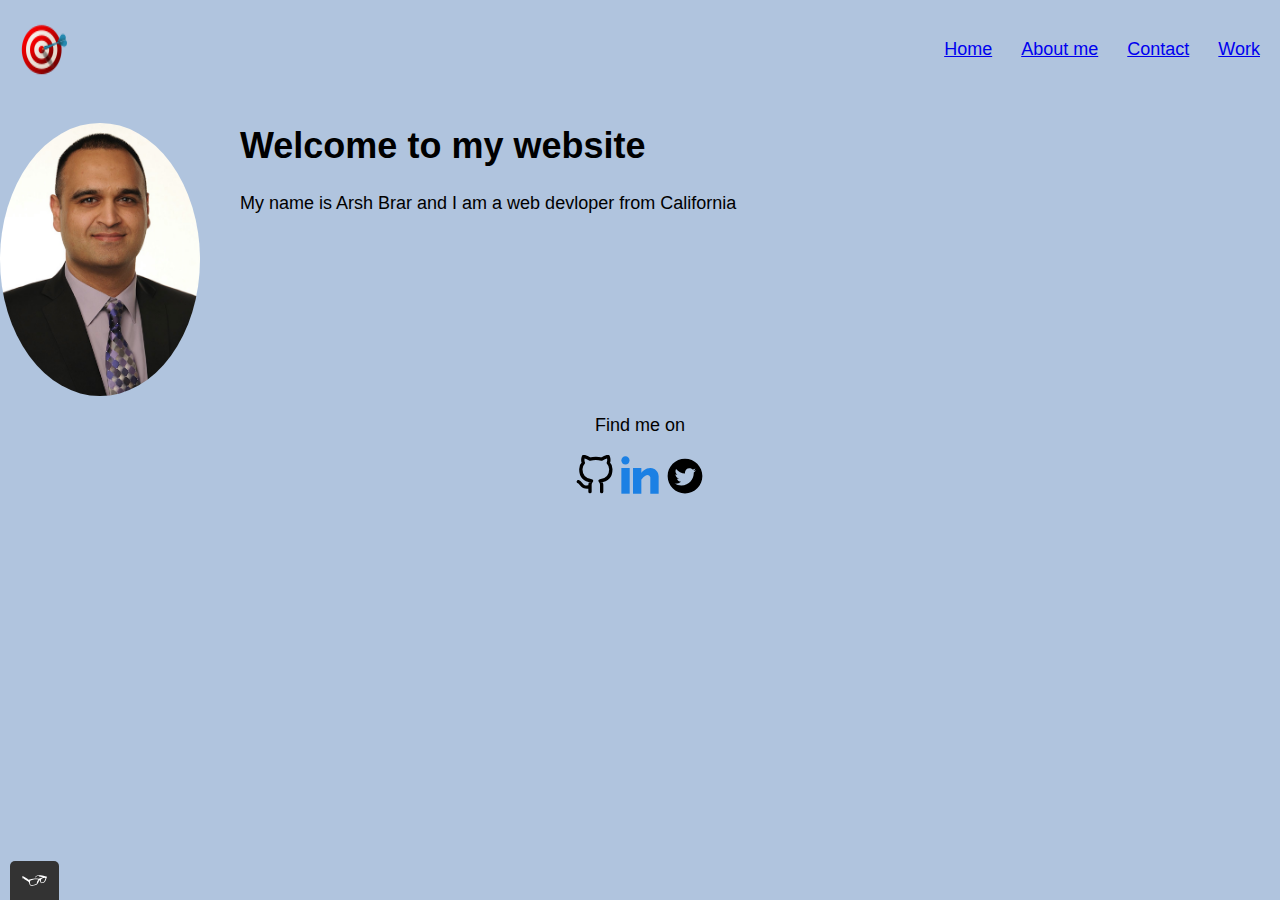
<file: index.html>
<!DOCTYPE html>
<html lang="en">

<head>
    <meta charset="UTF-8">
    <meta http-equiv="X-UA-Compatible" content="IE=edge">
    <meta name="viewport" content="width=device-width, initial-scale=1.0">
    <title>Arsh Brar's Website</title>
    <link rel="stylesheet" href="css/style.production.css" type="text/css">
</head>

<body>
    <header class="page-header">
        <img src="img/bullseye.png" alt="logo">
        <nav class="main-navigation page-header_item">
            <ul role="menubar" class="navigation-list">
                <li role="presentation">
                    <a href="index.html" role="menuitem"
                        class="navigation-list_item navigation-list_item--active">Home</a>
                </li>
                <li role="presentation">
                    <a href="about.html" role="menuitem" class="navigation-list_item"> About me</a>
                </li>
                <li role="presentation">
                    <a href="contact.html" role="menuitem" class="navigation-list_item">Contact</a>
                </li>
                <li role="presentation">
                    <a href="work.html" role="menuitem" class="navigation-list_item">Work</a>
                </li>
            </ul>
        </nav>
    </header>
    <main>
        <section class="profile">
            <img class="profile_portrait" src="img/portrait.jpg" alt="portrait">
            <h1 class="profile_name">Welcome to my website</h1>
            <p class="profile_body">My name is Arsh Brar and I am a web devloper from California</p>
        </section>
    </main>
    <footer class="page-footer">
        <p>Find me on</p>
        <div class="socialmedia">
            <img src="img/github-icon.svg" alt="github" style="width: 40px; height: 40px">
            <img src="img/linkedin-icon.svg" alt="linkedin" style="width: 40px; height: 40px">
            <img src="img/twitter-icon.svg" alt="twitter" style="width: 40px; height: 40px">
        </div>
    </footer>

    <script src="js/tota11y.min.js"></script>
</body>

</html>
</file>
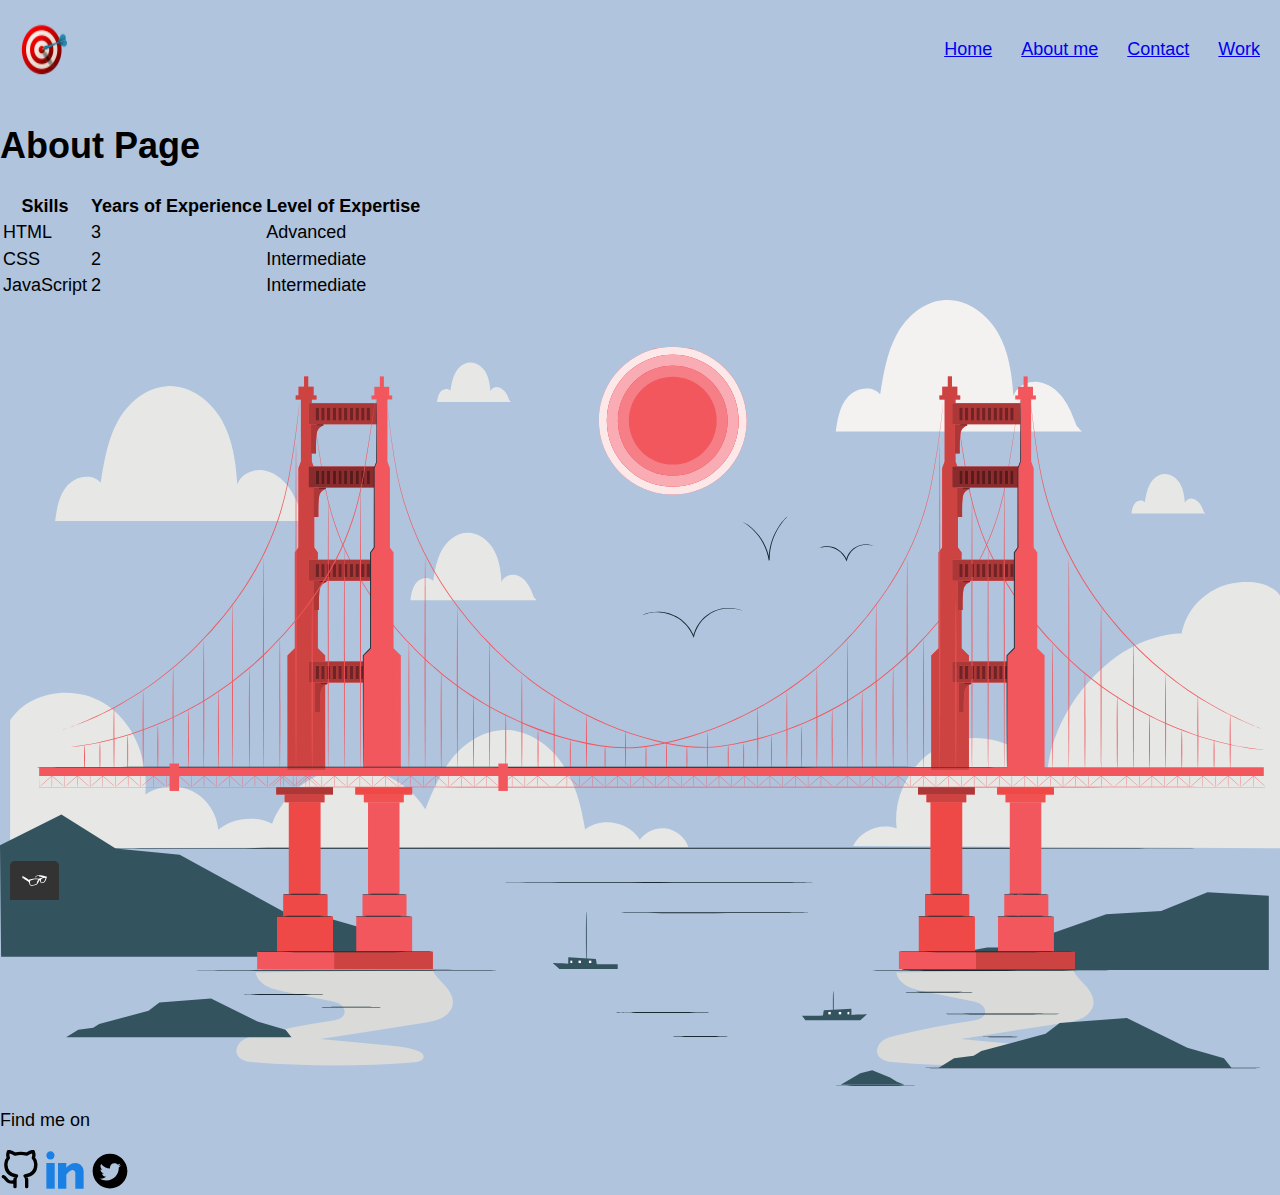
<file: about.html>
<!DOCTYPE html>
<html lang="en">

<head>
    <meta charset="UTF-8">
    <meta http-equiv="X-UA-Compatible" content="IE=edge">
    <meta name="viewport" content="width=device-width, initial-scale=1.0">
    <title>About Arsh Brar</title>
    <link rel="stylesheet" href="css/style.production.css" type="text/css">
</head>

<body>
    <header class="page-header">
        <img src="img/bullseye.png" alt="logo">
        <nav class="main-navigation page-header_item">
            <ul role="menubar" class="navigation-list">
                <li role="presentation">
                    <a href="index.html" role="menuitem"
                        class="navigation-list_item navigation-list_item--active">Home</a>
                </li>
                <li role="presentation">
                    <a href="about.html" role="menuitem" class="navigation-list_item"> About me</a>
                </li>
                <li role="presentation">
                    <a href="contact.html" role="menuitem" class="navigation-list_item">Contact</a>
                </li>
                <li role="presentation">
                    <a href="work.html" role="menuitem" class="navigation-list_item">Work</a>
                </li>
            </ul>
        </nav>
    </header>
    <main>
        <h1>About Page</h1>
        <table>
            <thead>
                <tr>
                    <th>Skills</th>
                    <th>Years of Experience</th>
                    <th>Level of Expertise</th>
                </tr>
            </thead>
            <tbody>
                <tr>
                    <td>HTML</td>
                    <td>3</td>
                    <td>Advanced</td>
                </tr>
                <tr>
                    <td>CSS</td>
                    <td>2</td>
                    <td>Intermediate</td>
                </tr>
                <tr>
                    <td>JavaScript</td>
                    <td>2</td>
                    <td>Intermediate</td>
                </tr>
            </tbody>
        </table>
    </main>
    <svg version="1.1" id="svg18" width="956.69336" height="587.53333" viewBox="0 0 956.69336 587.53333"
        xmlns="http://www.w3.org/2000/svg">
        <defs id="defs22" />

        <g id="g26" transform="matrix(1.3333333,0,0,-1.3333333,0,587.53333)">
            <g id="g28" transform="scale(0.1)">
                <path
                    d="m 4782.02,1346.5 c 42.63,86.17 154.27,130.82 244.57,97.82 -26.21,205.22 108.18,419.64 304.3,485.5 196.12,65.86 432.69,-23.98 535.65,-203.42 21.49,293.89 191.64,520.51 356.41,653.28 204.44,164.74 401.75,157.15 401.75,157.15 0,0 16.95,161.84 190.34,249.94 105.67,53.7 290.45,59.67 360.17,-36.19 V 1332.81 l -2393.19,13.69"
                    style="fill:#e7e8e5;fill-opacity:1;fill-rule:nonzero;stroke:none" id="path30" />
                <path
                    d="m 3858.85,1340.78 c -18.41,53.4 -68.16,94.66 -124.05,102.87 -55.88,8.2 -115.39,-17 -148.38,-62.86 -60.07,101.1 -213.89,129.99 -306.55,57.59 -21.36,132.88 -55.57,267.49 -133.51,377.21 -77.94,109.72 -207.39,190.74 -341.51,179.59 -107.39,-8.93 -203.71,-75.11 -271.3,-159.04 -67.6,-83.93 -110.32,-184.79 -149.33,-285.25 -92.67,152.87 -276.41,245.41 -454.41,228.85 -178,-16.55 -341.51,-141.38 -404.41,-308.72 -95.95,47.53 -219.06,33.83 -302.22,-33.62 -6.38,91.41 -64.64,177.42 -147.16,217.26 -82.512,39.84 -186.102,31.97 -261.649,-19.89 18.57,196.4 -63.664,408.12 -231.453,511.87 -167.789,103.75 -417.719,69.01 -526.1485,-95.79 v -718.04 l 3802.0805,7.97"
                    style="fill:#e7e8e5;fill-opacity:1;fill-rule:evenodd;stroke:none" id="path32" />
                <path
                    d="m 1693.41,3200.25 c -20.68,55.21 -41.77,111.19 -76.55,158.79 -34.79,47.6 -85.61,86.59 -144.13,93.75 -58.51,7.16 -123.34,-24.42 -142.41,-80.21 -8.39,125.71 -26.2,254.68 -89.13,363.83 -62.93,109.15 -180.34,194.89 -306.088,187.2 -118.575,-7.25 -220.09,-95.32 -276.5,-199.87 -56.411,-104.54 -75.778,-224.46 -94.293,-341.8 -44.942,55.15 -139.848,37.82 -186.758,-15.68 C 330.645,3312.77 318.762,3238 308.785,3167.55 H 1723.54 l -30.13,32.7"
                    style="fill:#e7e8e5;fill-opacity:1;fill-rule:nonzero;stroke:none" id="cloud" />
                <path
                    d="m 2992.92,2739.98 c -10.34,27.61 -20.88,55.59 -38.27,79.4 -17.39,23.79 -42.81,43.29 -72.07,46.87 -29.25,3.58 -61.67,-12.21 -71.2,-40.1 -4.2,62.85 -13.1,127.34 -44.57,181.91 -31.46,54.58 -90.17,97.45 -153.04,93.6 -59.29,-3.62 -110.05,-47.66 -138.25,-99.93 -28.21,-52.28 -37.89,-112.23 -47.15,-170.9 -22.47,27.57 -69.92,18.9 -93.38,-7.84 -23.45,-26.75 -29.39,-64.13 -34.38,-99.36 h 707.38 l -15.07,16.35"
                    style="fill:#e7e8e5;fill-opacity:1;fill-rule:nonzero;stroke:none" id="path36" />
                <path
                    d="m 2855.03,3844.11 c -6.05,16.16 -12.23,32.54 -22.41,46.47 -10.18,13.93 -25.05,25.34 -42.18,27.44 -17.12,2.09 -36.1,-7.15 -41.68,-23.48 -2.45,36.8 -7.67,74.54 -26.08,106.49 -18.42,31.94 -52.78,57.03 -89.59,54.78 -34.7,-2.12 -64.41,-27.9 -80.92,-58.49 -16.51,-30.6 -22.18,-65.69 -27.6,-100.04 -13.15,16.14 -40.92,11.07 -54.65,-4.58 -13.73,-15.66 -17.21,-37.54 -20.13,-58.16 h 414.06 l -8.82,9.57"
                    style="fill:#e7e8e5;fill-opacity:1;fill-rule:nonzero;stroke:none" id="path38" />
                <path
                    d="m 6747.86,3219.03 c -6.06,16.16 -12.23,32.54 -22.41,46.47 -10.18,13.93 -25.05,25.34 -42.18,27.44 -17.12,2.09 -36.1,-7.15 -41.68,-23.48 -2.45,36.79 -7.67,74.54 -26.08,106.49 -18.42,31.94 -52.78,57.03 -89.59,54.78 -34.7,-2.12 -64.41,-27.9 -80.92,-58.49 -16.51,-30.6 -22.18,-65.7 -27.6,-100.04 -13.15,16.14 -40.93,11.07 -54.65,-4.59 -13.73,-15.65 -17.21,-37.53 -20.13,-58.15 h 414.06 l -8.82,9.57"
                    style="fill:#e7e8e5;fill-opacity:1;fill-rule:nonzero;stroke:none" id="path40" />
                <path
                    d="m 6034.7,3700.96 c -20.16,53.82 -40.72,108.38 -74.62,154.78 -33.91,46.4 -83.45,84.4 -140.49,91.39 -57.03,6.98 -120.23,-23.81 -138.81,-78.18 -8.19,122.53 -25.55,248.24 -86.89,354.64 -61.34,106.39 -175.78,189.97 -298.36,182.47 -115.58,-7.06 -214.53,-92.92 -269.52,-194.82 -54.98,-101.91 -73.86,-218.8 -91.91,-333.18 -43.81,53.76 -136.32,36.87 -182.05,-15.27 -45.72,-52.15 -57.3,-125.03 -67.02,-193.7 h 1379.04 l -29.37,31.87"
                    style="fill:#f3f2f1;fill-opacity:1;fill-rule:nonzero;stroke:none" id="path42" />
                <path
                    d="m 2496.32,560.77 c -25.47,29.019 -55.82,54.902 -72.6,89.679 l -990.58,-13.277 c 5.89,-33.192 31.4,-60.25 60.98,-76.43 29.57,-16.183 63.16,-23.152 96.19,-29.922 87.81,-18.011 175.61,-36.011 263.42,-54.019 18.67,-3.832 37.88,-7.879 53.67,-18.551 15.79,-10.668 27.49,-29.75 23.7,-48.43 -5.93,-29.281 -41.98,-39.257 -71.53,-43.711 -143.63,-21.668 -286.37,-49.199 -427.75,-82.5 -27.28,-6.429 -55.43,-13.5 -77.43,-30.847 -22.01,-17.352 -36.14,-47.942 -25.91,-74.02 13.36,-34.023 56.89,-42.312 93.33,-45.211 301.16,-24.011 604.25,-23.781 905.37,0.699 20.75,1.692 47.53,9.52 47.83,30.34 0.22,15.922 -16.29,26.36 -31.09,32.243 -50.68,20.136 -105.83,25.476 -160.12,30.617 -129.61,12.269 -259.21,24.539 -388.81,36.8 194.84,30.372 389.69,60.731 584.53,91.102 33.26,5.18 67.15,10.57 97.16,25.809 30,15.238 56.02,42.281 61.2,75.539 5.93,38.152 -16.08,75.07 -41.56,104.09"
                    style="fill:#dadbd8;fill-opacity:1;fill-rule:nonzero;stroke:none" id="path44" />
                <path
                    d="m 6087.31,560.77 c -25.47,29.019 -55.82,54.902 -72.6,89.679 l -990.58,-13.277 c 5.89,-33.192 31.4,-60.25 60.98,-76.43 29.58,-16.183 63.17,-23.152 96.19,-29.922 87.81,-18.011 175.61,-36.011 263.42,-54.019 18.67,-3.832 37.88,-7.879 53.67,-18.551 15.79,-10.668 27.49,-29.75 23.7,-48.43 -5.93,-29.281 -41.98,-39.257 -71.53,-43.711 -143.63,-21.668 -286.37,-49.199 -427.75,-82.5 -27.28,-6.429 -55.43,-13.5 -77.43,-30.847 -22.01,-17.352 -36.14,-47.942 -25.9,-74.02 13.35,-34.023 56.88,-42.312 93.32,-45.211 301.16,-24.011 604.25,-23.781 905.37,0.699 20.75,1.692 47.53,9.52 47.83,30.34 0.22,15.922 -16.29,26.36 -31.09,32.243 -50.68,20.136 -105.83,25.476 -160.12,30.617 -129.61,12.269 -259.21,24.539 -388.81,36.8 194.85,30.372 389.69,60.731 584.54,91.102 33.25,5.18 67.14,10.57 97.15,25.809 30,15.238 56.02,42.281 61.2,75.539 5.93,38.152 -16.08,75.07 -41.56,104.09"
                    style="fill:#dadbd8;fill-opacity:1;fill-rule:nonzero;stroke:none" id="path46" />
                <path
                    d="m 6796.68,1332.81 c 0,-1.44 -1432.67,-2.61 -3199.54,-2.61 -1767.48,0 -3199.843,1.17 -3199.843,2.61 0,1.44 1432.363,2.6 3199.843,2.6 1766.87,0 3199.54,-1.16 3199.54,-2.6"
                    style="fill:#17282f;fill-opacity:1;fill-rule:nonzero;stroke:none" id="path48" />
                <path
                    d="m 3098.48,689.652 37.37,-33.39 h 326.8 V 682.5 c 0,0 -229.62,0.051 -260.01,2.379 -37.34,2.863 -104.16,4.773 -104.16,4.773"
                    style="fill:#33535f;fill-opacity:1;fill-rule:nonzero;stroke:none" id="path50" />
                <path d="m 3185.72,678.762 c -0.47,2.347 0,42.718 0,42.718 l 154.47,-8.449 6.1,-34.269 h -160.57"
                    style="fill:#33535f;fill-opacity:1;fill-rule:nonzero;stroke:none" id="path52" />
                <path d="m 3207.74,689.652 h -10.37 v 13.489 h 10.37 v -13.489"
                    style="fill:#ffffff;fill-opacity:1;fill-rule:nonzero;stroke:none" id="path54" />
                <path d="m 3256.53,689.652 h -13.49 v 13.489 h 13.49 v -13.489"
                    style="fill:#ffffff;fill-opacity:1;fill-rule:nonzero;stroke:none" id="path56" />
                <path d="m 3314.8,689.652 h -13.49 v 13.489 h 13.49 v -13.489"
                    style="fill:#ffffff;fill-opacity:1;fill-rule:nonzero;stroke:none" id="path58" />
                <path
                    d="m 3287.09,978.91 c 1.44,0 2.61,-64.762 2.61,-144.621 0,-79.891 -1.17,-144.637 -2.61,-144.637 -1.44,0 -2.6,64.746 -2.6,144.637 0,79.859 1.16,144.621 2.6,144.621"
                    style="fill:#33535f;fill-opacity:1;fill-rule:nonzero;stroke:none" id="path60" />
                <path
                    d="m 4859.86,402.07 -37.37,-33.398 h -307.78 l -19.02,26.238 c 0,0 229.62,0.059 260.01,2.391 37.35,2.859 104.16,4.769 104.16,4.769"
                    style="fill:#33535f;fill-opacity:1;fill-rule:nonzero;stroke:none" id="path62" />
                <path d="m 4772.63,391.172 c 0.46,2.348 0,42.73 0,42.73 l -154.48,-8.453 -6.1,-34.277 h 160.58"
                    style="fill:#33535f;fill-opacity:1;fill-rule:nonzero;stroke:none" id="path64" />
                <path d="m 4750.6,402.07 h 10.37 v 13.493 H 4750.6 V 402.07"
                    style="fill:#ffffff;fill-opacity:1;fill-rule:nonzero;stroke:none" id="path66" />
                <path d="m 4701.82,402.07 h 13.49 v 13.493 h -13.49 V 402.07"
                    style="fill:#ffffff;fill-opacity:1;fill-rule:nonzero;stroke:none" id="path68" />
                <path d="m 4643.55,402.07 h 13.49 v 13.493 h -13.49 V 402.07"
                    style="fill:#ffffff;fill-opacity:1;fill-rule:nonzero;stroke:none" id="path70" />
                <path
                    d="m 4671.25,532.801 c 1.44,0 2.6,-29.27 2.6,-65.36 0,-36.109 -1.16,-65.371 -2.6,-65.371 -1.44,0 -2.6,29.262 -2.6,65.371 0,36.09 1.16,65.36 2.6,65.36"
                    style="fill:#33535f;fill-opacity:1;fill-rule:nonzero;stroke:none" id="path72" />
                <path
                    d="m 2793.67,648.859 c 0,-1.437 -385.22,-2.609 -860.31,-2.609 -475.25,0 -860.4,1.172 -860.4,2.609 0,1.43 385.15,2.602 860.4,2.602 475.09,0 860.31,-1.172 860.31,-2.602"
                    style="fill:#17282f;fill-opacity:1;fill-rule:nonzero;stroke:none" id="path74" />
                <path
                    d="m 4553.71,1141.57 c 0,-1.43 -385.23,-2.6 -860.31,-2.6 -475.26,0 -860.4,1.17 -860.4,2.6 0,1.44 385.14,2.61 860.4,2.61 475.08,0 860.31,-1.17 860.31,-2.61"
                    style="fill:#17282f;fill-opacity:1;fill-rule:nonzero;stroke:none" id="path76" />
                <path
                    d="m 4529.93,971.949 c 0,-1.437 -235.4,-2.597 -525.71,-2.597 -290.42,0 -525.77,1.16 -525.77,2.597 0,1.442 235.35,2.61 525.77,2.61 290.31,0 525.71,-1.168 525.71,-2.61"
                    style="fill:#17282f;fill-opacity:1;fill-rule:nonzero;stroke:none" id="path78" />
                <path
                    d="m 3976.89,412.539 c 0,-1.437 -117.7,-2.609 -262.85,-2.609 -145.21,0 -262.89,1.172 -262.89,2.609 0,1.441 117.68,2.602 262.89,2.602 145.15,0 262.85,-1.161 262.85,-2.602"
                    style="fill:#17282f;fill-opacity:1;fill-rule:nonzero;stroke:none" id="path80" />
                <path
                    d="m 4079.89,277.512 c 0,-1.442 -69.09,-2.61 -154.3,-2.61 -85.24,0 -154.32,1.168 -154.32,2.61 0,1.429 69.08,2.597 154.32,2.597 85.21,0 154.3,-1.168 154.3,-2.597"
                    style="fill:#17282f;fill-opacity:1;fill-rule:nonzero;stroke:none" id="path82" />
                <path
                    d="m 1814.93,512.898 c 0,-1.437 -107.55,-2.609 -240.19,-2.609 -132.68,0 -240.21,1.172 -240.21,2.609 0,1.434 107.53,2.602 240.21,2.602 132.64,0 240.19,-1.168 240.19,-2.602"
                    style="fill:#17282f;fill-opacity:1;fill-rule:nonzero;stroke:none" id="path84" />
                <path
                    d="m 2135.19,442.441 c 0,-1.441 -74.57,-2.609 -166.53,-2.609 -91.99,0 -166.54,1.168 -166.54,2.609 0,1.438 74.55,2.598 166.54,2.598 91.96,0 166.53,-1.16 166.53,-2.598"
                    style="fill:#17282f;fill-opacity:1;fill-rule:nonzero;stroke:none" id="path86" />
                <path
                    d="m 6240.95,647.41 c 0,-1.441 -304,-2.609 -678.92,-2.609 -375.05,0 -678.99,1.168 -678.99,2.609 0,1.43 303.94,2.602 678.99,2.602 374.92,0 678.92,-1.172 678.92,-2.602"
                    style="fill:#17282f;fill-opacity:1;fill-rule:nonzero;stroke:none" id="path88" />
                <path
                    d="m 5453.11,525.711 c 0,-1.441 -84.61,-2.609 -188.95,-2.609 -104.38,0 -188.96,1.168 -188.96,2.609 0,1.43 84.58,2.598 188.96,2.598 104.34,0 188.95,-1.168 188.95,-2.598"
                    style="fill:#17282f;fill-opacity:1;fill-rule:nonzero;stroke:none" id="path90" />
                <path
                    d="m 5939.91,404.012 c 0,-1.442 -143.4,-2.61 -320.25,-2.61 -176.91,0 -320.28,1.168 -320.28,2.61 0,1.429 143.37,2.597 320.28,2.597 176.85,0 320.25,-1.168 320.25,-2.597"
                    style="fill:#17282f;fill-opacity:1;fill-rule:nonzero;stroke:none" id="path92" />
                <path
                    d="m 5709.32,275.902 c 0,-1.441 -45.89,-2.601 -102.48,-2.601 -56.61,0 -102.49,1.16 -102.49,2.601 0,1.438 45.88,2.61 102.49,2.61 56.59,0 102.48,-1.172 102.48,-2.61"
                    style="fill:#17282f;fill-opacity:1;fill-rule:nonzero;stroke:none" id="path94" />
                <path
                    d="m 7077.7,101.871 c 0,-1.441 -424.4,-2.6015 -947.81,-2.6015 -523.59,0 -947.9,1.1605 -947.9,2.6015 0,1.442 424.31,2.609 947.9,2.609 523.41,0 947.81,-1.167 947.81,-2.609"
                    style="fill:#17282f;fill-opacity:1;fill-rule:nonzero;stroke:none" id="path96" />
                <path
                    d="M 5139.13,2.60156 C 5139.13,1.16016 5035.31,0 4907.27,0 c -128.08,0 -231.88,1.16016 -231.88,2.60156 0,1.4375 103.8,2.59766 231.88,2.59766 128.04,0 231.86,-1.16016 231.86,-2.59766"
                    style="fill:#17282f;fill-opacity:1;fill-rule:nonzero;stroke:none" id="path98" />
                <path
                    d="m 4159.86,2665.44 c -0.18,-0.52 -9.24,3.19 -26.34,6.99 -17.01,3.74 -42.54,7.04 -73.51,2.83 -30.75,-4.11 -67.18,-16.47 -99.07,-42.73 -31.82,-25.76 -59.05,-64.76 -69.92,-111.02 l -0.32,-1.23 -2.04,-7.94 -3.04,7.53 c -17.8,43.95 -49.42,78.88 -83.72,101.09 -34.4,22.61 -71.39,31.98 -102.25,34.09 -31.06,2.17 -56.26,-2.29 -73.05,-6.69 -16.86,-4.45 -25.77,-8.36 -25.97,-7.86 -0.07,0.17 2.12,1.22 6.36,3.07 4.22,1.87 10.62,4.31 19.06,6.79 16.78,5.05 42.22,10.17 73.84,8.45 31.4,-1.65 69.33,-10.81 104.67,-33.72 35.23,-22.48 67.75,-58.12 86.01,-103.22 l -5.08,-0.41 0.32,1.26 c 11.19,47.57 39.27,87.45 72.04,113.64 32.86,26.7 70.33,38.96 101.67,42.65 31.6,3.8 57.44,-0.16 74.48,-4.56 8.57,-2.15 15.08,-4.38 19.38,-6.13 4.32,-1.72 6.55,-2.71 6.48,-2.88"
                    style="fill:#17282f;fill-opacity:1;fill-rule:nonzero;stroke:none" id="path100" />
                <path
                    d="m 4894.91,3028.24 c -0.16,-0.44 -5.2,1.45 -14.59,3.39 -9.35,1.91 -23.33,3.57 -40.22,1.17 -16.78,-2.36 -36.59,-9.18 -53.9,-23.52 -17.29,-14.08 -32.08,-35.33 -37.99,-60.48 l -0.17,-0.67 -2.04,-7.93 -3.05,7.53 c -9.68,23.91 -26.87,42.96 -45.53,55.12 -18.7,12.37 -38.83,17.56 -55.69,18.83 -16.96,1.29 -30.76,-1.01 -40,-3.28 -9.27,-2.3 -14.23,-4.31 -14.41,-3.88 -0.07,0.17 1.1,0.82 3.41,1.92 2.3,1.1 5.81,2.52 10.45,3.96 9.22,2.92 23.27,5.89 40.79,5.04 17.39,-0.8 38.47,-5.8 58.12,-18.46 19.58,-12.43 37.67,-32.2 47.82,-57.26 l -5.08,-0.41 0.18,0.71 c 6.22,26.45 21.85,48.59 40.09,63.09 18.29,14.78 39.14,21.5 56.51,23.44 17.52,1.99 31.8,-0.33 41.18,-2.9 4.72,-1.26 8.29,-2.56 10.64,-3.6 2.35,-1.02 3.55,-1.64 3.48,-1.81"
                    style="fill:#17282f;fill-opacity:1;fill-rule:nonzero;stroke:none" id="path102" />
                <path
                    d="m 4414.32,3193.32 c 0.33,-0.33 -5.02,-5.76 -14.13,-16.02 -9.11,-10.25 -21.53,-25.81 -34.49,-46.57 -26.06,-40.99 -52.13,-106.32 -51.23,-181.27 l -0.02,-2.29 -5.31,-0.44 c -5.54,36.57 -17.74,70.13 -33.15,98.18 -15.36,28.12 -33.41,50.97 -50.46,68.17 -17.03,17.24 -32.56,29.41 -43.74,37.09 -11.17,7.72 -17.64,11.61 -17.39,12.03 0.09,0.16 1.79,-0.66 4.95,-2.37 3.1,-1.81 7.92,-4.1 13.59,-7.94 11.61,-7.21 27.67,-19.03 45.25,-36.15 17.61,-17.07 36.25,-40.01 52.11,-68.46 15.89,-28.37 28.47,-62.5 34.12,-99.78 l -5.31,-0.43 0.02,2.32 c -0.92,76.26 26.21,142.44 53.38,183.36 13.51,20.74 26.51,36.08 36.15,45.95 4.65,5.11 8.79,8.57 11.39,11.09 2.68,2.45 4.15,3.67 4.27,3.53"
                    style="fill:#17282f;fill-opacity:1;fill-rule:nonzero;stroke:none" id="path104" />
                <path
                    d="m 4185.69,3730.27 c 0,-228.88 -185.54,-414.42 -414.42,-414.42 -228.87,0 -414.41,185.54 -414.41,414.42 0,228.87 185.54,414.42 414.41,414.42 228.88,0 414.42,-185.55 414.42,-414.42"
                    style="fill:#f2575d;fill-opacity:1;fill-rule:evenodd;stroke:none" id="path106" />
                <path
                    d="m 3771.27,3315.85 c -228.87,0 -414.41,185.54 -414.41,414.42 0,228.87 185.54,414.42 414.41,414.42 228.88,0 414.42,-185.55 414.42,-414.42 0,-228.88 -185.54,-414.42 -414.42,-414.42 m -369.59,414.42 v 0 c 0,-204.12 165.47,-369.59 369.59,-369.59 204.12,0 369.59,165.47 369.59,369.59 v 0 0 c 0,204.12 -165.47,369.59 -369.59,369.59 -204.12,0 -369.59,-165.47 -369.59,-369.59 v 0"
                    style="fill:#fde8e9;fill-opacity:1;fill-rule:nonzero;stroke:none" id="path108" />
                <path
                    d="m 4140.86,3730.27 c 0,-204.12 -165.47,-369.59 -369.59,-369.59 -204.12,0 -369.59,165.47 -369.59,369.59 0,204.12 165.47,369.59 369.59,369.59 204.12,0 369.59,-165.47 369.59,-369.59"
                    style="fill:#f2575d;fill-opacity:1;fill-rule:evenodd;stroke:none" id="path110" />
                <path
                    d="m 3771.27,3360.68 c -204.12,0 -369.59,165.47 -369.59,369.59 0,204.12 165.47,369.59 369.59,369.59 204.12,0 369.59,-165.47 369.59,-369.59 0,-204.12 -165.47,-369.59 -369.59,-369.59 m -307.54,369.59 v 0 c 0,-169.85 137.69,-307.54 307.54,-307.54 169.85,0 307.54,137.69 307.54,307.54 v 0 0 c 0,169.85 -137.69,307.54 -307.54,307.54 -169.85,0 -307.54,-137.69 -307.54,-307.54 v 0"
                    style="fill:#f9acb4;fill-opacity:1;fill-rule:nonzero;stroke:none" id="path112" />
                <path
                    d="m 4078.81,3730.27 c 0,-169.85 -137.69,-307.54 -307.54,-307.54 -169.85,0 -307.54,137.69 -307.54,307.54 0,169.85 137.69,307.54 307.54,307.54 169.85,0 307.54,-137.69 307.54,-307.54"
                    style="fill:#f2575d;fill-opacity:1;fill-rule:evenodd;stroke:none" id="path114" />
                <path
                    d="m 3771.27,3422.73 c -169.85,0 -307.54,137.69 -307.54,307.54 0,169.85 137.69,307.54 307.54,307.54 169.85,0 307.54,-137.69 307.54,-307.54 0,-169.85 -137.69,-307.54 -307.54,-307.54"
                    style="fill:#f57e87;fill-opacity:1;fill-rule:nonzero;stroke:none" id="path116" />
                <path
                    d="m 4017.51,3730.27 c 0,-136 -110.24,-246.24 -246.24,-246.24 -136,0 -246.24,110.24 -246.24,246.24 0,136 110.24,246.24 246.24,246.24 136,0 246.24,-110.24 246.24,-246.24"
                    style="fill:#f2575d;fill-opacity:1;fill-rule:evenodd;stroke:none" id="path118" />
                <path
                    d="m 5051.42,650.121 236.17,81.109 245.72,45.329 h 135.98 l 531.99,186.082 307.74,19.078 260.03,104.971 343.53,-19.09 V 650.121 H 5051.42"
                    style="fill:#33535f;fill-opacity:1;fill-rule:nonzero;stroke:none" id="path120" />
                <path
                    d="M 2351.01,725.27 2075.08,873.461 1788,956.27 H 1629.13 L 1007.58,1296.23 648.027,1331.1 344.223,1522.88 0,1350.5 6.18359,725.27 H 2351.01"
                    style="fill:#33535f;fill-opacity:1;fill-rule:nonzero;stroke:none" id="path122" />
                <path
                    d="m 4712.72,6.94141 109.74,64.41019 66.79,16.6992 100.2,-40.5586 38.17,-23.8516 42.94,-16.69919 h -357.84"
                    style="fill:#33535f;fill-opacity:1;fill-rule:nonzero;stroke:none" id="path124" />
                <path
                    d="m 5260.16,100.781 88.26,54.871 109.74,14.309 42.94,26.238 360.23,97.813 78.72,59.64 376.93,28.629 338.76,-166.992 205.16,-59.637 42.94,-54.871 H 5260.16"
                    style="fill:#33535f;fill-opacity:1;fill-rule:nonzero;stroke:none" id="path126" />
                <path
                    d="m 370.742,274.109 67.836,42.172 84.336,11 33.004,20.16 276.844,75.168 60.504,45.84 289.674,22 260.35,-128.34 157.67,-45.828 33,-42.172 H 370.742"
                    style="fill:#33535f;fill-opacity:1;fill-rule:nonzero;stroke:none" id="path128" />
                <path d="m 219.547,1738.86 h 6864.91 v 48.7305 H 219.547 Z"
                    style="fill:#f2575d;fill-opacity:1;fill-rule:nonzero;stroke:none" id="path130" />
                <path
                    d="m 1781.44,2454.75 v 536.31 l -20.15,27.94 v 444.7 l -13.97,37.25 v 347.99 h 26.54 v 22.44 h -16.39 v 48.46 h -29.98 v 58.36 h -22.69 v -58.36 h -30.9 v -48.46 H 1658 v -22.44 h 29.03 v -347.99 l -13.97,-37.25 V 3019 l -20.15,-27.94 v -536.31 l -41.09,-41.1 v -640.48 c 0,0 81.85,0 102.91,0 0.5,0 2.34,0 4.9,0 21.05,0 102.91,0 102.91,0 v 640.48 l -41.1,41.1"
                    style="fill:#f2575d;fill-opacity:1;fill-rule:nonzero;stroke:none" id="path132" />
                <path
                    d="m 1822.54,1773.17 c 0,0 -81.86,0 -102.91,0 -2.56,0 -4.4,0 -4.9,0 -21.06,0 -102.91,0 -102.91,0 v 640.48 l 41.09,41.1 v 536.31 l 20.15,27.94 v 444.7 l 13.97,37.25 v 347.99 H 1658 v 22.44 h 15.9 v 48.46 h 30.9 v 58.36 h 22.69 v -58.36 h 29.98 v -48.46 h 16.39 v -22.44 h -26.54 v -21.09 h -1.17 c -0.86,4.92 -1.35,7.41 -1.35,7.41 0,0 0.31,-2.5 1,-7.41 h -16.18 V 3710.2 h 17.7 -3.68 v -164.38 h 3.68 v -44.87 l 10.63,-28.32 h -28.33 v -117.65 h 31.67 -4.48 V 3190.6 h 4.48 V 3019 l 20.15,-27.94 v -40.64 h -51.82 v -117.65 h 30.36 v -164.38 h 21.46 v -213.64 l 41.1,-41.1 v -33.97 h -92.92 v -117.64 h 36.33 v -164.38 h 28.07 v 0 0 0 c 0,0 -0.32,12.72 -0.32,30.2 0,26.49 0.74,63.91 4.48,84.46 3.62,19.92 15.09,30.75 24.36,36.4 v -475.55"
                    style="fill:#cc4341;fill-opacity:1;fill-rule:nonzero;stroke:none" id="path134" />
                <path
                    d="m 1829.45,2832.77 v -7.7 c 0,0 -30.86,-6.85 -37.25,-42.02 -6.2,-34.11 -4.15,-114.66 -4.15,-114.66 h -28.07 v 164.38 h 69.47"
                    style="fill:#f2575d;fill-opacity:1;fill-rule:nonzero;stroke:none" id="path136" />
                <path
                    d="m 1788.05,2668.39 h -28.07 v 164.38 h 30.28 v -7.7 h 39.19 c 0,0 -30.86,-6.85 -37.25,-42.02 -3.74,-20.55 -4.48,-57.96 -4.48,-84.46 0,-17.47 0.33,-30.2 0.33,-30.2"
                    style="fill:#ab3837;fill-opacity:1;fill-rule:nonzero;stroke:none" id="path138" />
                <path d="m 1829.45,2825.07 h -39.19 v 7.7 h 39.19 v -7.7 0"
                    style="fill:#702224;fill-opacity:1;fill-rule:nonzero;stroke:none" id="path140" />
                <path
                    d="m 1835.43,2262.04 v -7.71 c 0,0 -30.86,-6.85 -37.25,-42.01 -6.21,-34.11 -4.16,-114.66 -4.16,-114.66 h -28.07 v 164.38 h 69.48"
                    style="fill:#f2575d;fill-opacity:1;fill-rule:nonzero;stroke:none" id="path142" />
                <path
                    d="m 1794.02,2097.66 h -28.07 v 164.38 h 30.28 v -7.71 h 39.2 c 0,0 -30.86,-6.85 -37.25,-42.01 -3.74,-20.55 -4.48,-57.97 -4.48,-84.46 0,-17.48 0.32,-30.2 0.32,-30.2"
                    style="fill:#ab3837;fill-opacity:1;fill-rule:nonzero;stroke:none" id="path144" />
                <path d="m 1835.43,2254.33 h -39.2 v 7.71 h 39.2 v -7.71 0"
                    style="fill:#702224;fill-opacity:1;fill-rule:nonzero;stroke:none" id="path146" />
                <path
                    d="m 5286.74,3827.85 c 0,0 -0.3,-5.03 -1.23,-14.8 -1,-9.85 -2.48,-24.35 -4.42,-43.34 -4.12,-38.08 -10.52,-94.21 -20.68,-166.25 -5.08,-36.02 -11.27,-76 -18.89,-119.6 -7.53,-43.58 -14.96,-91.16 -26.33,-141.62 -11.37,-50.41 -24.85,-104.14 -43.84,-159.65 -8.58,-28.06 -20.02,-55.99 -30.77,-85.03 -5.43,-14.5 -12.14,-28.71 -18.27,-43.35 -6.52,-14.49 -12.15,-29.59 -19.61,-44.07 -55.49,-117.75 -130.44,-240.14 -225.67,-360.02 -5.92,-7.52 -11.59,-15.28 -17.77,-22.69 -6.29,-7.32 -12.6,-14.68 -18.93,-22.06 -12.67,-14.77 -25.44,-29.66 -38.32,-44.67 -12.55,-15.31 -26.66,-29.41 -40.41,-44.04 -13.83,-14.57 -27.76,-29.25 -41.79,-44.03 -56.91,-58.39 -119.25,-114.84 -186.61,-168.42 -67.38,-53.55 -139.95,-104.03 -217.25,-150.37 -77.25,-46.42 -159.63,-87.89 -245.73,-124.76 -86.36,-36.27 -176.61,-67.74 -270.35,-91.83 -46.83,-12.16 -94.52,-22.46 -142.93,-30.51 -24.22,-3.97 -48.6,-7.47 -73.23,-9.85 -12.39,-0.9 -24.53,-2.57 -37.04,-2.93 -12.43,-0.6 -24.87,-0.58 -37.31,-0.37 -49.78,1.13 -99,5.88 -147.69,12.01 -48.63,7.44 -96.34,17.49 -143.31,29.16 -93.98,23.21 -184.53,54.01 -271.03,89.98 -86.4,36.21 -168.9,77.58 -246.09,124.15 -77.03,46.84 -149.34,97.67 -216.41,151.67 -16.76,13.51 -32.65,27.85 -48.86,41.59 -8.05,6.94 -16.08,13.85 -24.08,20.73 -7.98,6.91 -15.35,14.44 -23.02,21.59 -15.18,14.47 -30.26,28.84 -45.24,43.11 -14.82,14.43 -28.54,29.74 -42.7,44.4 -14.04,14.78 -27.97,29.46 -41.8,44.03 -13.42,14.93 -26.15,30.29 -39.11,45.23 -12.84,15.03 -25.58,29.95 -38.22,44.75 -11.91,15.4 -23.71,30.66 -35.42,45.81 -93.15,121.42 -166.81,244.78 -218.63,364.26 -6.45,14.94 -12.81,29.71 -19.1,44.3 -5.94,14.72 -11.23,29.49 -16.77,43.95 -11.52,28.77 -19.91,57.78 -29.33,85.55 -16.73,56.21 -30.09,109.91 -40.19,160.62 -19.36,101.57 -31.75,189.67 -43.26,261.5 -11.15,71.82 -19.8,127.6 -25.69,165.52 -2.87,18.87 -5.06,33.28 -6.55,43.07 -1.45,9.7 -2.06,14.69 -2.06,14.69 0,0 0.96,-4.94 2.58,-14.62 1.61,-9.76 3.97,-24.15 7.07,-42.98 6.1,-37.88 15.09,-93.61 26.65,-165.35 11.81,-71.72 24.51,-159.89 44.11,-261.26 10.22,-50.61 23.69,-104.16 40.51,-160.22 9.46,-27.69 17.89,-56.62 29.44,-85.3 5.55,-14.41 10.86,-29.14 16.82,-43.82 6.3,-14.54 12.68,-29.26 19.13,-44.16 51.92,-119.11 125.59,-242.07 218.7,-363.12 11.7,-15.1 23.49,-30.32 35.39,-45.67 12.63,-14.76 25.37,-29.63 38.2,-44.62 12.95,-14.9 25.66,-30.21 39.08,-45.1 13.82,-14.52 27.74,-29.16 41.76,-43.9 14.15,-14.62 27.86,-29.89 42.66,-44.27 14.95,-14.22 30.01,-28.54 45.17,-42.96 7.65,-7.13 15.01,-14.63 22.98,-21.51 7.99,-6.87 16,-13.75 24.04,-20.66 16.18,-13.7 32.04,-27.99 48.76,-41.45 66.95,-53.81 139.09,-104.47 215.95,-151.13 77.01,-46.41 159.31,-87.63 245.49,-123.71 86.28,-35.84 176.6,-66.53 270.31,-89.66 46.82,-11.63 94.51,-21.65 142.74,-29.03 48.52,-6.11 97.66,-10.84 147.12,-11.96 12.35,-0.21 24.7,-0.23 36.97,0.37 12.22,0.34 24.59,2.02 36.79,2.9 24.45,2.37 48.75,5.85 72.87,9.8 48.24,8.02 95.79,18.28 142.48,30.4 93.48,24 183.51,55.37 269.66,91.51 85.89,36.74 168.09,78.07 245.17,124.33 77.13,46.18 149.56,96.49 216.82,149.86 67.24,53.4 129.48,109.66 186.32,167.87 14.02,14.74 27.94,29.38 41.75,43.9 13.75,14.59 27.85,28.65 40.39,43.91 12.86,14.97 25.63,29.82 38.29,44.54 6.33,7.36 12.64,14.69 18.92,22 6.18,7.38 11.85,15.12 17.76,22.62 95.18,119.51 170.13,241.51 225.72,358.89 7.47,14.44 13.11,29.5 19.64,43.93 6.15,14.61 12.87,28.77 18.32,43.22 10.78,28.95 22.25,56.81 30.88,84.79 19.06,55.35 32.65,108.94 44.14,159.23 11.49,50.34 19.05,97.82 26.72,141.42 7.77,43.55 14.1,83.48 19.34,119.46 10.45,71.96 17.18,128.05 21.64,166.07 2.16,18.97 3.81,33.45 4.93,43.29 1.1,9.75 1.76,14.74 1.76,14.74"
                    style="fill:#f2575d;fill-opacity:1;fill-rule:nonzero;stroke:none" id="path148" />
                <path
                    d="m 1678.15,3827.85 c 0,0 -0.03,-2.12 -0.36,-6.21 -0.38,-4.28 -0.91,-10.31 -1.61,-18.16 -1.52,-15.96 -3.92,-39.47 -7.34,-69.72 -7,-60.47 -17.46,-148.01 -36.24,-255.29 -17.12,-107.28 -42.65,-235.53 -95.71,-369.79 -26.52,-66.94 -57.57,-136.16 -96.57,-204.22 -18.18,-34.78 -40.39,-67.99 -61.5,-102.54 -10.7,-17.18 -22.95,-33.52 -34.48,-50.5 -5.85,-8.43 -11.73,-16.89 -17.63,-25.37 l -8.86,-12.74 -9.49,-12.33 c -12.73,-16.44 -25.38,-32.79 -37.95,-49.02 -6.34,-8.08 -12.44,-16.3 -18.9,-24.18 -6.65,-7.74 -13.27,-15.44 -19.87,-23.12 -26.48,-30.63 -51.83,-61.49 -79.48,-89.31 -53.19,-57.61 -107.81,-110.08 -162.496,-157 -54.516,-47.13 -109.211,-88.5 -162.074,-124.68 -52.895,-36.13 -103.578,-67.76 -151.317,-94.01 -95.207,-53.04 -176.441,-87.86 -233.062,-110.14 -28.434,-10.9 -50.598,-19.13 -65.816,-24.17 -7.465,-2.52 -13.2,-4.46 -17.27,-5.84 -3.898,-1.29 -5.941,-1.82 -5.941,-1.82 0,0 1.925,0.87 5.769,2.32 4.027,1.5 9.703,3.6 17.09,6.33 15.098,5.35 37.133,13.89 65.418,25.06 56.336,22.84 137.219,58.12 232.012,111.47 47.531,26.41 97.996,58.16 150.668,94.36 52.636,36.25 107.101,77.65 161.394,124.75 54.465,46.91 108.855,99.31 161.895,156.85 27.58,27.79 52.83,58.6 79.25,89.16 6.58,7.66 13.18,15.35 19.81,23.07 6.44,7.87 12.53,16.07 18.84,24.13 12.54,16.19 25.16,32.5 37.85,48.9 l 9.47,12.3 8.84,12.7 c 5.88,8.46 11.74,16.89 17.59,25.3 11.49,16.93 23.72,33.23 34.4,50.35 21.05,34.45 43.23,67.55 61.39,102.2 38.94,67.83 69.98,136.79 96.55,203.48 53.15,133.79 78.96,261.44 96.56,368.69 19.22,107.09 30.23,194.51 37.85,254.89 3.58,30.07 6.38,53.49 8.3,69.59 0.92,7.82 1.63,13.84 2.14,18.11 0.49,4.07 0.88,6.15 0.88,6.15"
                    style="fill:#f2575d;fill-opacity:1;fill-rule:nonzero;stroke:none" id="path150" />
                <path d="m 1729.62,3354.98 h 381.898 v 117.645 H 1729.62 Z"
                    style="fill:#f2575d;fill-opacity:1;fill-rule:nonzero;stroke:none" id="path152" />
                <path
                    d="m 2097.55,3354.98 h -367.93 v 117.65 h 371.28 l -3.35,-8.93 v -108.72 m -43.2,93.5 v -73.43 h 19.32 v 73.43 h -19.32 m -29.87,0 v -73.43 h 19.33 v 73.43 h -19.33 m -31.96,0 v -73.43 h 19.32 v 73.43 h -19.32 m -31.98,0 v -73.43 h 19.33 v 73.43 h -19.33 m -31.97,0 v -73.43 h 19.33 v 73.43 h -19.33 m -31.97,0 v -73.43 h 19.33 v 73.43 h -19.33 m -31.97,0 v -73.43 h 19.33 v 73.43 h -19.33 m -31.97,0 v -73.43 h 19.33 v 73.43 h -19.33 m -31.97,0 v -73.43 h 19.33 v 73.43 h -19.33 m -31.97,0 v -73.43 h 19.33 v 73.43 h -19.33"
                    style="fill:#8a2c2d;fill-opacity:1;fill-rule:nonzero;stroke:none" id="path154" />
                <path d="m 1800.69,3375.05 h 19.3281 v 73.4258 H 1800.69 Z"
                    style="fill:#591a1c;fill-opacity:1;fill-rule:nonzero;stroke:none" id="path156" />
                <path d="m 1832.66,3375.05 h 19.3281 v 73.4258 H 1832.66 Z"
                    style="fill:#591a1c;fill-opacity:1;fill-rule:nonzero;stroke:none" id="path158" />
                <path d="m 1864.63,3375.05 h 19.332 v 73.4258 h -19.332 z"
                    style="fill:#591a1c;fill-opacity:1;fill-rule:nonzero;stroke:none" id="path160" />
                <path d="m 1896.6,3375.05 h 19.3281 v 73.4258 H 1896.6 Z"
                    style="fill:#591a1c;fill-opacity:1;fill-rule:nonzero;stroke:none" id="path162" />
                <path d="m 1928.57,3375.05 h 19.3281 v 73.4258 H 1928.57 Z"
                    style="fill:#591a1c;fill-opacity:1;fill-rule:nonzero;stroke:none" id="path164" />
                <path d="m 1960.54,3375.05 h 19.332 v 73.4258 h -19.332 z"
                    style="fill:#591a1c;fill-opacity:1;fill-rule:nonzero;stroke:none" id="path166" />
                <path d="m 1992.52,3375.05 h 19.3203 v 73.4258 H 1992.52 Z"
                    style="fill:#591a1c;fill-opacity:1;fill-rule:nonzero;stroke:none" id="path168" />
                <path d="m 2024.48,3375.05 h 19.3281 v 73.4258 H 2024.48 Z"
                    style="fill:#591a1c;fill-opacity:1;fill-rule:nonzero;stroke:none" id="path170" />
                <path d="m 2054.35,3375.05 h 19.3203 v 73.4258 H 2054.35 Z"
                    style="fill:#591a1c;fill-opacity:1;fill-rule:nonzero;stroke:none" id="path172" />
                <path d="m 1768.72,3375.05 h 19.332 v 73.4258 h -19.332 z"
                    style="fill:#591a1c;fill-opacity:1;fill-rule:nonzero;stroke:none" id="path174" />
                <path d="m 1729.62,2832.77 h 381.898 v 117.652 H 1729.62 Z"
                    style="fill:#f2575d;fill-opacity:1;fill-rule:nonzero;stroke:none" id="path176" />
                <path
                    d="m 2077.4,2832.77 h -347.78 v 117.65 h 347.78 v -117.65 m -23.05,93.5 v -73.43 h 19.32 v 73.43 h -19.32 m -29.87,0 v -73.43 h 19.33 v 73.43 h -19.33 m -31.96,0 v -73.43 h 19.32 v 73.43 h -19.32 m -31.98,0 v -73.43 h 19.33 v 73.43 h -19.33 m -31.97,0 v -73.43 h 19.33 v 73.43 h -19.33 m -31.97,0 v -73.43 h 19.33 v 73.43 h -19.33 m -31.97,0 v -73.43 h 19.33 v 73.43 h -19.33 m -31.97,0 v -73.43 h 19.33 v 73.43 h -19.33 m -31.97,0 v -73.43 h 19.33 v 73.43 h -19.33 m -31.97,0 v -73.43 h 19.33 v 73.43 h -19.33"
                    style="fill:#ab3837;fill-opacity:1;fill-rule:nonzero;stroke:none" id="path178" />
                <path d="m 1800.69,2852.84 h 19.3281 v 73.4297 H 1800.69 Z"
                    style="fill:#702224;fill-opacity:1;fill-rule:nonzero;stroke:none" id="path180" />
                <path d="m 1832.66,2852.84 h 19.3281 v 73.4297 H 1832.66 Z"
                    style="fill:#702224;fill-opacity:1;fill-rule:nonzero;stroke:none" id="path182" />
                <path d="m 1864.63,2852.84 h 19.332 v 73.4297 h -19.332 z"
                    style="fill:#702224;fill-opacity:1;fill-rule:nonzero;stroke:none" id="path184" />
                <path d="m 1896.6,2852.84 h 19.3281 v 73.4297 H 1896.6 Z"
                    style="fill:#702224;fill-opacity:1;fill-rule:nonzero;stroke:none" id="path186" />
                <path d="m 1928.57,2852.84 h 19.3281 v 73.4297 H 1928.57 Z"
                    style="fill:#702224;fill-opacity:1;fill-rule:nonzero;stroke:none" id="path188" />
                <path d="m 1960.54,2852.84 h 19.332 v 73.4297 h -19.332 z"
                    style="fill:#702224;fill-opacity:1;fill-rule:nonzero;stroke:none" id="path190" />
                <path d="m 1992.52,2852.84 h 19.3203 v 73.4297 H 1992.52 Z"
                    style="fill:#702224;fill-opacity:1;fill-rule:nonzero;stroke:none" id="path192" />
                <path d="m 2024.48,2852.84 h 19.3281 v 73.4297 H 2024.48 Z"
                    style="fill:#702224;fill-opacity:1;fill-rule:nonzero;stroke:none" id="path194" />
                <path d="m 2054.35,2852.84 h 19.3203 v 73.4297 H 2054.35 Z"
                    style="fill:#702224;fill-opacity:1;fill-rule:nonzero;stroke:none" id="path196" />
                <path d="m 1768.72,2852.84 h 19.332 v 73.4297 h -19.332 z"
                    style="fill:#702224;fill-opacity:1;fill-rule:nonzero;stroke:none" id="path198" />
                <path d="m 1729.62,2262.04 h 381.898 v 117.641 H 1729.62 Z"
                    style="fill:#f2575d;fill-opacity:1;fill-rule:nonzero;stroke:none" id="path200" />
                <path
                    d="m 2036.3,2262.04 h -306.68 v 117.64 h 306.68 v -24.15 h -11.82 v -73.43 h 11.82 v -20.06 m -43.78,93.49 v -73.43 h 19.32 v 73.43 h -19.32 m -31.98,0 v -73.43 h 19.33 v 73.43 h -19.33 m -31.97,0 v -73.43 h 19.33 v 73.43 h -19.33 m -31.97,0 v -73.43 h 19.33 v 73.43 h -19.33 m -31.97,0 v -73.43 h 19.33 v 73.43 h -19.33 m -31.97,0 v -73.43 h 19.33 v 73.43 h -19.33 m -31.97,0 v -73.43 h 19.33 v 73.43 h -19.33 m -31.97,0 v -73.43 h 19.33 v 73.43 h -19.33"
                    style="fill:#ab3837;fill-opacity:1;fill-rule:nonzero;stroke:none" id="path202" />
                <path d="m 1800.69,2282.1 h 19.3281 v 73.4297 H 1800.69 Z"
                    style="fill:#702224;fill-opacity:1;fill-rule:nonzero;stroke:none" id="path204" />
                <path d="m 1832.66,2282.1 h 19.3281 v 73.4297 H 1832.66 Z"
                    style="fill:#702224;fill-opacity:1;fill-rule:nonzero;stroke:none" id="path206" />
                <path d="m 1864.63,2282.1 h 19.332 v 73.4297 h -19.332 z"
                    style="fill:#702224;fill-opacity:1;fill-rule:nonzero;stroke:none" id="path208" />
                <path d="m 1896.6,2282.1 h 19.3281 v 73.4297 H 1896.6 Z"
                    style="fill:#702224;fill-opacity:1;fill-rule:nonzero;stroke:none" id="path210" />
                <path d="m 1928.57,2282.1 h 19.3281 v 73.4297 H 1928.57 Z"
                    style="fill:#702224;fill-opacity:1;fill-rule:nonzero;stroke:none" id="path212" />
                <path d="m 1960.54,2282.1 h 19.332 v 73.4297 h -19.332 z"
                    style="fill:#702224;fill-opacity:1;fill-rule:nonzero;stroke:none" id="path214" />
                <path d="m 1992.52,2282.1 h 19.3203 v 73.4297 H 1992.52 Z"
                    style="fill:#702224;fill-opacity:1;fill-rule:nonzero;stroke:none" id="path216" />
                <path d="m 2024.48,2282.1 h 11.8203 v 73.4297 H 2024.48 Z"
                    style="fill:#702224;fill-opacity:1;fill-rule:nonzero;stroke:none" id="path218" />
                <path d="m 1768.72,2282.1 h 19.332 v 73.4297 h -19.332 z"
                    style="fill:#702224;fill-opacity:1;fill-rule:nonzero;stroke:none" id="path220" />
                <path
                    d="m 2205.92,2454.75 v 536.31 l -20.14,27.94 v 444.7 l -13.97,37.25 v 356.22 h -27.7 -4.9 -27.69 v -356.22 l -13.97,-37.25 V 3019 l -20.15,-27.94 v -536.31 l -41.1,-41.1 v -640.48 c 0,0 81.86,0 102.91,0 0.51,0 2.35,0 4.9,0 21.06,0 102.91,0 102.91,0 v 640.48 l -41.1,41.1"
                    style="fill:#f2575d;fill-opacity:1;fill-rule:nonzero;stroke:none" id="path222" />
                <path d="m 2198.35,3848.94 h -115.87 v 22.44 h 115.87 v -22.44"
                    style="fill:#f2575d;fill-opacity:1;fill-rule:nonzero;stroke:none" id="path224" />
                <path d="m 2181.96,3864.57 h -83.57 v 55.27 h 83.57 v -55.27"
                    style="fill:#f2575d;fill-opacity:1;fill-rule:nonzero;stroke:none" id="path226" />
                <path d="m 2151.97,3912.3 h -22.69 v 65.9 h 22.69 v -65.9"
                    style="fill:#f2575d;fill-opacity:1;fill-rule:nonzero;stroke:none" id="path228" />
                <path d="m 1729.62,3710.2 h 381.898 v 117.648 H 1729.62 Z"
                    style="fill:#f2575d;fill-opacity:1;fill-rule:nonzero;stroke:none" id="path230" />
                <path
                    d="m 2111.52,3710.2 v 0 h -381.9 v 117.65 h 381.9 V 3710.2 m -57.17,93.5 v -73.43 h 19.32 v 73.43 h -19.32 m -29.87,0 v -73.43 h 19.33 v 73.43 h -19.33 m -31.96,0 v -73.43 h 19.32 v 73.43 h -19.32 m -31.98,0 v -73.43 h 19.33 v 73.43 h -19.33 m -31.97,0 v -73.43 h 19.33 v 73.43 h -19.33 m -31.97,0 v -73.43 h 19.33 v 73.43 h -19.33 m -31.97,0 v -73.43 h 19.33 v 73.43 h -19.33 m -31.97,0 v -73.43 h 19.33 v 73.43 h -19.33 m -31.97,0 v -73.43 h 19.33 v 73.43 h -19.33 m -31.97,0 v -73.43 h 19.33 v 73.43 h -19.33"
                    style="fill:#ab3837;fill-opacity:1;fill-rule:nonzero;stroke:none" id="path232" />
                <path d="m 1800.69,3730.27 h 19.3281 v 73.4297 H 1800.69 Z"
                    style="fill:#702224;fill-opacity:1;fill-rule:nonzero;stroke:none" id="path234" />
                <path d="m 1832.66,3730.27 h 19.3281 v 73.4297 H 1832.66 Z"
                    style="fill:#702224;fill-opacity:1;fill-rule:nonzero;stroke:none" id="path236" />
                <path d="m 1864.63,3730.27 h 19.332 v 73.4297 h -19.332 z"
                    style="fill:#702224;fill-opacity:1;fill-rule:nonzero;stroke:none" id="path238" />
                <path d="m 1896.6,3730.27 h 19.3281 v 73.4297 H 1896.6 Z"
                    style="fill:#702224;fill-opacity:1;fill-rule:nonzero;stroke:none" id="path240" />
                <path d="m 1928.57,3730.27 h 19.3281 v 73.4297 H 1928.57 Z"
                    style="fill:#702224;fill-opacity:1;fill-rule:nonzero;stroke:none" id="path242" />
                <path d="m 1960.54,3730.27 h 19.332 v 73.4297 h -19.332 z"
                    style="fill:#702224;fill-opacity:1;fill-rule:nonzero;stroke:none" id="path244" />
                <path d="m 1992.52,3730.27 h 19.3203 v 73.4297 H 1992.52 Z"
                    style="fill:#702224;fill-opacity:1;fill-rule:nonzero;stroke:none" id="path246" />
                <path d="m 2024.48,3730.27 h 19.3281 v 73.4297 H 2024.48 Z"
                    style="fill:#702224;fill-opacity:1;fill-rule:nonzero;stroke:none" id="path248" />
                <path d="m 2054.35,3730.27 h 19.3203 v 73.4297 H 2054.35 Z"
                    style="fill:#702224;fill-opacity:1;fill-rule:nonzero;stroke:none" id="path250" />
                <path d="m 1768.72,3730.27 h 19.332 v 73.4297 h -19.332 z"
                    style="fill:#702224;fill-opacity:1;fill-rule:nonzero;stroke:none" id="path252" />
                <path
                    d="m 2105.43,3848.94 c 0,0 -0.21,-2.49 -0.89,-7.31 -0.73,-4.99 -1.77,-12.11 -3.12,-21.4 -2.89,-18.95 -7.1,-46.6 -12.51,-82.18 -11.22,-71.3 -26.47,-174.69 -47.53,-302.01 -10.68,-63.65 -24.46,-133.21 -45.61,-206.22 -20.99,-73.03 -49.03,-149.45 -84.67,-227.12 -35.89,-77.6 -80.68,-155.55 -131.71,-233.23 -13.26,-19.09 -26.64,-38.35 -40.13,-57.76 -6.54,-9.86 -13.9,-19.17 -21.21,-28.58 -7.29,-9.42 -14.61,-18.88 -21.95,-28.37 -28.52,-38.67 -61.39,-74.69 -93.26,-112.29 -7.83,-9.53 -16.52,-18.23 -24.92,-27.15 -8.44,-8.88 -16.85,-17.73 -25.24,-26.56 -8.38,-8.82 -16.74,-17.61 -25.07,-26.38 -8.3,-8.79 -16.56,-17.56 -25.33,-25.77 -34.26,-33.65 -69.06,-65.76 -104.53,-95.83 -70.79,-60.3 -143.44,-113.27 -215.55,-159.08 -144.29,-91.79 -285.989,-154.57 -408.165,-196.22 -122.305,-41.84 -225.019,-63.42 -296.277,-74.76 -35.672,-5.65 -63.559,-8.74 -82.496,-10.39 -9.473,-0.8 -16.707,-1.28 -21.574,-1.52 -4.868,-0.22 -7.368,-0.16 -7.368,-0.16 0,0 2.485,0.29 7.332,0.69 5.008,0.47 12.168,1.15 21.508,2.04 18.887,1.98 46.699,5.39 82.27,11.34 71.066,11.94 173.488,34.04 295.406,76.25 121.789,42.01 263.004,105 406.784,196.78 71.86,45.81 144.26,98.72 214.82,158.92 35.36,30.01 70.04,62.05 104.2,95.63 8.74,8.19 16.98,16.94 25.26,25.72 8.31,8.74 16.65,17.52 25.01,26.33 8.37,8.8 16.76,17.64 25.18,26.5 8.38,8.89 17.05,17.58 24.86,27.09 31.79,37.51 64.6,73.44 93.06,112 7.33,9.46 14.63,18.9 21.91,28.29 7.29,9.38 14.64,18.67 21.17,28.49 13.46,19.36 26.82,38.55 40.06,57.58 50.94,77.44 95.7,155.11 131.6,232.42 35.65,77.39 63.76,153.52 84.88,226.29 21.26,72.76 35.22,142.09 46.13,205.65 21.52,127.27 37.31,230.49 49.15,301.7 5.83,35.51 10.36,63.11 13.47,82.03 1.58,9.25 2.79,16.35 3.63,21.31 0.85,4.8 1.42,7.24 1.42,7.24"
                    style="fill:#f2575d;fill-opacity:1;fill-rule:nonzero;stroke:none" id="path254" />
                <path
                    d="m 5714.02,3848.94 c 0,0 -0.6,-4.98 -2.04,-14.66 -1.49,-9.76 -3.67,-24.13 -6.54,-42.95 -5.87,-37.83 -14.51,-93.46 -25.63,-165.09 -11.47,-71.65 -23.85,-159.51 -43.09,-260.83 -10.07,-50.57 -23.31,-104.14 -39.91,-160.23 -4.56,-13.9 -9.18,-27.99 -13.87,-42.27 -2.38,-7.13 -4.61,-14.37 -7.17,-21.55 -2.69,-7.13 -5.4,-14.3 -8.12,-21.53 -5.48,-14.43 -11.03,-29.06 -16.64,-43.87 -6.27,-14.54 -12.62,-29.27 -19.04,-44.18 -51.59,-119.18 -124.63,-242.44 -217.44,-363.61 -11.67,-15.1 -23.44,-30.33 -35.31,-45.68 -12.17,-15.12 -25.25,-29.69 -37.98,-44.74 -12.85,-14.96 -25.81,-30.04 -38.86,-45.23 -13.79,-14.53 -27.68,-29.17 -41.67,-43.91 -54.94,-59.96 -116.56,-116.98 -182.79,-171.55 -132.5,-109.16 -287.13,-205.11 -458.63,-279.37 -85.8,-36.94 -175.69,-68.68 -269.01,-93.3 -46.63,-12.37 -94.1,-23 -142.27,-31.63 -24.11,-4.16 -48.36,-8 -72.81,-11.05 -24.47,-2.79 -49.01,-5.96 -74.02,-5.8 -49.6,-0.17 -98.94,2.99 -147.48,9.64 -48.57,6.62 -96.18,17.05 -142.93,28.95 -93.58,23.69 -183.74,54.8 -269.87,90.98 -86.11,36.29 -168.01,78.22 -245.15,124.32 -38.89,22.57 -75.71,47.57 -112.28,71.96 -17.83,12.86 -35.56,25.64 -53.18,38.35 -8.91,6.22 -17.49,12.83 -25.9,19.61 -8.47,6.69 -16.92,13.36 -25.35,20.01 -34.25,25.92 -65.4,54.76 -97.27,81.84 -15.39,14.16 -30.31,28.62 -45.32,42.76 -7.49,7.1 -14.95,14.17 -22.38,21.22 -7.43,7.04 -14.24,14.66 -21.35,21.92 -14.06,14.69 -28.03,29.26 -41.89,43.72 -6.87,7.28 -13.94,14.34 -20.59,21.72 -6.51,7.51 -12.99,14.99 -19.45,22.45 -25.8,29.83 -51.74,58.75 -74.67,89.3 -94.66,119.79 -169.91,241.42 -226.65,358.17 -56.18,117.04 -96.02,228.11 -121.61,327.99 -26.32,99.78 -39,187.9 -49.54,259.61 -10.11,71.84 -16.5,127.8 -20.6,165.77 -1.94,18.94 -3.41,33.4 -4.41,43.22 -0.92,9.74 -1.23,14.75 -1.23,14.75 0,0 0.66,-4.97 1.76,-14.7 1.12,-9.8 2.76,-24.24 4.92,-43.15 4.44,-37.93 11.15,-93.84 21.56,-165.61 10.85,-71.64 23.82,-159.63 50.36,-259.15 25.81,-99.64 65.82,-210.41 122.1,-327.12 56.84,-116.41 132.12,-237.67 226.73,-357.1 22.91,-30.46 48.83,-59.28 74.61,-89.03 6.46,-7.43 12.94,-14.89 19.44,-22.38 6.64,-7.37 13.71,-14.4 20.58,-21.65 13.84,-14.42 27.79,-28.95 41.84,-43.59 7.11,-7.24 13.91,-14.84 21.33,-21.86 7.42,-7.03 14.87,-14.08 22.34,-21.15 15,-14.1 29.9,-28.51 45.26,-42.63 31.82,-26.98 62.92,-55.73 97.12,-81.56 8.4,-6.63 16.84,-13.28 25.3,-19.94 8.39,-6.76 16.95,-13.35 25.85,-19.55 17.59,-12.67 35.28,-25.41 53.08,-38.22 36.49,-24.31 73.24,-49.22 112.04,-71.71 76.98,-45.94 158.68,-87.73 244.58,-123.89 85.92,-36.05 175.85,-67.05 269.17,-90.66 46.63,-11.86 94.06,-22.24 142.35,-28.82 48.3,-6.61 97.39,-9.75 146.76,-9.58 24.51,-0.18 49.06,2.98 73.4,5.75 24.34,3.04 48.52,6.86 72.55,11.02 48.01,8.59 95.34,19.19 141.85,31.51 93.06,24.53 182.72,56.17 268.31,92.97 171.08,74.01 325.36,169.62 457.61,278.4 66.11,54.39 127.61,111.19 182.51,170.99 13.98,14.71 27.86,29.3 41.64,43.79 13.04,15.15 25.98,30.18 38.82,45.09 12.73,15.01 25.8,29.54 37.96,44.61 11.86,15.31 23.62,30.49 35.29,45.54 92.76,120.81 165.82,243.67 217.5,362.48 6.43,14.86 12.8,29.54 19.08,44.04 5.63,14.77 11.19,29.35 16.69,43.74 2.73,7.2 5.45,14.36 8.14,21.47 2.57,7.15 4.81,14.37 7.2,21.48 4.71,14.24 9.36,28.29 13.93,42.15 16.69,55.93 30.03,109.36 40.23,159.83 19.48,101.12 32.17,189.05 43.94,260.59 11.54,71.55 20.5,127.13 26.59,164.91 3.09,18.79 5.45,33.13 7.05,42.88 1.62,9.65 2.57,14.58 2.57,14.58"
                    style="fill:#f2575d;fill-opacity:1;fill-rule:nonzero;stroke:none" id="path256" />
                <path
                    d="m 473.555,1773.17 c -1.438,0 -2.606,30.87 -2.606,68.93 0,38.08 1.168,68.94 2.606,68.94 1.437,0 2.601,-30.86 2.601,-68.94 0,-38.06 -1.164,-68.93 -2.601,-68.93"
                    style="fill:#f2575d;fill-opacity:1;fill-rule:nonzero;stroke:none" id="path258" />
                <path
                    d="m 560.184,1773.17 c -1.438,0 -2.606,33.25 -2.606,74.26 0,41.02 1.168,74.26 2.606,74.26 1.437,0 2.605,-33.24 2.605,-74.26 0,-41.01 -1.168,-74.26 -2.605,-74.26"
                    style="fill:#f2575d;fill-opacity:1;fill-rule:nonzero;stroke:none" id="path260" />
                <path
                    d="m 639.176,1773.17 c -1.442,0 -2.606,77.95 -2.606,174.09 0,96.17 1.164,174.1 2.606,174.1 1.437,0 2.601,-77.93 2.601,-174.1 0,-96.14 -1.164,-174.09 -2.601,-174.09"
                    style="fill:#f2575d;fill-opacity:1;fill-rule:nonzero;stroke:none" id="path262" />
                <path
                    d="m 715.773,1773.17 c -1.441,0 -2.605,42.63 -2.605,95.2 0,52.59 1.164,95.21 2.605,95.21 1.438,0 2.602,-42.62 2.602,-95.21 0,-52.57 -1.164,-95.2 -2.602,-95.2"
                    style="fill:#f2575d;fill-opacity:1;fill-rule:nonzero;stroke:none" id="path264" />
                <path
                    d="m 802.633,1773.17 c -1.438,0 -2.606,98.26 -2.606,219.45 0,121.23 1.168,219.47 2.606,219.47 1.437,0 2.605,-98.24 2.605,-219.47 0,-121.19 -1.168,-219.45 -2.605,-219.45"
                    style="fill:#f2575d;fill-opacity:1;fill-rule:nonzero;stroke:none" id="path266" />
                <path
                    d="m 884.836,1773.17 c -1.441,0 -2.606,55.05 -2.606,122.95 0,67.91 1.165,122.95 2.606,122.95 1.434,0 2.602,-55.04 2.602,-122.95 0,-67.9 -1.168,-122.95 -2.602,-122.95"
                    style="fill:#f2575d;fill-opacity:1;fill-rule:nonzero;stroke:none" id="path268" />
                <path
                    d="m 970.688,1773.17 c -1.438,0 -2.606,127.83 -2.606,285.48 0,157.71 1.168,285.52 2.606,285.52 1.437,0 2.605,-127.81 2.605,-285.52 0,-157.65 -1.168,-285.48 -2.605,-285.48"
                    style="fill:#f2575d;fill-opacity:1;fill-rule:nonzero;stroke:none" id="path270" />
                <path
                    d="m 1056.54,1773.17 c -1.44,0 -2.6,75.58 -2.6,168.79 0,93.25 1.16,168.81 2.6,168.81 1.44,0 2.6,-75.56 2.6,-168.81 0,-93.21 -1.16,-168.79 -2.6,-168.79"
                    style="fill:#f2575d;fill-opacity:1;fill-rule:nonzero;stroke:none" id="path272" />
                <path
                    d="m 1142.39,1773.17 c -1.43,0 -2.6,162.32 -2.6,362.51 0,200.25 1.17,362.54 2.6,362.54 1.44,0 2.61,-162.29 2.61,-362.54 0,-200.19 -1.17,-362.51 -2.61,-362.51"
                    style="fill:#f2575d;fill-opacity:1;fill-rule:nonzero;stroke:none" id="path274" />
                <path
                    d="m 1224.59,1773.17 c -1.43,0 -2.6,98.26 -2.6,219.45 0,121.23 1.17,219.47 2.6,219.47 1.44,0 2.61,-98.24 2.61,-219.47 0,-121.19 -1.17,-219.45 -2.61,-219.45"
                    style="fill:#f2575d;fill-opacity:1;fill-rule:nonzero;stroke:none" id="path276" />
                <path
                    d="m 1303.14,1773.17 c -1.44,0 -2.6,208.89 -2.6,466.51 0,257.71 1.16,466.55 2.6,466.55 1.44,0 2.61,-208.84 2.61,-466.55 0,-257.62 -1.17,-466.51 -2.61,-466.51"
                    style="fill:#f2575d;fill-opacity:1;fill-rule:nonzero;stroke:none" id="path278" />
                <path
                    d="m 1398.13,1773.17 c -1.44,0 -2.61,127.83 -2.61,285.48 0,157.71 1.17,285.52 2.61,285.52 1.44,0 2.6,-127.81 2.6,-285.52 0,-157.65 -1.16,-285.48 -2.6,-285.48"
                    style="fill:#f2575d;fill-opacity:1;fill-rule:nonzero;stroke:none" id="path280" />
                <path
                    d="m 1476.68,1773.17 c -1.44,0 -2.61,265.25 -2.61,592.37 0,327.24 1.17,592.43 2.61,592.43 1.43,0 2.6,-265.19 2.6,-592.43 0,-327.12 -1.17,-592.37 -2.6,-592.37"
                    style="fill:#f2575d;fill-opacity:1;fill-rule:nonzero;stroke:none" id="path282" />
                <path
                    d="m 1568.9,1773.17 c -1.44,0 -2.61,164.31 -2.61,366.95 0,202.72 1.17,366.99 2.61,366.99 1.44,0 2.6,-164.27 2.6,-366.99 0,-202.64 -1.16,-366.95 -2.6,-366.95"
                    style="fill:#f2575d;fill-opacity:1;fill-rule:nonzero;stroke:none" id="path284" />
                <path
                    d="m 1659.35,1773.17 c -1.44,0 -2.61,408.1 -2.61,911.4 0,503.48 1.17,911.5 2.61,911.5 1.44,0 2.6,-408.02 2.6,-911.5 0,-503.3 -1.16,-911.4 -2.6,-911.4"
                    style="fill:#f2575d;fill-opacity:1;fill-rule:nonzero;stroke:none" id="path286" />
                <path
                    d="m 1749.8,1773.17 c -1.44,0 -2.6,213.66 -2.6,477.17 0,263.6 1.16,477.21 2.6,477.21 1.44,0 2.6,-213.61 2.6,-477.21 0,-263.51 -1.16,-477.17 -2.6,-477.17"
                    style="fill:#f2575d;fill-opacity:1;fill-rule:nonzero;stroke:none" id="path288" />
                <path
                    d="m 1840.25,1773.17 c -1.44,0 -2.6,336.59 -2.6,751.7 0,415.25 1.16,751.76 2.6,751.76 1.44,0 2.6,-336.51 2.6,-751.76 0,-415.11 -1.16,-751.7 -2.6,-751.7"
                    style="fill:#f2575d;fill-opacity:1;fill-rule:nonzero;stroke:none" id="path290" />
                <path
                    d="m 1930.7,1773.17 c -1.44,0 -2.6,277.08 -2.6,618.81 0,341.84 1.16,618.86 2.6,618.86 1.44,0 2.6,-277.02 2.6,-618.86 0,-341.73 -1.16,-618.81 -2.6,-618.81"
                    style="fill:#f2575d;fill-opacity:1;fill-rule:nonzero;stroke:none" id="path292" />
                <path
                    d="m 2021.15,1773.17 c -1.44,0 -2.6,352.37 -2.6,786.94 0,434.72 1.16,787.01 2.6,787.01 1.44,0 2.6,-352.29 2.6,-787.01 0,-434.57 -1.16,-786.94 -2.6,-786.94"
                    style="fill:#f2575d;fill-opacity:1;fill-rule:nonzero;stroke:none" id="path294" />
                <path
                    d="m 2202.05,1773.17 c -1.44,0 -2.6,180.1 -2.6,402.21 0,222.18 1.16,402.24 2.6,402.24 1.44,0 2.6,-180.06 2.6,-402.24 0,-222.11 -1.16,-402.21 -2.6,-402.21"
                    style="fill:#f2575d;fill-opacity:1;fill-rule:nonzero;stroke:none" id="path296" />
                <path
                    d="m 2292.5,1773.17 c -1.44,0 -2.6,158.95 -2.6,354.97 0,196.1 1.16,355.01 2.6,355.01 1.44,0 2.6,-158.91 2.6,-355.01 0,-196.02 -1.16,-354.97 -2.6,-354.97"
                    style="fill:#f2575d;fill-opacity:1;fill-rule:nonzero;stroke:none" id="path298" />
                <path
                    d="m 2382.95,1773.17 c -1.44,0 -2.6,265.25 -2.6,592.37 0,327.24 1.16,592.43 2.6,592.43 1.44,0 2.6,-265.19 2.6,-592.43 0,-327.12 -1.16,-592.37 -2.6,-592.37"
                    style="fill:#f2575d;fill-opacity:1;fill-rule:nonzero;stroke:none" id="path300" />
                <path
                    d="m 2473.4,1773.17 c -1.44,0 -2.6,122.16 -2.6,272.81 0,150.71 1.16,272.84 2.6,272.84 1.44,0 2.6,-122.13 2.6,-272.84 0,-150.65 -1.16,-272.81 -2.6,-272.81"
                    style="fill:#f2575d;fill-opacity:1;fill-rule:nonzero;stroke:none" id="path302" />
                <path
                    d="m 2563.85,1773.17 c -1.44,0 -2.6,203.21 -2.6,453.82 0,250.69 1.16,453.85 2.6,453.85 1.44,0 2.6,-203.16 2.6,-453.85 0,-250.61 -1.16,-453.82 -2.6,-453.82"
                    style="fill:#f2575d;fill-opacity:1;fill-rule:nonzero;stroke:none" id="path304" />
                <path
                    d="m 2654.3,1773.17 c -1.44,0 -2.6,92.93 -2.6,207.53 0,114.65 1.16,207.55 2.6,207.55 1.44,0 2.6,-92.9 2.6,-207.55 0,-114.6 -1.16,-207.53 -2.6,-207.53"
                    style="fill:#f2575d;fill-opacity:1;fill-rule:nonzero;stroke:none" id="path306" />
                <path
                    d="m 2744.75,1755.81 c -1.44,0 -2.6,164.31 -2.6,366.96 0,202.71 1.16,366.98 2.6,366.98 1.44,0 2.6,-164.27 2.6,-366.98 0,-202.65 -1.16,-366.96 -2.6,-366.96"
                    style="fill:#f2575d;fill-opacity:1;fill-rule:nonzero;stroke:none" id="path308" />
                <path
                    d="m 2835.2,1773.17 c -1.44,0 -2.6,69.22 -2.6,154.58 0,85.39 1.16,154.59 2.6,154.59 1.44,0 2.6,-69.2 2.6,-154.59 0,-85.36 -1.16,-154.58 -2.6,-154.58"
                    style="fill:#f2575d;fill-opacity:1;fill-rule:nonzero;stroke:none" id="path310" />
                <path
                    d="m 2925.65,1773.17 c -1.44,0 -2.6,118.79 -2.6,265.28 0,146.55 1.16,265.31 2.6,265.31 1.44,0 2.61,-118.76 2.61,-265.31 0,-146.49 -1.17,-265.28 -2.61,-265.28"
                    style="fill:#f2575d;fill-opacity:1;fill-rule:nonzero;stroke:none" id="path312" />
                <path
                    d="m 3016.1,1773.17 c -1.44,0 -2.6,49.13 -2.6,109.73 0,60.61 1.16,109.73 2.6,109.73 1.44,0 2.61,-49.12 2.61,-109.73 0,-60.6 -1.17,-109.73 -2.61,-109.73"
                    style="fill:#f2575d;fill-opacity:1;fill-rule:nonzero;stroke:none" id="path314" />
                <path
                    d="m 3106.55,1773.17 c -1.44,0 -2.6,92.93 -2.6,207.53 0,114.65 1.16,207.55 2.6,207.55 1.44,0 2.61,-92.9 2.61,-207.55 0,-114.6 -1.17,-207.53 -2.61,-207.53"
                    style="fill:#f2575d;fill-opacity:1;fill-rule:nonzero;stroke:none" id="path316" />
                <path
                    d="m 3197,1773.17 c -1.44,0 -2.6,37.79 -2.6,84.4 0,46.62 1.16,84.4 2.6,84.4 1.44,0 2.61,-37.78 2.61,-84.4 0,-46.61 -1.17,-84.4 -2.61,-84.4"
                    style="fill:#f2575d;fill-opacity:1;fill-rule:nonzero;stroke:none" id="path318" />
                <path
                    d="m 3287.45,1773.17 c -1.44,0 -2.6,69.22 -2.6,154.58 0,85.39 1.16,154.59 2.6,154.59 1.44,0 2.61,-69.2 2.61,-154.59 0,-85.36 -1.17,-154.58 -2.61,-154.58"
                    style="fill:#f2575d;fill-opacity:1;fill-rule:nonzero;stroke:none" id="path320" />
                <path
                    d="m 3391.78,1773.17 c -1.44,0 -2.61,29.43 -2.61,65.72 0,36.3 1.17,65.72 2.61,65.72 1.44,0 2.6,-29.42 2.6,-65.72 0,-36.29 -1.16,-65.72 -2.6,-65.72"
                    style="fill:#f2575d;fill-opacity:1;fill-rule:nonzero;stroke:none" id="path322" />
                <path
                    d="m 3506.48,1773.17 c -1.44,0 -2.61,49.13 -2.61,109.73 0,60.61 1.17,109.73 2.61,109.73 1.44,0 2.6,-49.12 2.6,-109.73 0,-60.6 -1.16,-109.73 -2.6,-109.73"
                    style="fill:#f2575d;fill-opacity:1;fill-rule:nonzero;stroke:none" id="path324" />
                <path
                    d="m 3621.18,1773.17 c -1.44,0 -2.61,29.43 -2.61,65.72 0,36.3 1.17,65.72 2.61,65.72 1.44,0 2.6,-29.42 2.6,-65.72 0,-36.29 -1.16,-65.72 -2.6,-65.72"
                    style="fill:#f2575d;fill-opacity:1;fill-rule:nonzero;stroke:none" id="path326" />
                <path
                    d="m 3735.88,1773.17 c -1.44,0 -2.61,33.59 -2.61,75.02 0,41.45 1.17,75.03 2.61,75.03 1.44,0 2.6,-33.58 2.6,-75.03 0,-41.43 -1.16,-75.02 -2.6,-75.02"
                    style="fill:#f2575d;fill-opacity:1;fill-rule:nonzero;stroke:none" id="path328" />
                <path
                    d="m 3850.58,1773.17 c -1.44,0 -2.61,29.43 -2.61,65.72 0,36.3 1.17,65.72 2.61,65.72 1.44,0 2.6,-29.42 2.6,-65.72 0,-36.29 -1.16,-65.72 -2.6,-65.72"
                    style="fill:#f2575d;fill-opacity:1;fill-rule:nonzero;stroke:none" id="path330" />
                <path
                    d="m 3965.28,1773.17 c -1.44,0 -2.61,46.46 -2.61,103.77 0,57.32 1.17,103.77 2.61,103.77 1.43,0 2.6,-46.45 2.6,-103.77 0,-57.31 -1.17,-103.77 -2.6,-103.77"
                    style="fill:#f2575d;fill-opacity:1;fill-rule:nonzero;stroke:none" id="path332" />
                <path
                    d="m 2036.3,1787.59 c -0.06,0 -0.13,1 -0.19,2.97 -0.05,2.16 -0.11,5.04 -0.2,8.76 -0.08,7.95 -0.21,19.36 -0.37,34.09 -0.16,30.02 -0.39,73.56 -0.68,128.54 -0.23,110.49 -0.55,266.94 -0.94,451.7 v 0.98 l 0.7,0.71 c 12.8,12.82 26.82,26.87 41.05,41.13 l -0.71,-1.72 c -0.05,110.98 -0.1,232.58 -0.16,359.47 0.01,60.36 0.02,119.52 0.04,176.84 v 0.83 l 0.48,0.67 c 6.78,9.39 13.49,18.69 20.16,27.93 L 2095,3019 c 0.2,167.18 0.38,319.06 0.53,444.7 v 0.37 l 0.13,0.34 c 4.94,13.11 9.55,25.3 14.04,37.22 l -0.12,-0.68 c 0.36,107.16 0.65,194.1 0.86,254.48 0.22,29.92 0.4,53.25 0.52,69.32 0.11,7.76 0.21,13.77 0.27,18.04 0.09,4.07 0.29,6.15 0.29,6.15 0,0 0.19,-2.08 0.28,-6.15 0.07,-4.27 0.16,-10.28 0.28,-18.04 0.12,-16.07 0.29,-39.4 0.51,-69.32 0.21,-60.38 0.5,-147.32 0.86,-254.48 v -0.35 l -0.12,-0.33 c -4.45,-11.93 -9,-24.15 -13.89,-37.28 l 0.13,0.71 c 0.15,-125.64 0.33,-277.52 0.53,-444.7 v -0.82 l -0.49,-0.68 c -6.65,-9.24 -13.36,-18.55 -20.12,-27.94 l 0.48,1.5 c 0.01,-57.32 0.02,-116.48 0.04,-176.84 -0.06,-126.89 -0.11,-248.49 -0.16,-359.47 v -1.02 l -0.72,-0.71 c -14.26,-14.23 -28.31,-28.26 -41.14,-41.06 l 0.7,1.69 c -0.39,-184.76 -0.71,-341.21 -0.95,-451.7 -0.28,-54.98 -0.51,-98.52 -0.67,-128.54 -0.16,-14.73 -0.29,-26.14 -0.37,-34.09 -0.09,-3.72 -0.15,-6.6 -0.2,-8.76 -0.06,-1.97 -0.13,-2.97 -0.2,-2.97"
                    style="fill:#17282f;fill-opacity:1;fill-rule:nonzero;stroke:none" id="path334" />
                <path
                    d="m 1826.28,3354.98 v -7.71 c 0,0 -30.86,-6.85 -37.25,-42.01 -6.2,-34.11 -4.16,-114.66 -4.16,-114.66 h -28.06 v 164.38 h 69.47"
                    style="fill:#f2575d;fill-opacity:1;fill-rule:nonzero;stroke:none" id="path336" />
                <path
                    d="m 1784.87,3190.6 h -28.06 v 164.38 h 69.47 -39.2 v -7.71 h 39.2 c 0,0 -0.1,-0.02 -0.29,-0.07 -0.46,-0.11 -1.44,-0.38 -2.8,-0.86 -7.99,-2.8 -29.01,-12.76 -34.16,-41.08 -3.74,-20.55 -4.48,-57.97 -4.48,-84.46 0,-17.48 0.32,-30.2 0.32,-30.2"
                    style="fill:#ab3837;fill-opacity:1;fill-rule:nonzero;stroke:none" id="path338" />
                <path d="m 1826.28,3347.27 h -39.2 v 7.71 h 39.2 v -7.71 0"
                    style="fill:#702224;fill-opacity:1;fill-rule:nonzero;stroke:none" id="path340" />
                <path
                    d="m 1813.12,3710.2 v -7.7 c 0,0 -30.86,-6.85 -37.25,-42.02 -6.21,-34.11 -4.16,-114.66 -4.16,-114.66 h -28.07 v 164.38 h 69.48"
                    style="fill:#f2575d;fill-opacity:1;fill-rule:nonzero;stroke:none" id="path342" />
                <path
                    d="m 1771.71,3545.82 h -28.07 v 164.38 h 69.48 -39.2 v -7.7 h 39.2 c 0,0 -30.86,-6.85 -37.25,-42.02 -0.45,-2.47 -0.86,-5.19 -1.23,-8.1 -0.27,-2.17 -0.52,-4.45 -0.75,-6.81 -2.04,-20.87 -2.5,-48.61 -2.5,-69.55 0,-17.47 0.32,-30.2 0.32,-30.2"
                    style="fill:#ab3837;fill-opacity:1;fill-rule:nonzero;stroke:none" id="path344" />
                <path d="m 1813.12,3702.5 h -39.2 v 7.7 h 39.2 v -7.7 0"
                    style="fill:#702224;fill-opacity:1;fill-rule:nonzero;stroke:none" id="path346" />
                <path
                    d="m 5390.03,2454.75 v 536.31 l -20.14,27.94 v 444.7 l -13.97,37.25 v 347.99 h 26.54 v 22.44 h -16.39 v 48.46 h -29.99 v 58.36 h -22.69 v -58.36 h -30.89 v -48.46 h -15.91 v -22.44 h 29.04 v -347.99 l -13.97,-37.25 V 3019 l -20.15,-27.94 v -536.31 l -41.09,-41.1 v -640.48 c 0,0 81.85,0 102.91,0 0.5,0 2.34,0 4.89,0 21.06,0 102.91,0 102.91,0 v 640.48 l -41.1,41.1"
                    style="fill:#f2575d;fill-opacity:1;fill-rule:nonzero;stroke:none" id="path348" />
                <path
                    d="m 5431.13,1773.17 c 0,0 -81.85,0 -102.91,0 -2.55,0 -4.39,0 -4.89,0 -21.06,0 -102.91,0 -102.91,0 v 640.48 l 41.09,41.1 v 536.31 l 20.15,27.94 v 444.7 l 13.97,37.25 v 347.99 h -29.04 v 22.44 h 15.91 v 48.46 h 30.89 v 58.36 h 22.69 v -58.36 h 29.99 v -48.46 h 16.39 v -22.44 h -26.54 v -21.09 h -1.08 c -0.01,0.06 -0.02,0.11 -0.03,0.17 -0.85,4.8 -1.41,7.24 -1.41,7.24 0,0 0.21,-2.49 0.88,-7.31 0.01,-0.04 0.01,-0.07 0.02,-0.1 h -16.08 V 3710.2 h 17.7 -3.68 v -164.38 h 3.68 v -44.87 l 10.62,-28.32 h -28.32 v -117.65 h 31.67 -4.49 V 3190.6 h 4.49 V 3019 l 20.14,-27.94 v -40.64 h -51.81 v -117.65 h 30.35 v -164.38 h 21.46 v -213.64 l 41.1,-41.1 v -33.97 h -92.91 v -117.64 h 36.33 v -164.38 h 28.07 v 0 0 0 c 0,0 -0.32,12.72 -0.32,30.2 -0.01,26.49 0.74,63.91 4.47,84.46 3.63,19.92 15.1,30.75 24.36,36.4 v -475.55"
                    style="fill:#cc4341;fill-opacity:1;fill-rule:nonzero;stroke:none" id="path350" />
                <path
                    d="m 5438.05,2832.77 v -7.7 c 0,0 -30.86,-6.85 -37.25,-42.02 -6.21,-34.11 -4.16,-114.66 -4.16,-114.66 h -28.07 v 164.38 h 69.48"
                    style="fill:#f2575d;fill-opacity:1;fill-rule:nonzero;stroke:none" id="path352" />
                <path
                    d="m 5396.64,2668.39 h -28.07 v 164.38 h 30.28 v -7.7 h 39.2 c 0,0 -30.86,-6.85 -37.25,-42.02 -3.74,-20.55 -4.48,-57.96 -4.48,-84.46 0,-17.47 0.32,-30.2 0.32,-30.2"
                    style="fill:#ab3837;fill-opacity:1;fill-rule:nonzero;stroke:none" id="path354" />
                <path d="m 5438.05,2825.07 h -39.2 v 7.7 h 39.2 v -7.7 0"
                    style="fill:#702224;fill-opacity:1;fill-rule:nonzero;stroke:none" id="path356" />
                <path
                    d="m 5444.03,2262.04 v -7.71 c 0,0 -30.86,-6.85 -37.26,-42.01 -6.2,-34.11 -4.15,-114.66 -4.15,-114.66 h -28.07 v 164.38 h 69.48"
                    style="fill:#f2575d;fill-opacity:1;fill-rule:nonzero;stroke:none" id="path358" />
                <path
                    d="m 5402.62,2097.66 h -28.07 v 164.38 h 30.28 v -7.71 h 39.2 c 0,0 -30.86,-6.85 -37.26,-42.01 -3.73,-20.55 -4.48,-57.97 -4.47,-84.46 0,-17.48 0.32,-30.2 0.32,-30.2"
                    style="fill:#ab3837;fill-opacity:1;fill-rule:nonzero;stroke:none" id="path360" />
                <path d="m 5444.03,2254.33 h -39.2 v 7.71 h 39.2 v -7.71 0"
                    style="fill:#702224;fill-opacity:1;fill-rule:nonzero;stroke:none" id="path362" />
                <path
                    d="m 5353.4,3835.26 c 0,0 0.56,-2.44 1.41,-7.24 0.85,-4.96 2.06,-12.06 3.63,-21.31 3.11,-18.92 7.65,-46.52 13.48,-82.03 11.84,-71.21 27.63,-174.43 49.15,-301.7 10.91,-63.56 24.86,-132.88 46.13,-205.64 21.12,-72.78 49.23,-148.91 84.88,-226.3 35.9,-77.31 80.65,-154.98 131.6,-232.41 13.24,-19.03 26.59,-38.23 40.06,-57.59 6.53,-9.82 13.87,-19.11 21.17,-28.49 7.27,-9.39 14.58,-18.82 21.91,-28.29 28.45,-38.56 61.26,-74.49 93.05,-112 7.81,-9.51 16.48,-18.19 24.87,-27.09 8.41,-8.86 16.81,-17.7 25.17,-26.5 8.37,-8.81 16.7,-17.58 25.01,-26.33 8.28,-8.78 16.52,-17.53 25.27,-25.72 34.15,-33.57 68.84,-65.62 104.19,-95.63 70.57,-60.2 142.97,-113.11 214.83,-158.92 143.78,-91.78 284.99,-154.77 406.78,-196.78 121.92,-42.21 224.34,-64.31 295.4,-76.24 35.58,-5.96 63.39,-9.36 82.27,-11.35 9.34,-0.88 16.5,-1.56 21.51,-2.04 4.85,-0.39 7.34,-0.69 7.34,-0.69 0,0 -2.51,-0.06 -7.37,0.16 -4.87,0.24 -12.1,0.72 -21.58,1.53 -18.93,1.65 -46.82,4.73 -82.49,10.39 -71.26,11.33 -173.97,32.91 -296.28,74.76 -122.17,41.65 -263.87,104.42 -408.16,196.21 -72.11,45.82 -144.76,98.78 -215.56,159.09 -35.47,30.06 -70.26,62.17 -104.52,95.83 -8.78,8.2 -17.03,16.97 -25.33,25.77 -8.33,8.76 -16.69,17.55 -25.08,26.38 -8.38,8.82 -16.79,17.67 -25.23,26.55 -8.4,8.92 -17.09,17.62 -24.92,27.16 -31.87,37.59 -64.74,73.61 -93.26,112.28 -7.35,9.49 -14.66,18.95 -21.95,28.37 -7.31,9.41 -14.67,18.72 -21.22,28.58 -13.48,19.41 -26.86,38.67 -40.13,57.76 -51.02,77.68 -95.82,155.63 -131.7,233.23 -35.64,77.67 -63.68,154.1 -84.68,227.12 -21.14,73.01 -34.93,142.57 -45.61,206.22 -21.06,127.32 -36.3,230.71 -47.52,302.02 -5.42,35.57 -9.63,63.23 -12.51,82.18 -1.36,9.28 -2.4,16.4 -3.13,21.39 -0.67,4.82 -0.88,7.31 -0.88,7.31"
                    style="fill:#f2575d;fill-opacity:1;fill-rule:nonzero;stroke:none" id="path364" />
                <path d="m 5338.22,3354.98 h 381.891 v 117.645 H 5338.22 Z"
                    style="fill:#f2575d;fill-opacity:1;fill-rule:nonzero;stroke:none" id="path366" />
                <path
                    d="m 5706.14,3354.98 h -367.92 v 117.65 h 371.27 l -3.35,-8.93 v -108.72 m -43.2,93.5 v -73.43 h 19.33 v 73.43 h -19.33 m -29.86,0 v -73.43 h 19.33 v 73.43 h -19.33 m -31.97,0 v -73.43 h 19.33 v 73.43 h -19.33 m -31.97,0 v -73.43 h 19.33 v 73.43 h -19.33 m -31.97,0 v -73.43 h 19.32 v 73.43 h -19.32 m -31.97,0 v -73.43 h 19.33 v 73.43 h -19.33 m -31.97,0 v -73.43 h 19.32 v 73.43 h -19.32 m -31.97,0 v -73.43 h 19.32 v 73.43 h -19.32 m -31.97,0 v -73.43 h 19.32 v 73.43 h -19.32 m -31.97,0 v -73.43 h 19.32 v 73.43 h -19.32"
                    style="fill:#8a2c2d;fill-opacity:1;fill-rule:nonzero;stroke:none" id="path368" />
                <path d="m 5409.29,3375.05 h 19.3203 v 73.4258 H 5409.29 Z"
                    style="fill:#591a1c;fill-opacity:1;fill-rule:nonzero;stroke:none" id="path370" />
                <path d="m 5441.26,3375.05 h 19.3203 v 73.4258 H 5441.26 Z"
                    style="fill:#591a1c;fill-opacity:1;fill-rule:nonzero;stroke:none" id="path372" />
                <path d="m 5473.23,3375.05 h 19.3203 v 73.4258 H 5473.23 Z"
                    style="fill:#591a1c;fill-opacity:1;fill-rule:nonzero;stroke:none" id="path374" />
                <path d="m 5505.2,3375.05 h 19.332 v 73.4258 H 5505.2 Z"
                    style="fill:#591a1c;fill-opacity:1;fill-rule:nonzero;stroke:none" id="path376" />
                <path d="m 5537.17,3375.05 h 19.3164 v 73.4258 H 5537.17 Z"
                    style="fill:#591a1c;fill-opacity:1;fill-rule:nonzero;stroke:none" id="path378" />
                <path d="m 5569.14,3375.05 h 19.3281 v 73.4258 H 5569.14 Z"
                    style="fill:#591a1c;fill-opacity:1;fill-rule:nonzero;stroke:none" id="path380" />
                <path d="m 5601.11,3375.05 h 19.332 v 73.4258 h -19.332 z"
                    style="fill:#591a1c;fill-opacity:1;fill-rule:nonzero;stroke:none" id="path382" />
                <path d="m 5633.08,3375.05 h 19.3281 v 73.4258 H 5633.08 Z"
                    style="fill:#591a1c;fill-opacity:1;fill-rule:nonzero;stroke:none" id="path384" />
                <path d="m 5662.94,3375.05 h 19.3281 v 73.4258 H 5662.94 Z"
                    style="fill:#591a1c;fill-opacity:1;fill-rule:nonzero;stroke:none" id="path386" />
                <path d="m 5377.32,3375.05 h 19.3203 v 73.4258 H 5377.32 Z"
                    style="fill:#591a1c;fill-opacity:1;fill-rule:nonzero;stroke:none" id="path388" />
                <path d="m 5338.22,2832.77 h 381.891 v 117.652 H 5338.22 Z"
                    style="fill:#f2575d;fill-opacity:1;fill-rule:nonzero;stroke:none" id="path390" />
                <path
                    d="m 5686,2832.77 h -347.78 v 117.65 H 5686 v -117.65 m -23.06,93.5 v -73.43 h 19.33 v 73.43 h -19.33 m -29.86,0 v -73.43 h 19.33 v 73.43 h -19.33 m -31.97,0 v -73.43 h 19.33 v 73.43 h -19.33 m -31.97,0 v -73.43 h 19.33 v 73.43 h -19.33 m -31.97,0 v -73.43 h 19.32 v 73.43 h -19.32 m -31.97,0 v -73.43 h 19.33 v 73.43 h -19.33 m -31.97,0 v -73.43 h 19.32 v 73.43 h -19.32 m -31.97,0 v -73.43 h 19.32 v 73.43 h -19.32 m -31.97,0 v -73.43 h 19.32 v 73.43 h -19.32 m -31.97,0 v -73.43 h 19.32 v 73.43 h -19.32"
                    style="fill:#ab3837;fill-opacity:1;fill-rule:nonzero;stroke:none" id="path392" />
                <path d="m 5409.29,2852.84 h 19.3203 v 73.4297 H 5409.29 Z"
                    style="fill:#702224;fill-opacity:1;fill-rule:nonzero;stroke:none" id="path394" />
                <path d="m 5441.26,2852.84 h 19.3203 v 73.4297 H 5441.26 Z"
                    style="fill:#702224;fill-opacity:1;fill-rule:nonzero;stroke:none" id="path396" />
                <path d="m 5473.23,2852.84 h 19.3203 v 73.4297 H 5473.23 Z"
                    style="fill:#702224;fill-opacity:1;fill-rule:nonzero;stroke:none" id="path398" />
                <path d="m 5505.2,2852.84 h 19.332 v 73.4297 H 5505.2 Z"
                    style="fill:#702224;fill-opacity:1;fill-rule:nonzero;stroke:none" id="path400" />
                <path d="m 5537.17,2852.84 h 19.3164 v 73.4297 H 5537.17 Z"
                    style="fill:#702224;fill-opacity:1;fill-rule:nonzero;stroke:none" id="path402" />
                <path d="m 5569.14,2852.84 h 19.3281 v 73.4297 H 5569.14 Z"
                    style="fill:#702224;fill-opacity:1;fill-rule:nonzero;stroke:none" id="path404" />
                <path d="m 5601.11,2852.84 h 19.332 v 73.4297 h -19.332 z"
                    style="fill:#702224;fill-opacity:1;fill-rule:nonzero;stroke:none" id="path406" />
                <path d="m 5633.08,2852.84 h 19.3281 v 73.4297 H 5633.08 Z"
                    style="fill:#702224;fill-opacity:1;fill-rule:nonzero;stroke:none" id="path408" />
                <path d="m 5662.94,2852.84 h 19.3281 v 73.4297 H 5662.94 Z"
                    style="fill:#702224;fill-opacity:1;fill-rule:nonzero;stroke:none" id="path410" />
                <path d="m 5377.32,2852.84 h 19.3203 v 73.4297 H 5377.32 Z"
                    style="fill:#702224;fill-opacity:1;fill-rule:nonzero;stroke:none" id="path412" />
                <path d="m 5338.22,2262.04 h 381.891 v 117.641 H 5338.22 Z"
                    style="fill:#f2575d;fill-opacity:1;fill-rule:nonzero;stroke:none" id="path414" />
                <path
                    d="m 5644.9,2262.04 h -306.68 v 117.64 h 306.68 v -24.15 h -11.82 v -73.43 h 11.82 v -20.06 m -43.79,93.49 v -73.43 h 19.33 v 73.43 h -19.33 m -31.97,0 v -73.43 h 19.33 v 73.43 h -19.33 m -31.97,0 v -73.43 h 19.32 v 73.43 h -19.32 m -31.97,0 v -73.43 h 19.33 v 73.43 h -19.33 m -31.97,0 v -73.43 h 19.32 v 73.43 h -19.32 m -31.97,0 v -73.43 h 19.32 v 73.43 h -19.32 m -31.97,0 v -73.43 h 19.32 v 73.43 h -19.32 m -31.97,0 v -73.43 h 19.32 v 73.43 h -19.32"
                    style="fill:#ab3837;fill-opacity:1;fill-rule:nonzero;stroke:none" id="path416" />
                <path d="m 5409.29,2282.1 h 19.3203 v 73.4297 H 5409.29 Z"
                    style="fill:#702224;fill-opacity:1;fill-rule:nonzero;stroke:none" id="path418" />
                <path d="m 5441.26,2282.1 h 19.3203 v 73.4297 H 5441.26 Z"
                    style="fill:#702224;fill-opacity:1;fill-rule:nonzero;stroke:none" id="path420" />
                <path d="m 5473.23,2282.1 h 19.3203 v 73.4297 H 5473.23 Z"
                    style="fill:#702224;fill-opacity:1;fill-rule:nonzero;stroke:none" id="path422" />
                <path d="m 5505.2,2282.1 h 19.332 v 73.4297 H 5505.2 Z"
                    style="fill:#702224;fill-opacity:1;fill-rule:nonzero;stroke:none" id="path424" />
                <path d="m 5537.17,2282.1 h 19.3164 v 73.4297 H 5537.17 Z"
                    style="fill:#702224;fill-opacity:1;fill-rule:nonzero;stroke:none" id="path426" />
                <path d="m 5569.14,2282.1 h 19.3281 v 73.4297 H 5569.14 Z"
                    style="fill:#702224;fill-opacity:1;fill-rule:nonzero;stroke:none" id="path428" />
                <path d="m 5601.11,2282.1 h 19.332 v 73.4297 h -19.332 z"
                    style="fill:#702224;fill-opacity:1;fill-rule:nonzero;stroke:none" id="path430" />
                <path d="m 5633.08,2282.1 h 11.8164 v 73.4297 H 5633.08 Z"
                    style="fill:#702224;fill-opacity:1;fill-rule:nonzero;stroke:none" id="path432" />
                <path d="m 5377.32,2282.1 h 19.3203 v 73.4297 H 5377.32 Z"
                    style="fill:#702224;fill-opacity:1;fill-rule:nonzero;stroke:none" id="path434" />
                <path
                    d="m 5814.52,2454.75 v 536.31 l -20.14,27.94 v 444.7 l -13.97,37.25 v 356.22 h -27.7 -4.9 -27.7 v -356.22 l -13.97,-37.25 V 3019 L 5686,2991.06 v -536.31 l -41.1,-41.1 v -640.48 c 0,0 81.86,0 102.91,0 0.5,0 2.34,0 4.9,0 21.06,0 102.91,0 102.91,0 v 640.48 l -41.1,41.1"
                    style="fill:#f2575d;fill-opacity:1;fill-rule:nonzero;stroke:none" id="path436" />
                <path d="m 5806.95,3848.94 h -115.87 v 22.44 h 115.87 v -22.44"
                    style="fill:#f2575d;fill-opacity:1;fill-rule:nonzero;stroke:none" id="path438" />
                <path d="m 5790.56,3864.57 h -83.57 v 55.27 h 83.57 v -55.27"
                    style="fill:#f2575d;fill-opacity:1;fill-rule:nonzero;stroke:none" id="path440" />
                <path d="m 5760.57,3912.3 h -22.69 v 65.9 h 22.69 v -65.9"
                    style="fill:#f2575d;fill-opacity:1;fill-rule:nonzero;stroke:none" id="path442" />
                <path d="m 5338.22,3710.2 h 381.891 v 117.648 H 5338.22 Z"
                    style="fill:#f2575d;fill-opacity:1;fill-rule:nonzero;stroke:none" id="path444" />
                <path
                    d="m 5720.11,3710.2 v 0 h -381.89 v 117.65 h 381.89 V 3710.2 m -57.17,93.5 v -73.43 h 19.33 v 73.43 h -19.33 m -29.86,0 v -73.43 h 19.33 v 73.43 h -19.33 m -31.97,0 v -73.43 h 19.33 v 73.43 h -19.33 m -31.97,0 v -73.43 h 19.33 v 73.43 h -19.33 m -31.97,0 v -73.43 h 19.32 v 73.43 h -19.32 m -31.97,0 v -73.43 h 19.33 v 73.43 h -19.33 m -31.97,0 v -73.43 h 19.32 v 73.43 h -19.32 m -31.97,0 v -73.43 h 19.32 v 73.43 h -19.32 m -31.97,0 v -73.43 h 19.32 v 73.43 h -19.32 m -31.97,0 v -73.43 h 19.32 v 73.43 h -19.32"
                    style="fill:#ab3837;fill-opacity:1;fill-rule:nonzero;stroke:none" id="path446" />
                <path d="m 5409.29,3730.27 h 19.3203 v 73.4297 H 5409.29 Z"
                    style="fill:#702224;fill-opacity:1;fill-rule:nonzero;stroke:none" id="path448" />
                <path d="m 5441.26,3730.27 h 19.3203 v 73.4297 H 5441.26 Z"
                    style="fill:#702224;fill-opacity:1;fill-rule:nonzero;stroke:none" id="path450" />
                <path d="m 5473.23,3730.27 h 19.3203 v 73.4297 H 5473.23 Z"
                    style="fill:#702224;fill-opacity:1;fill-rule:nonzero;stroke:none" id="path452" />
                <path d="m 5505.2,3730.27 h 19.332 v 73.4297 H 5505.2 Z"
                    style="fill:#702224;fill-opacity:1;fill-rule:nonzero;stroke:none" id="path454" />
                <path d="m 5537.17,3730.27 h 19.3164 v 73.4297 H 5537.17 Z"
                    style="fill:#702224;fill-opacity:1;fill-rule:nonzero;stroke:none" id="path456" />
                <path d="m 5569.14,3730.27 h 19.3281 v 73.4297 H 5569.14 Z"
                    style="fill:#702224;fill-opacity:1;fill-rule:nonzero;stroke:none" id="path458" />
                <path d="m 5601.11,3730.27 h 19.332 v 73.4297 h -19.332 z"
                    style="fill:#702224;fill-opacity:1;fill-rule:nonzero;stroke:none" id="path460" />
                <path d="m 5633.08,3730.27 h 19.3281 v 73.4297 H 5633.08 Z"
                    style="fill:#702224;fill-opacity:1;fill-rule:nonzero;stroke:none" id="path462" />
                <path d="m 5662.94,3730.27 h 19.3281 v 73.4297 H 5662.94 Z"
                    style="fill:#702224;fill-opacity:1;fill-rule:nonzero;stroke:none" id="path464" />
                <path d="m 5377.32,3730.27 h 19.3203 v 73.4297 H 5377.32 Z"
                    style="fill:#702224;fill-opacity:1;fill-rule:nonzero;stroke:none" id="path466" />
                <path
                    d="m 5780.68,3814.17 c 0,0 0.38,-2.03 0.87,-6.03 0.49,-4.19 1.19,-10.08 2.09,-17.75 1.89,-15.78 4.62,-38.73 8.14,-68.2 7.47,-59.16 18.13,-144.87 36.95,-249.8 18.88,-104.8 50.61,-228.38 104.53,-358.6 26.04,-65.46 59.13,-131.72 95.79,-198.97 19.22,-33.15 38.16,-67.25 60.17,-100.18 10.87,-16.52 20.99,-33.73 32.68,-50.04 11.61,-16.36 23.3,-32.84 35.05,-49.41 95.3,-131.78 201.89,-245.54 306.93,-339.28 105.4,-93.53 209.46,-167.11 300.98,-221.64 91.25,-55.14 169.52,-91.92 223.9,-116.22 27.32,-11.92 48.64,-20.96 63.24,-26.73 7.14,-2.93 12.63,-5.18 16.53,-6.77 3.71,-1.56 5.57,-2.48 5.57,-2.48 0,0 -1.98,0.59 -5.76,1.98 -3.95,1.48 -9.5,3.57 -16.73,6.29 -14.73,5.46 -36.18,14.2 -63.66,25.85 -54.68,23.76 -133.32,60.09 -224.98,114.92 -91.93,54.23 -196.45,127.66 -302.28,221.21 -105.48,93.78 -212.4,207.68 -307.95,339.81 -11.78,16.62 -23.5,33.13 -35.14,49.54 -11.71,16.36 -21.86,33.61 -32.75,50.19 -22.05,33.02 -41.02,67.23 -60.25,100.48 -36.71,67.46 -69.79,133.95 -95.78,199.63 -53.82,130.67 -85.27,254.71 -103.72,359.76 -18.37,105.16 -28.47,190.97 -35.34,250.23 -3.34,29.64 -5.68,52.69 -7.16,68.33 -0.68,7.69 -1.21,13.6 -1.58,17.8 -0.32,4.01 -0.34,6.08 -0.34,6.08"
                    style="fill:#f2575d;fill-opacity:1;fill-rule:nonzero;stroke:none" id="path468" />
                <path
                    d="m 4082.15,1773.17 c -1.44,0 -2.6,30.87 -2.6,68.93 0,38.08 1.16,68.94 2.6,68.94 1.44,0 2.61,-30.86 2.61,-68.94 0,-38.06 -1.17,-68.93 -2.61,-68.93"
                    style="fill:#f2575d;fill-opacity:1;fill-rule:nonzero;stroke:none" id="path470" />
                <path
                    d="m 4168.78,1773.17 c -1.44,0 -2.6,33.25 -2.6,74.26 0,41.02 1.16,74.26 2.6,74.26 1.44,0 2.61,-33.24 2.61,-74.26 0,-41.01 -1.17,-74.26 -2.61,-74.26"
                    style="fill:#f2575d;fill-opacity:1;fill-rule:nonzero;stroke:none" id="path472" />
                <path
                    d="m 4247.77,1773.17 c -1.44,0 -2.6,77.95 -2.6,174.09 0,96.17 1.16,174.1 2.6,174.1 1.44,0 2.61,-77.93 2.61,-174.1 0,-96.14 -1.17,-174.09 -2.61,-174.09"
                    style="fill:#f2575d;fill-opacity:1;fill-rule:nonzero;stroke:none" id="path474" />
                <path
                    d="m 4324.37,1773.17 c -1.44,0 -2.6,42.63 -2.6,95.2 0,52.59 1.16,95.21 2.6,95.21 1.44,0 2.6,-42.62 2.6,-95.21 0,-52.57 -1.16,-95.2 -2.6,-95.2"
                    style="fill:#f2575d;fill-opacity:1;fill-rule:nonzero;stroke:none" id="path476" />
                <path
                    d="m 4411.23,1773.17 c -1.44,0 -2.6,98.26 -2.6,219.45 0,121.23 1.16,219.47 2.6,219.47 1.44,0 2.6,-98.24 2.6,-219.47 0,-121.19 -1.16,-219.45 -2.6,-219.45"
                    style="fill:#f2575d;fill-opacity:1;fill-rule:nonzero;stroke:none" id="path478" />
                <path
                    d="m 4493.43,1773.17 c -1.44,0 -2.6,55.05 -2.6,122.95 0,67.91 1.16,122.95 2.6,122.95 1.44,0 2.6,-55.04 2.6,-122.95 0,-67.9 -1.16,-122.95 -2.6,-122.95"
                    style="fill:#f2575d;fill-opacity:1;fill-rule:nonzero;stroke:none" id="path480" />
                <path
                    d="m 4579.28,1773.17 c -1.43,0 -2.6,127.83 -2.6,285.48 0,157.71 1.17,285.52 2.6,285.52 1.44,0 2.61,-127.81 2.61,-285.52 0,-157.65 -1.17,-285.48 -2.61,-285.48"
                    style="fill:#f2575d;fill-opacity:1;fill-rule:nonzero;stroke:none" id="path482" />
                <path
                    d="m 4665.14,1773.17 c -1.44,0 -2.61,75.58 -2.61,168.79 0,93.25 1.17,168.81 2.61,168.81 1.44,0 2.6,-75.56 2.6,-168.81 0,-93.21 -1.16,-168.79 -2.6,-168.79"
                    style="fill:#f2575d;fill-opacity:1;fill-rule:nonzero;stroke:none" id="path484" />
                <path
                    d="m 4750.99,1773.17 c -1.44,0 -2.6,162.32 -2.6,362.51 0,200.25 1.16,362.54 2.6,362.54 1.44,0 2.61,-162.29 2.61,-362.54 0,-200.19 -1.17,-362.51 -2.61,-362.51"
                    style="fill:#f2575d;fill-opacity:1;fill-rule:nonzero;stroke:none" id="path486" />
                <path
                    d="m 4833.19,1773.17 c -1.44,0 -2.6,98.26 -2.6,219.45 0,121.23 1.16,219.47 2.6,219.47 1.44,0 2.61,-98.24 2.61,-219.47 0,-121.19 -1.17,-219.45 -2.61,-219.45"
                    style="fill:#f2575d;fill-opacity:1;fill-rule:nonzero;stroke:none" id="path488" />
                <path
                    d="m 4911.74,1773.17 c -1.44,0 -2.61,208.89 -2.61,466.51 0,257.71 1.17,466.55 2.61,466.55 1.44,0 2.6,-208.84 2.6,-466.55 0,-257.62 -1.16,-466.51 -2.6,-466.51"
                    style="fill:#f2575d;fill-opacity:1;fill-rule:nonzero;stroke:none" id="path490" />
                <path
                    d="m 5006.73,1773.17 c -1.44,0 -2.61,127.83 -2.61,285.48 0,157.71 1.17,285.52 2.61,285.52 1.43,0 2.6,-127.81 2.6,-285.52 0,-157.65 -1.17,-285.48 -2.6,-285.48"
                    style="fill:#f2575d;fill-opacity:1;fill-rule:nonzero;stroke:none" id="path492" />
                <path
                    d="m 5085.27,1773.17 c -1.44,0 -2.6,265.25 -2.6,592.37 0,327.24 1.16,592.43 2.6,592.43 1.44,0 2.61,-265.19 2.61,-592.43 0,-327.12 -1.17,-592.37 -2.61,-592.37"
                    style="fill:#f2575d;fill-opacity:1;fill-rule:nonzero;stroke:none" id="path494" />
                <path
                    d="m 5177.5,1773.17 c -1.44,0 -2.61,164.31 -2.61,366.95 0,202.72 1.17,366.99 2.61,366.99 1.43,0 2.6,-164.27 2.6,-366.99 0,-202.64 -1.17,-366.95 -2.6,-366.95"
                    style="fill:#f2575d;fill-opacity:1;fill-rule:nonzero;stroke:none" id="path496" />
                <path
                    d="m 5267.95,1773.17 c -1.44,0 -2.61,408.1 -2.61,911.4 0,503.48 1.17,911.5 2.61,911.5 1.43,0 2.6,-408.02 2.6,-911.5 0,-503.3 -1.17,-911.4 -2.6,-911.4"
                    style="fill:#f2575d;fill-opacity:1;fill-rule:nonzero;stroke:none" id="path498" />
                <path
                    d="m 5358.4,1773.17 c -1.44,0 -2.61,213.66 -2.61,477.17 0,263.6 1.17,477.21 2.61,477.21 1.43,0 2.6,-213.61 2.6,-477.21 0,-263.51 -1.17,-477.17 -2.6,-477.17"
                    style="fill:#f2575d;fill-opacity:1;fill-rule:nonzero;stroke:none" id="path500" />
                <path
                    d="m 5448.85,1773.17 c -1.44,0 -2.61,336.59 -2.61,751.7 0,415.25 1.17,751.76 2.61,751.76 1.43,0 2.6,-336.51 2.6,-751.76 0,-415.11 -1.17,-751.7 -2.6,-751.7"
                    style="fill:#f2575d;fill-opacity:1;fill-rule:nonzero;stroke:none" id="path502" />
                <path
                    d="m 5539.3,1773.17 c -1.44,0 -2.61,277.08 -2.61,618.81 0,341.84 1.17,618.86 2.61,618.86 1.43,0 2.6,-277.02 2.6,-618.86 0,-341.73 -1.17,-618.81 -2.6,-618.81"
                    style="fill:#f2575d;fill-opacity:1;fill-rule:nonzero;stroke:none" id="path504" />
                <path
                    d="m 5629.75,1773.17 c -1.44,0 -2.61,352.37 -2.61,786.94 0,434.72 1.17,787.01 2.61,787.01 1.43,0 2.6,-352.29 2.6,-787.01 0,-434.57 -1.17,-786.94 -2.6,-786.94"
                    style="fill:#f2575d;fill-opacity:1;fill-rule:nonzero;stroke:none" id="path506" />
                <path
                    d="m 5810.65,1773.17 c -1.44,0 -2.61,180.1 -2.61,402.21 0,222.18 1.17,402.24 2.61,402.24 1.44,0 2.6,-180.06 2.6,-402.24 0,-222.11 -1.16,-402.21 -2.6,-402.21"
                    style="fill:#f2575d;fill-opacity:1;fill-rule:nonzero;stroke:none" id="path508" />
                <path
                    d="m 5901.1,1773.17 c -1.44,0 -2.61,158.95 -2.61,354.97 0,196.1 1.17,355.01 2.61,355.01 1.44,0 2.6,-158.91 2.6,-355.01 0,-196.02 -1.16,-354.97 -2.6,-354.97"
                    style="fill:#f2575d;fill-opacity:1;fill-rule:nonzero;stroke:none" id="path510" />
                <path
                    d="m 5991.55,1773.17 c -1.44,0 -2.61,265.25 -2.61,592.37 0,327.24 1.17,592.43 2.61,592.43 1.44,0 2.6,-265.19 2.6,-592.43 0,-327.12 -1.16,-592.37 -2.6,-592.37"
                    style="fill:#f2575d;fill-opacity:1;fill-rule:nonzero;stroke:none" id="path512" />
                <path
                    d="m 6082,1773.17 c -1.44,0 -2.61,122.16 -2.61,272.81 0,150.71 1.17,272.84 2.61,272.84 1.44,0 2.6,-122.13 2.6,-272.84 0,-150.65 -1.16,-272.81 -2.6,-272.81"
                    style="fill:#f2575d;fill-opacity:1;fill-rule:nonzero;stroke:none" id="path514" />
                <path
                    d="m 6172.45,1773.17 c -1.44,0 -2.61,203.21 -2.61,453.82 0,250.69 1.17,453.85 2.61,453.85 1.44,0 2.6,-203.16 2.6,-453.85 0,-250.61 -1.16,-453.82 -2.6,-453.82"
                    style="fill:#f2575d;fill-opacity:1;fill-rule:nonzero;stroke:none" id="path516" />
                <path
                    d="m 6262.9,1773.17 c -1.44,0 -2.61,92.93 -2.61,207.53 0,114.65 1.17,207.55 2.61,207.55 1.44,0 2.6,-92.9 2.6,-207.55 0,-114.6 -1.16,-207.53 -2.6,-207.53"
                    style="fill:#f2575d;fill-opacity:1;fill-rule:nonzero;stroke:none" id="path518" />
                <path
                    d="m 6353.35,1755.81 c -1.44,0 -2.61,164.31 -2.61,366.96 0,202.71 1.17,366.98 2.61,366.98 1.44,0 2.6,-164.27 2.6,-366.98 0,-202.65 -1.16,-366.96 -2.6,-366.96"
                    style="fill:#f2575d;fill-opacity:1;fill-rule:nonzero;stroke:none" id="path520" />
                <path
                    d="m 6443.8,1773.17 c -1.44,0 -2.6,69.22 -2.6,154.58 0,85.39 1.16,154.59 2.6,154.59 1.44,0 2.6,-69.2 2.6,-154.59 0,-85.36 -1.16,-154.58 -2.6,-154.58"
                    style="fill:#f2575d;fill-opacity:1;fill-rule:nonzero;stroke:none" id="path522" />
                <path
                    d="m 6534.25,1773.17 c -1.44,0 -2.61,118.79 -2.61,265.28 0,146.55 1.17,265.31 2.61,265.31 1.44,0 2.6,-118.76 2.6,-265.31 0,-146.49 -1.16,-265.28 -2.6,-265.28"
                    style="fill:#f2575d;fill-opacity:1;fill-rule:nonzero;stroke:none" id="path524" />
                <path
                    d="m 6624.7,1773.17 c -1.44,0 -2.6,49.13 -2.6,109.73 0,60.61 1.16,109.73 2.6,109.73 1.44,0 2.6,-49.12 2.6,-109.73 0,-60.6 -1.16,-109.73 -2.6,-109.73"
                    style="fill:#f2575d;fill-opacity:1;fill-rule:nonzero;stroke:none" id="path526" />
                <path
                    d="m 6715.15,1773.17 c -1.44,0 -2.6,92.93 -2.6,207.53 0,114.65 1.16,207.55 2.6,207.55 1.44,0 2.6,-92.9 2.6,-207.55 0,-114.6 -1.16,-207.53 -2.6,-207.53"
                    style="fill:#f2575d;fill-opacity:1;fill-rule:nonzero;stroke:none" id="path528" />
                <path
                    d="m 6805.6,1773.17 c -1.44,0 -2.6,37.79 -2.6,84.4 0,46.62 1.16,84.4 2.6,84.4 1.44,0 2.6,-37.78 2.6,-84.4 0,-46.61 -1.16,-84.4 -2.6,-84.4"
                    style="fill:#f2575d;fill-opacity:1;fill-rule:nonzero;stroke:none" id="path530" />
                <path
                    d="m 6896.05,1773.17 c -1.44,0 -2.6,69.22 -2.6,154.58 0,85.39 1.16,154.59 2.6,154.59 1.44,0 2.6,-69.2 2.6,-154.59 0,-85.36 -1.16,-154.58 -2.6,-154.58"
                    style="fill:#f2575d;fill-opacity:1;fill-rule:nonzero;stroke:none" id="path532" />
                <path
                    d="m 5644.9,1787.59 c -0.06,0 -0.13,1 -0.2,2.97 -0.04,2.16 -0.11,5.04 -0.19,8.76 -0.09,7.95 -0.21,19.36 -0.37,34.09 -0.16,30.02 -0.39,73.56 -0.68,128.54 -0.23,110.49 -0.56,266.94 -0.94,451.7 v 0.98 l 0.7,0.71 c 12.8,12.82 26.82,26.87 41.05,41.13 l -0.71,-1.72 c -0.05,110.98 -0.11,232.58 -0.16,359.47 0.01,60.36 0.02,119.52 0.03,176.84 v 0.83 l 0.49,0.67 c 6.77,9.39 13.49,18.69 20.15,27.93 l -0.48,-1.49 c 0.2,167.18 0.38,319.06 0.53,444.7 v 0.37 l 0.13,0.34 c 4.95,13.11 9.55,25.3 14.05,37.22 l -0.12,-0.68 c 0.36,107.16 0.65,194.1 0.86,254.48 0.22,29.92 0.39,53.25 0.51,69.32 0.12,7.76 0.21,13.77 0.28,18.04 0.09,4.07 0.28,6.15 0.28,6.15 0,0 0.19,-2.08 0.29,-6.15 0.06,-4.27 0.15,-10.28 0.27,-18.04 0.12,-16.07 0.3,-39.4 0.52,-69.32 0.2,-60.38 0.5,-147.32 0.86,-254.48 v -0.35 l -0.12,-0.33 c -4.45,-11.93 -9,-24.15 -13.89,-37.28 l 0.12,0.71 c 0.15,-125.64 0.33,-277.52 0.53,-444.7 l 0.01,-0.82 -0.49,-0.68 c -6.66,-9.24 -13.36,-18.55 -20.13,-27.94 l 0.49,1.5 c 0.01,-57.32 0.02,-116.48 0.03,-176.84 -0.05,-126.89 -0.11,-248.49 -0.16,-359.47 v -1.02 l -0.71,-0.71 c -14.26,-14.23 -28.31,-28.26 -41.14,-41.06 l 0.7,1.69 c -0.39,-184.76 -0.72,-341.21 -0.95,-451.7 -0.29,-54.98 -0.52,-98.52 -0.67,-128.54 -0.16,-14.73 -0.29,-26.14 -0.38,-34.09 -0.08,-3.72 -0.14,-6.6 -0.19,-8.76 -0.07,-1.97 -0.13,-2.97 -0.2,-2.97"
                    style="fill:#17282f;fill-opacity:1;fill-rule:nonzero;stroke:none" id="path534" />
                <path
                    d="m 5434.88,3354.98 v -7.71 c 0,0 -30.86,-6.85 -37.25,-42.01 -6.21,-34.11 -4.16,-114.66 -4.16,-114.66 h -28.07 v 164.38 h 69.48"
                    style="fill:#f2575d;fill-opacity:1;fill-rule:nonzero;stroke:none" id="path536" />
                <path
                    d="m 5393.47,3190.6 h -28.07 v 164.38 h 69.48 -39.2 v -7.71 h 39.2 c 0,0 -1.31,-0.29 -3.45,-1.06 -8.24,-2.97 -28.73,-13.04 -33.8,-40.95 -3.74,-20.55 -4.48,-57.97 -4.48,-84.46 0,-17.48 0.32,-30.2 0.32,-30.2"
                    style="fill:#ab3837;fill-opacity:1;fill-rule:nonzero;stroke:none" id="path538" />
                <path d="m 5434.88,3347.27 h -39.2 v 7.71 h 39.2 v -7.71 0"
                    style="fill:#702224;fill-opacity:1;fill-rule:nonzero;stroke:none" id="path540" />
                <path
                    d="m 5421.72,3710.2 v -7.7 c 0,0 -30.86,-6.85 -37.25,-42.02 -6.21,-34.11 -4.16,-114.66 -4.16,-114.66 h -28.07 v 164.38 h 69.48"
                    style="fill:#f2575d;fill-opacity:1;fill-rule:nonzero;stroke:none" id="path542" />
                <path
                    d="m 5380.31,3545.82 h -28.07 v 164.38 h 69.48 -39.2 v -7.7 h 39.2 c 0,0 -25.69,-5.71 -35.05,-33.41 -0.9,-2.66 -1.64,-5.52 -2.2,-8.61 -0.38,-2.06 -0.73,-4.3 -1.04,-6.68 -0.41,-3.04 -0.77,-6.32 -1.09,-9.78 -1.91,-20.67 -2.35,-47.57 -2.35,-68 0,-17.47 0.32,-30.2 0.32,-30.2"
                    style="fill:#ab3837;fill-opacity:1;fill-rule:nonzero;stroke:none" id="path544" />
                <path d="m 5421.72,3702.5 h -39.2 v 7.7 h 39.2 v -7.7 0"
                    style="fill:#702224;fill-opacity:1;fill-rule:nonzero;stroke:none" id="path546" />
                <path
                    d="m 5650.1,1787.38 c 0,-1.44 -1218.16,-2.61 -2720.48,-2.61 -1502.86,0 -2720.757,1.17 -2720.757,2.61 0,1.43 1217.897,2.6 2720.757,2.6 1502.32,0 2720.48,-1.17 2720.48,-2.6"
                    style="fill:#17282f;fill-opacity:1;fill-rule:nonzero;stroke:none" id="path548" />
                <path d="m 1003.62,1654.4 h -53.05 v 153.72 h 53.05 V 1654.4"
                    style="fill:#f2575d;fill-opacity:1;fill-rule:nonzero;stroke:none" id="path550" />
                <path d="m 2846.72,1654.4 h -53.05 v 153.72 h 53.05 V 1654.4"
                    style="fill:#f2575d;fill-opacity:1;fill-rule:nonzero;stroke:none" id="path552" />
                <path
                    d="m 7092.51,1675.71 c 0,0 -6.07,-0.18 -17.91,-0.26 -11.91,-0.06 -29.51,-0.15 -52.56,-0.26 -46.27,-0.11 -114.38,-0.28 -202.09,-0.49 -175.56,-0.2 -429.49,-0.48 -743.24,-0.83 -627.65,-0.19 -1494.58,-0.46 -2452.09,-0.76 -1700.82,1.06 -3114.804,1.95 -3405.073,2.13 h -0.477 l 0.004,0.47 c 0.106,21.78 0.184,37.55 0.231,47.95 0.082,10.33 0.242,15.2 0.242,15.2 0,0 0.156,-4.87 0.238,-15.2 0.051,-10.4 0.125,-26.17 0.235,-47.95 l -0.473,0.47 c 290.269,0.19 1704.253,1.07 3405.073,2.14 957.51,-0.3 1824.44,-0.57 2452.09,-0.77 313.75,-0.35 567.68,-0.63 743.24,-0.82 87.71,-0.22 155.82,-0.38 202.09,-0.49 23.05,-0.12 40.65,-0.2 52.56,-0.26 11.84,-0.09 17.91,-0.27 17.91,-0.27"
                    style="fill:#f2575d;fill-opacity:1;fill-rule:nonzero;stroke:none" id="path554" />
                <path
                    d="m 362.797,1675.71 c -0.051,-0.05 -0.59,0.34 -1.578,1.13 -1.364,1.13 -2.766,2.29 -4.25,3.53 -4.582,3.95 -9.676,8.35 -15.387,13.27 -14.164,12.52 -31.32,27.68 -50.301,44.44 l 1.375,-0.01 -0.449,-0.39 c -19.277,-16.65 -36.711,-31.71 -51.098,-44.14 -5.808,-4.91 -10.988,-9.28 -15.64,-13.2 -1.512,-1.23 -2.938,-2.39 -4.324,-3.51 -1.004,-0.79 -1.551,-1.17 -1.598,-1.12 -0.051,0.06 0.406,0.55 1.32,1.43 1.305,1.23 2.649,2.48 4.067,3.81 4.523,4.07 9.558,8.61 15.207,13.7 14.273,12.55 31.57,27.77 50.699,44.6 l 0.449,0.39 0.695,0.61 0.684,-0.61 c 18.824,-16.94 35.844,-32.26 49.891,-44.9 5.546,-5.11 10.496,-9.67 14.945,-13.77 1.394,-1.33 2.715,-2.59 3.992,-3.82 l 1.301,-1.44"
                    style="fill:#f2575d;fill-opacity:1;fill-rule:nonzero;stroke:none" id="path556" />
                <path
                    d="m 505.031,1675.71 c -0.047,-0.05 -0.59,0.34 -1.574,1.13 -1.363,1.13 -2.769,2.29 -4.254,3.53 -4.578,3.95 -9.676,8.35 -15.387,13.27 -14.164,12.52 -31.32,27.68 -50.296,44.44 l 1.375,-0.01 -0.45,-0.39 c -19.277,-16.65 -36.711,-31.71 -51.101,-44.14 -5.809,-4.91 -10.989,-9.28 -15.641,-13.2 -1.508,-1.23 -2.933,-2.39 -4.32,-3.51 -1.004,-0.79 -1.555,-1.17 -1.602,-1.12 -0.047,0.06 0.41,0.55 1.324,1.43 1.305,1.23 2.645,2.48 4.067,3.81 4.523,4.07 9.558,8.61 15.207,13.7 14.273,12.55 31.57,27.77 50.695,44.6 l 0.453,0.39 0.696,0.61 0.683,-0.61 c 18.821,-16.94 35.84,-32.26 49.887,-44.9 5.551,-5.11 10.5,-9.67 14.949,-13.77 1.395,-1.33 2.711,-2.59 3.992,-3.82 l 1.297,-1.44"
                    style="fill:#f2575d;fill-opacity:1;fill-rule:nonzero;stroke:none" id="path558" />
                <path
                    d="m 647.27,1675.71 c -0.047,-0.05 -0.59,0.34 -1.579,1.13 -1.363,1.13 -2.765,2.29 -4.25,3.53 -4.582,3.95 -9.675,8.35 -15.386,13.27 -14.164,12.52 -31.321,27.68 -50.301,44.44 l 1.379,-0.01 -0.453,-0.39 c -19.278,-16.65 -36.711,-31.71 -51.098,-44.14 -5.809,-4.91 -10.988,-9.28 -15.641,-13.2 -1.511,-1.23 -2.937,-2.39 -4.324,-3.51 -1.004,-0.79 -1.551,-1.17 -1.597,-1.12 -0.051,0.06 0.41,0.55 1.324,1.43 1.301,1.23 2.644,2.48 4.062,3.81 4.524,4.07 9.559,8.61 15.207,13.7 14.274,12.55 31.571,27.77 50.7,44.6 l 0.449,0.39 0.695,0.61 0.684,-0.61 c 18.824,-16.94 35.843,-32.26 49.89,-44.9 5.547,-5.11 10.496,-9.67 14.946,-13.77 1.394,-1.33 2.714,-2.59 3.996,-3.82 l 1.297,-1.44"
                    style="fill:#f2575d;fill-opacity:1;fill-rule:nonzero;stroke:none" id="path560" />
                <path
                    d="m 789.504,1675.71 c -0.047,-0.05 -0.586,0.34 -1.574,1.13 -1.367,1.13 -2.77,2.29 -4.254,3.53 -4.578,3.95 -9.672,8.35 -15.387,13.27 -14.164,12.52 -31.32,27.68 -50.297,44.44 l 1.375,-0.01 -0.449,-0.39 c -19.281,-16.65 -36.711,-31.71 -51.102,-44.14 -5.808,-4.91 -10.988,-9.28 -15.64,-13.2 -1.508,-1.23 -2.934,-2.39 -4.321,-3.51 -1.003,-0.79 -1.554,-1.17 -1.601,-1.12 -0.047,0.06 0.41,0.55 1.324,1.43 1.305,1.23 2.645,2.48 4.067,3.81 4.523,4.07 9.558,8.61 15.207,13.7 14.273,12.55 31.57,27.77 50.695,44.6 l 0.449,0.39 0.699,0.61 0.684,-0.61 c 18.82,-16.94 35.84,-32.26 49.887,-44.9 5.55,-5.11 10.5,-9.67 14.949,-13.77 1.394,-1.33 2.711,-2.59 3.992,-3.82 l 1.297,-1.44"
                    style="fill:#f2575d;fill-opacity:1;fill-rule:nonzero;stroke:none" id="path562" />
                <path
                    d="m 931.742,1675.71 c -0.047,-0.05 -0.59,0.34 -1.578,1.13 -1.363,1.13 -2.766,2.29 -4.25,3.53 -4.582,3.95 -9.676,8.35 -15.387,13.27 -14.164,12.52 -31.324,27.68 -50.3,44.44 l 1.378,-0.01 -0.453,-0.39 c -19.277,-16.65 -36.711,-31.71 -51.097,-44.14 -5.809,-4.91 -10.989,-9.28 -15.641,-13.2 -1.512,-1.23 -2.937,-2.39 -4.324,-3.51 -1.004,-0.79 -1.551,-1.17 -1.602,-1.12 -0.047,0.06 0.414,0.55 1.328,1.43 1.301,1.23 2.645,2.48 4.063,3.81 4.523,4.07 9.559,8.61 15.207,13.7 14.273,12.55 31.57,27.77 50.699,44.6 l 0.449,0.39 0.696,0.61 0.683,-0.61 c 18.825,-16.94 35.84,-32.26 49.891,-44.9 5.551,-5.11 10.5,-9.67 14.945,-13.77 1.395,-1.33 2.711,-2.59 3.992,-3.82 l 1.301,-1.44"
                    style="fill:#f2575d;fill-opacity:1;fill-rule:nonzero;stroke:none" id="path564" />
                <path
                    d="m 1073.98,1675.71 c -0.05,-0.05 -0.59,0.34 -1.58,1.13 -1.36,1.13 -2.77,2.29 -4.25,3.53 -4.58,3.95 -9.68,8.35 -15.39,13.27 -14.16,12.52 -31.32,27.68 -50.3,44.44 l 1.38,-0.01 -0.45,-0.39 c -19.281,-16.65 -36.71,-31.71 -51.097,-44.14 -5.813,-4.91 -10.988,-9.28 -15.645,-13.2 -1.507,-1.23 -2.933,-2.39 -4.32,-3.51 -1.004,-0.79 -1.555,-1.17 -1.601,-1.12 -0.047,0.06 0.41,0.55 1.324,1.43 1.304,1.23 2.644,2.48 4.066,3.81 4.524,4.07 9.559,8.61 15.207,13.7 14.274,12.55 31.571,27.77 50.696,44.6 l 0.45,0.39 0.7,0.61 0.68,-0.61 c 18.82,-16.94 35.84,-32.26 49.89,-44.9 5.55,-5.11 10.5,-9.67 14.95,-13.77 1.39,-1.33 2.71,-2.59 3.99,-3.82 l 1.3,-1.44"
                    style="fill:#f2575d;fill-opacity:1;fill-rule:nonzero;stroke:none" id="path566" />
                <path
                    d="m 1216.21,1675.71 c -0.04,-0.05 -0.58,0.34 -1.57,1.13 -1.37,1.13 -2.77,2.29 -4.25,3.53 -4.58,3.95 -9.68,8.35 -15.39,13.27 -14.16,12.52 -31.32,27.68 -50.3,44.44 l 1.38,-0.01 -0.45,-0.39 c -19.28,-16.65 -36.72,-31.71 -51.1,-44.14 -5.81,-4.91 -10.99,-9.28 -15.64,-13.2 -1.51,-1.23 -2.94,-2.39 -4.33,-3.51 -1,-0.79 -1.55,-1.17 -1.6,-1.12 -0.04,0.06 0.41,0.55 1.33,1.43 1.3,1.23 2.64,2.48 4.06,3.81 4.53,4.07 9.56,8.61 15.21,13.7 14.27,12.55 31.57,27.77 50.7,44.6 l 0.45,0.39 0.69,0.61 0.69,-0.61 c 18.82,-16.94 35.84,-32.26 49.89,-44.9 5.55,-5.11 10.49,-9.67 14.94,-13.77 1.4,-1.33 2.72,-2.59 4,-3.82 l 1.29,-1.44"
                    style="fill:#f2575d;fill-opacity:1;fill-rule:nonzero;stroke:none" id="path568" />
                <path
                    d="m 1358.45,1675.71 c -0.05,-0.05 -0.59,0.34 -1.58,1.13 -1.36,1.13 -2.76,2.29 -4.25,3.53 -4.58,3.95 -9.67,8.35 -15.38,13.27 -14.17,12.52 -31.33,27.68 -50.3,44.44 l 1.37,-0.01 -0.45,-0.39 c -19.28,-16.65 -36.71,-31.71 -51.1,-44.14 -5.81,-4.91 -10.98,-9.28 -15.64,-13.2 -1.51,-1.23 -2.93,-2.39 -4.32,-3.51 -1,-0.79 -1.55,-1.17 -1.6,-1.12 -0.05,0.06 0.41,0.55 1.32,1.43 1.31,1.23 2.65,2.48 4.07,3.81 4.52,4.07 9.56,8.61 15.21,13.7 14.27,12.55 31.57,27.77 50.69,44.6 l 0.45,0.39 0.7,0.61 0.68,-0.61 c 18.83,-16.94 35.84,-32.26 49.89,-44.9 5.55,-5.11 10.5,-9.67 14.95,-13.77 1.39,-1.33 2.71,-2.59 3.99,-3.82 l 1.3,-1.44"
                    style="fill:#f2575d;fill-opacity:1;fill-rule:nonzero;stroke:none" id="path570" />
                <path
                    d="m 1500.69,1675.71 c -0.05,-0.05 -0.59,0.34 -1.58,1.13 -1.36,1.13 -2.77,2.29 -4.25,3.53 -4.58,3.95 -9.68,8.35 -15.39,13.27 -14.16,12.52 -31.32,27.68 -50.3,44.44 l 1.38,-0.01 -0.45,-0.39 c -19.28,-16.65 -36.71,-31.71 -51.1,-44.14 -5.81,-4.91 -10.99,-9.28 -15.64,-13.2 -1.51,-1.23 -2.94,-2.39 -4.32,-3.51 -1.01,-0.79 -1.56,-1.17 -1.6,-1.12 -0.05,0.06 0.41,0.55 1.32,1.43 1.3,1.23 2.65,2.48 4.07,3.81 4.52,4.07 9.55,8.61 15.2,13.7 14.28,12.55 31.57,27.77 50.7,44.6 l 0.45,0.39 0.7,0.61 0.68,-0.61 c 18.82,-16.94 35.84,-32.26 49.89,-44.9 5.55,-5.11 10.5,-9.67 14.95,-13.77 1.39,-1.33 2.71,-2.59 3.99,-3.82 l 1.3,-1.44"
                    style="fill:#f2575d;fill-opacity:1;fill-rule:nonzero;stroke:none" id="path572" />
                <path
                    d="m 1642.92,1675.71 c -0.04,-0.05 -0.59,0.34 -1.57,1.13 -1.37,1.13 -2.77,2.3 -4.25,3.53 -4.59,3.95 -9.68,8.35 -15.39,13.27 -14.17,12.52 -31.32,27.68 -50.3,44.44 l 1.38,-0.01 -0.45,-0.39 c -19.28,-16.65 -36.72,-31.71 -51.1,-44.15 -5.81,-4.9 -10.99,-9.27 -15.65,-13.19 -1.5,-1.23 -2.93,-2.39 -4.32,-3.51 -1,-0.79 -1.55,-1.17 -1.6,-1.12 -0.04,0.06 0.41,0.55 1.33,1.44 1.3,1.22 2.64,2.47 4.06,3.8 4.53,4.07 9.56,8.61 15.21,13.7 14.27,12.55 31.57,27.77 50.7,44.6 l 0.45,0.39 0.69,0.61 0.69,-0.61 c 18.82,-16.94 35.84,-32.26 49.89,-44.9 5.54,-5.11 10.49,-9.67 14.94,-13.77 1.4,-1.33 2.71,-2.59 4,-3.82 l 1.29,-1.44"
                    style="fill:#f2575d;fill-opacity:1;fill-rule:nonzero;stroke:none" id="path574" />
                <path
                    d="m 1785.16,1675.71 c -0.05,-0.05 -0.59,0.34 -1.58,1.13 -1.36,1.13 -2.76,2.3 -4.25,3.53 -4.58,3.95 -9.67,8.35 -15.39,13.27 -14.16,12.52 -31.32,27.68 -50.29,44.44 l 1.37,-0.01 -0.45,-0.39 c -19.28,-16.65 -36.71,-31.71 -51.1,-44.15 -5.81,-4.9 -10.98,-9.27 -15.64,-13.19 -1.51,-1.23 -2.94,-2.39 -4.32,-3.51 -1,-0.79 -1.55,-1.17 -1.6,-1.12 -0.05,0.06 0.41,0.55 1.32,1.44 1.31,1.22 2.65,2.47 4.07,3.8 4.52,4.07 9.56,8.61 15.2,13.7 14.28,12.55 31.58,27.77 50.7,44.6 l 0.45,0.39 0.7,0.61 0.68,-0.61 c 18.82,-16.94 35.84,-32.26 49.89,-44.9 5.55,-5.11 10.5,-9.67 14.95,-13.77 1.39,-1.33 2.71,-2.59 3.99,-3.82 l 1.3,-1.44"
                    style="fill:#f2575d;fill-opacity:1;fill-rule:nonzero;stroke:none" id="path576" />
                <path
                    d="m 291.012,1674.56 c -0.574,0 -1.043,15.47 -1.043,34.56 0,19.09 0.469,34.56 1.043,34.56 0.574,0 1.043,-15.47 1.043,-34.56 0,-19.09 -0.469,-34.56 -1.043,-34.56"
                    style="fill:#f2575d;fill-opacity:1;fill-rule:nonzero;stroke:none" id="path578" />
                <path
                    d="m 433.406,1674.56 c -0.574,0 -1.043,15.47 -1.043,34.56 0,19.09 0.469,34.56 1.043,34.56 0.574,0 1.043,-15.47 1.043,-34.56 0,-19.09 -0.469,-34.56 -1.043,-34.56"
                    style="fill:#f2575d;fill-opacity:1;fill-rule:nonzero;stroke:none" id="path580" />
                <path
                    d="m 362.797,1674.56 c -0.578,0 -1.043,15.47 -1.043,34.56 0,19.09 0.465,34.56 1.043,34.56 0.574,0 1.039,-15.47 1.039,-34.56 0,-19.09 -0.465,-34.56 -1.039,-34.56"
                    style="fill:#f2575d;fill-opacity:1;fill-rule:nonzero;stroke:none" id="path582" />
                <path
                    d="m 575.801,1674.56 c -0.574,0 -1.039,15.47 -1.039,34.56 0,19.09 0.465,34.56 1.039,34.56 0.574,0 1.043,-15.47 1.043,-34.56 0,-19.09 -0.469,-34.56 -1.043,-34.56"
                    style="fill:#f2575d;fill-opacity:1;fill-rule:nonzero;stroke:none" id="path584" />
                <path
                    d="m 505.031,1674.56 c -0.574,0 -1.043,15.47 -1.043,34.56 0,19.09 0.469,34.56 1.043,34.56 0.574,0 1.043,-15.47 1.043,-34.56 0,-19.09 -0.469,-34.56 -1.043,-34.56"
                    style="fill:#f2575d;fill-opacity:1;fill-rule:nonzero;stroke:none" id="path586" />
                <path
                    d="m 718.195,1674.56 c -0.574,0 -1.043,15.47 -1.043,34.56 0,19.09 0.469,34.56 1.043,34.56 0.575,0 1.043,-15.47 1.043,-34.56 0,-19.09 -0.468,-34.56 -1.043,-34.56"
                    style="fill:#f2575d;fill-opacity:1;fill-rule:nonzero;stroke:none" id="path588" />
                <path
                    d="m 860.59,1674.56 c -0.574,0 -1.039,15.47 -1.039,34.56 0,19.09 0.465,34.56 1.039,34.56 0.578,0 1.043,-15.47 1.043,-34.56 0,-19.09 -0.465,-34.56 -1.043,-34.56"
                    style="fill:#f2575d;fill-opacity:1;fill-rule:nonzero;stroke:none" id="path590" />
                <path
                    d="m 788.492,1674.56 c -0.578,0 -1.043,15.47 -1.043,34.56 0,19.09 0.465,34.56 1.043,34.56 0.574,0 1.039,-15.47 1.039,-34.56 0,-19.09 -0.465,-34.56 -1.039,-34.56"
                    style="fill:#f2575d;fill-opacity:1;fill-rule:nonzero;stroke:none" id="path592" />
                <path
                    d="m 646.254,1674.56 c -0.574,0 -1.039,15.47 -1.039,34.56 0,19.09 0.465,34.56 1.039,34.56 0.574,0 1.043,-15.47 1.043,-34.56 0,-19.09 -0.469,-34.56 -1.043,-34.56"
                    style="fill:#f2575d;fill-opacity:1;fill-rule:nonzero;stroke:none" id="path594" />
                <path
                    d="m 931.742,1674.56 c -0.574,0 -1.043,15.47 -1.043,34.56 0,19.09 0.469,34.56 1.043,34.56 0.574,0 1.039,-15.47 1.039,-34.56 0,-19.09 -0.465,-34.56 -1.039,-34.56"
                    style="fill:#f2575d;fill-opacity:1;fill-rule:nonzero;stroke:none" id="path596" />
                <path
                    d="m 1002.35,1674.56 c -0.57,0 -1.04,15.47 -1.04,34.56 0,19.09 0.47,34.56 1.04,34.56 0.58,0 1.04,-15.47 1.04,-34.56 0,-19.09 -0.46,-34.56 -1.04,-34.56"
                    style="fill:#f2575d;fill-opacity:1;fill-rule:nonzero;stroke:none" id="path598" />
                <path
                    d="m 1072.96,1674.56 c -0.57,0 -1.04,15.47 -1.04,34.56 0,19.09 0.47,34.56 1.04,34.56 0.58,0 1.04,-15.47 1.04,-34.56 0,-19.09 -0.46,-34.56 -1.04,-34.56"
                    style="fill:#f2575d;fill-opacity:1;fill-rule:nonzero;stroke:none" id="path600" />
                <path
                    d="m 1143.57,1674.56 c -0.57,0 -1.04,15.47 -1.04,34.56 0,19.09 0.47,34.56 1.04,34.56 0.58,0 1.05,-15.47 1.05,-34.56 0,-19.09 -0.47,-34.56 -1.05,-34.56"
                    style="fill:#f2575d;fill-opacity:1;fill-rule:nonzero;stroke:none" id="path602" />
                <path
                    d="m 1214.19,1674.56 c -0.58,0 -1.05,15.47 -1.05,34.56 0,19.09 0.47,34.56 1.05,34.56 0.57,0 1.04,-15.47 1.04,-34.56 0,-19.09 -0.47,-34.56 -1.04,-34.56"
                    style="fill:#f2575d;fill-opacity:1;fill-rule:nonzero;stroke:none" id="path604" />
                <path
                    d="m 1286.83,1674.56 c -0.58,0 -1.05,15.47 -1.05,34.56 0,19.09 0.47,34.56 1.05,34.56 0.57,0 1.04,-15.47 1.04,-34.56 0,-19.09 -0.47,-34.56 -1.04,-34.56"
                    style="fill:#f2575d;fill-opacity:1;fill-rule:nonzero;stroke:none" id="path606" />
                <path
                    d="m 1358.45,1674.56 c -0.57,0 -1.04,15.47 -1.04,34.56 0,19.09 0.47,34.56 1.04,34.56 0.58,0 1.04,-15.47 1.04,-34.56 0,-19.09 -0.46,-34.56 -1.04,-34.56"
                    style="fill:#f2575d;fill-opacity:1;fill-rule:nonzero;stroke:none" id="path608" />
                <path
                    d="m 1429.06,1674.56 c -0.57,0 -1.04,15.47 -1.04,34.56 0,19.09 0.47,34.56 1.04,34.56 0.58,0 1.04,-15.47 1.04,-34.56 0,-19.09 -0.46,-34.56 -1.04,-34.56"
                    style="fill:#f2575d;fill-opacity:1;fill-rule:nonzero;stroke:none" id="path610" />
                <path
                    d="m 1500.69,1674.56 c -0.58,0 -1.04,15.47 -1.04,34.56 0,19.09 0.46,34.56 1.04,34.56 0.57,0 1.04,-15.47 1.04,-34.56 0,-19.09 -0.47,-34.56 -1.04,-34.56"
                    style="fill:#f2575d;fill-opacity:1;fill-rule:nonzero;stroke:none" id="path612" />
                <path
                    d="m 1571.3,1674.56 c -0.58,0 -1.04,15.47 -1.04,34.56 0,19.09 0.46,34.56 1.04,34.56 0.57,0 1.04,-15.47 1.04,-34.56 0,-19.09 -0.47,-34.56 -1.04,-34.56"
                    style="fill:#f2575d;fill-opacity:1;fill-rule:nonzero;stroke:none" id="path614" />
                <path
                    d="m 1642.92,1674.56 c -0.57,0 -1.04,15.47 -1.04,34.56 0,19.09 0.47,34.56 1.04,34.56 0.58,0 1.04,-15.47 1.04,-34.56 0,-19.09 -0.46,-34.56 -1.04,-34.56"
                    style="fill:#f2575d;fill-opacity:1;fill-rule:nonzero;stroke:none" id="path616" />
                <path
                    d="m 1715.04,1674.56 c -0.58,0 -1.04,15.47 -1.04,34.56 0,19.09 0.46,34.56 1.04,34.56 0.57,0 1.04,-15.47 1.04,-34.56 0,-19.09 -0.47,-34.56 -1.04,-34.56"
                    style="fill:#f2575d;fill-opacity:1;fill-rule:nonzero;stroke:none" id="path618" />
                <path
                    d="m 1662.18,1675.71 c -0.05,-0.05 -0.59,0.34 -1.58,1.13 -1.36,1.13 -2.76,2.3 -4.25,3.53 -4.58,3.95 -9.67,8.35 -15.39,13.27 -14.16,12.52 -31.32,27.68 -50.29,44.44 l 1.37,-0.01 -0.45,-0.39 c -19.28,-16.65 -36.71,-31.71 -51.1,-44.15 -5.81,-4.9 -10.99,-9.27 -15.64,-13.19 -1.51,-1.23 -2.93,-2.39 -4.32,-3.51 -1,-0.79 -1.55,-1.17 -1.6,-1.12 -0.05,0.06 0.41,0.55 1.32,1.44 1.31,1.22 2.65,2.47 4.07,3.8 4.52,4.07 9.56,8.61 15.2,13.7 14.28,12.55 31.58,27.77 50.7,44.6 l 0.45,0.39 0.7,0.61 0.68,-0.61 c 18.83,-16.94 35.84,-32.26 49.89,-44.9 5.55,-5.11 10.5,-9.67 14.95,-13.77 1.39,-1.33 2.71,-2.59 3.99,-3.82 l 1.3,-1.44"
                    style="fill:#f2575d;fill-opacity:1;fill-rule:nonzero;stroke:none" id="path620" />
                <path
                    d="m 1804.41,1675.71 c -0.04,-0.05 -0.58,0.34 -1.57,1.13 -1.37,1.13 -2.77,2.3 -4.25,3.53 -4.58,3.95 -9.68,8.35 -15.39,13.27 -14.16,12.52 -31.32,27.68 -50.3,44.44 l 1.38,-0.01 -0.45,-0.39 c -19.28,-16.65 -36.71,-31.71 -51.1,-44.15 -5.81,-4.9 -10.99,-9.27 -15.64,-13.19 -1.51,-1.23 -2.94,-2.39 -4.32,-3.51 -1.01,-0.79 -1.56,-1.17 -1.61,-1.12 -0.04,0.06 0.41,0.55 1.33,1.44 1.3,1.22 2.64,2.47 4.06,3.8 4.53,4.07 9.56,8.61 15.21,13.7 14.28,12.55 31.57,27.77 50.7,44.6 l 0.45,0.39 0.7,0.61 0.68,-0.61 c 18.82,-16.94 35.84,-32.26 49.89,-44.9 5.55,-5.11 10.5,-9.67 14.94,-13.77 1.4,-1.33 2.72,-2.59 4,-3.82 l 1.29,-1.44"
                    style="fill:#f2575d;fill-opacity:1;fill-rule:nonzero;stroke:none" id="path622" />
                <path
                    d="m 1946.65,1675.71 c -0.04,-0.05 -0.59,0.34 -1.57,1.13 -1.37,1.13 -2.77,2.3 -4.26,3.53 -4.58,3.95 -9.67,8.35 -15.38,13.27 -14.17,12.52 -31.32,27.68 -50.3,44.44 l 1.37,-0.01 -0.45,-0.39 c -19.27,-16.65 -36.71,-31.71 -51.09,-44.15 -5.81,-4.9 -10.99,-9.27 -15.65,-13.19 -1.51,-1.23 -2.93,-2.39 -4.32,-3.51 -1,-0.79 -1.55,-1.17 -1.6,-1.12 -0.05,0.06 0.41,0.55 1.33,1.44 1.3,1.22 2.64,2.47 4.06,3.8 4.53,4.07 9.56,8.61 15.21,13.7 14.27,12.55 31.57,27.77 50.69,44.6 l 0.46,0.39 0.69,0.61 0.68,-0.61 c 18.83,-16.94 35.85,-32.26 49.89,-44.9 5.55,-5.11 10.5,-9.67 14.95,-13.77 1.4,-1.33 2.71,-2.59 3.99,-3.82 l 1.3,-1.44"
                    style="fill:#f2575d;fill-opacity:1;fill-rule:nonzero;stroke:none" id="path624" />
                <path
                    d="m 2088.89,1675.71 c -0.05,-0.05 -0.59,0.34 -1.58,1.13 -1.36,1.13 -2.76,2.3 -4.25,3.53 -4.58,3.95 -9.67,8.35 -15.39,13.27 -14.16,12.52 -31.32,27.68 -50.29,44.44 l 1.37,-0.01 -0.45,-0.39 c -19.28,-16.65 -36.71,-31.71 -51.1,-44.15 -5.81,-4.9 -10.99,-9.27 -15.64,-13.19 -1.51,-1.23 -2.94,-2.39 -4.32,-3.51 -1,-0.79 -1.55,-1.17 -1.6,-1.12 -0.05,0.06 0.41,0.55 1.32,1.44 1.31,1.22 2.65,2.47 4.07,3.8 4.52,4.07 9.56,8.61 15.2,13.7 14.28,12.55 31.58,27.77 50.7,44.6 l 0.45,0.39 0.7,0.61 0.68,-0.61 c 18.82,-16.94 35.84,-32.26 49.89,-44.9 5.55,-5.11 10.5,-9.67 14.95,-13.77 1.39,-1.33 2.71,-2.59 3.99,-3.82 l 1.3,-1.44"
                    style="fill:#f2575d;fill-opacity:1;fill-rule:nonzero;stroke:none" id="path626" />
                <path
                    d="m 2231.12,1675.71 c -0.04,-0.05 -0.58,0.34 -1.57,1.13 -1.37,1.13 -2.77,2.3 -4.25,3.53 -4.58,3.95 -9.68,8.35 -15.39,13.27 -14.16,12.52 -31.32,27.68 -50.3,44.44 l 1.38,-0.01 -0.45,-0.39 c -19.28,-16.65 -36.71,-31.71 -51.1,-44.15 -5.81,-4.9 -10.99,-9.27 -15.64,-13.19 -1.51,-1.23 -2.94,-2.39 -4.33,-3.51 -1,-0.79 -1.55,-1.17 -1.6,-1.12 -0.04,0.06 0.41,0.55 1.33,1.44 1.3,1.22 2.64,2.47 4.06,3.8 4.53,4.07 9.56,8.61 15.21,13.7 14.27,12.55 31.57,27.77 50.7,44.6 l 0.45,0.39 0.69,0.61 0.69,-0.61 c 18.82,-16.94 35.84,-32.26 49.89,-44.9 5.55,-5.11 10.49,-9.67 14.94,-13.77 1.4,-1.33 2.72,-2.59 4,-3.82 l 1.29,-1.44"
                    style="fill:#f2575d;fill-opacity:1;fill-rule:nonzero;stroke:none" id="path628" />
                <path
                    d="m 2373.36,1675.71 c -0.05,-0.05 -0.59,0.34 -1.57,1.13 -1.37,1.13 -2.77,2.3 -4.26,3.53 -4.58,3.95 -9.67,8.35 -15.38,13.27 -14.17,12.52 -31.32,27.68 -50.3,44.44 l 1.37,-0.01 -0.45,-0.39 c -19.27,-16.65 -36.71,-31.71 -51.1,-44.15 -5.8,-4.9 -10.98,-9.27 -15.64,-13.19 -1.51,-1.23 -2.93,-2.39 -4.32,-3.51 -1,-0.79 -1.55,-1.17 -1.6,-1.12 -0.05,0.06 0.41,0.55 1.32,1.44 1.31,1.22 2.65,2.47 4.07,3.8 4.52,4.07 9.56,8.61 15.21,13.7 14.27,12.55 31.57,27.77 50.69,44.6 l 0.45,0.39 0.7,0.61 0.68,-0.61 c 18.83,-16.94 35.85,-32.26 49.89,-44.9 5.55,-5.11 10.5,-9.67 14.95,-13.77 1.39,-1.33 2.71,-2.59 3.99,-3.82 l 1.3,-1.44"
                    style="fill:#f2575d;fill-opacity:1;fill-rule:nonzero;stroke:none" id="path630" />
                <path
                    d="m 2515.6,1675.71 c -0.05,-0.05 -0.59,0.34 -1.58,1.13 -1.36,1.13 -2.77,2.29 -4.25,3.53 -4.58,3.95 -9.68,8.35 -15.39,13.27 -14.16,12.52 -31.32,27.68 -50.3,44.44 l 1.38,-0.01 -0.45,-0.39 c -19.28,-16.65 -36.71,-31.71 -51.1,-44.14 -5.81,-4.91 -10.99,-9.28 -15.64,-13.2 -1.51,-1.23 -2.94,-2.39 -4.32,-3.51 -1.01,-0.79 -1.56,-1.17 -1.6,-1.12 -0.05,0.06 0.41,0.55 1.32,1.43 1.3,1.23 2.65,2.48 4.07,3.81 4.52,4.07 9.56,8.61 15.2,13.7 14.28,12.55 31.57,27.77 50.7,44.6 l 0.45,0.39 0.7,0.61 0.68,-0.61 c 18.82,-16.94 35.84,-32.26 49.89,-44.9 5.55,-5.11 10.5,-9.67 14.95,-13.77 1.39,-1.33 2.71,-2.59 3.99,-3.82 l 1.3,-1.44"
                    style="fill:#f2575d;fill-opacity:1;fill-rule:nonzero;stroke:none" id="path632" />
                <path
                    d="m 2657.83,1675.71 c -0.04,-0.05 -0.58,0.34 -1.57,1.13 -1.37,1.13 -2.77,2.29 -4.25,3.53 -4.58,3.95 -9.68,8.35 -15.39,13.27 -14.16,12.52 -31.32,27.68 -50.3,44.44 l 1.38,-0.01 -0.45,-0.39 c -19.28,-16.65 -36.72,-31.71 -51.1,-44.14 -5.81,-4.91 -10.99,-9.28 -15.64,-13.2 -1.51,-1.23 -2.94,-2.39 -4.33,-3.51 -1,-0.79 -1.55,-1.17 -1.6,-1.12 -0.04,0.06 0.41,0.55 1.33,1.43 1.3,1.23 2.64,2.48 4.06,3.81 4.53,4.07 9.56,8.61 15.21,13.7 14.27,12.55 31.57,27.77 50.7,44.6 l 0.45,0.39 0.69,0.61 0.69,-0.61 c 18.82,-16.94 35.84,-32.26 49.89,-44.9 5.55,-5.11 10.49,-9.67 14.94,-13.77 1.4,-1.33 2.72,-2.59 4,-3.82 l 1.29,-1.44"
                    style="fill:#f2575d;fill-opacity:1;fill-rule:nonzero;stroke:none" id="path634" />
                <path
                    d="m 2800.07,1675.71 c -0.05,-0.05 -0.59,0.34 -1.58,1.13 -1.36,1.13 -2.76,2.29 -4.25,3.53 -4.58,3.95 -9.67,8.35 -15.38,13.27 -14.17,12.52 -31.33,27.68 -50.3,44.44 l 1.37,-0.01 -0.45,-0.39 c -19.28,-16.65 -36.71,-31.71 -51.1,-44.14 -5.8,-4.91 -10.98,-9.28 -15.64,-13.2 -1.51,-1.23 -2.93,-2.39 -4.32,-3.51 -1,-0.79 -1.55,-1.17 -1.6,-1.12 -0.05,0.06 0.41,0.55 1.32,1.43 1.31,1.23 2.65,2.48 4.07,3.81 4.52,4.07 9.56,8.61 15.21,13.7 14.27,12.55 31.57,27.77 50.69,44.6 l 0.45,0.39 0.7,0.61 0.68,-0.61 c 18.83,-16.94 35.84,-32.26 49.89,-44.9 5.55,-5.11 10.5,-9.67 14.95,-13.77 1.39,-1.33 2.71,-2.59 3.99,-3.82 l 1.3,-1.44"
                    style="fill:#f2575d;fill-opacity:1;fill-rule:nonzero;stroke:none" id="path636" />
                <path
                    d="m 2942.31,1675.71 c -0.05,-0.05 -0.59,0.34 -1.58,1.13 -1.36,1.13 -2.77,2.29 -4.25,3.53 -4.58,3.95 -9.68,8.35 -15.39,13.27 -14.16,12.52 -31.32,27.68 -50.3,44.44 l 1.38,-0.01 -0.45,-0.39 c -19.28,-16.65 -36.71,-31.71 -51.1,-44.14 -5.81,-4.91 -10.99,-9.28 -15.64,-13.2 -1.51,-1.23 -2.94,-2.39 -4.32,-3.51 -1.01,-0.79 -1.56,-1.17 -1.6,-1.12 -0.05,0.06 0.41,0.55 1.32,1.43 1.3,1.23 2.65,2.48 4.07,3.81 4.52,4.07 9.55,8.61 15.2,13.7 14.28,12.55 31.57,27.77 50.7,44.6 l 0.45,0.39 0.7,0.61 0.68,-0.61 c 18.82,-16.94 35.84,-32.26 49.89,-44.9 5.55,-5.11 10.5,-9.67 14.95,-13.77 1.39,-1.33 2.71,-2.59 3.99,-3.82 l 1.3,-1.44"
                    style="fill:#f2575d;fill-opacity:1;fill-rule:nonzero;stroke:none" id="path638" />
                <path
                    d="m 3084.54,1675.71 c -0.04,-0.05 -0.59,0.34 -1.57,1.13 -1.37,1.13 -2.77,2.29 -4.25,3.53 -4.59,3.95 -9.68,8.35 -15.39,13.27 -14.17,12.52 -31.32,27.68 -50.3,44.44 l 1.38,-0.01 -0.45,-0.39 c -19.28,-16.65 -36.72,-31.71 -51.1,-44.14 -5.81,-4.91 -10.99,-9.28 -15.65,-13.2 -1.5,-1.23 -2.93,-2.39 -4.32,-3.51 -1,-0.79 -1.55,-1.17 -1.6,-1.12 -0.04,0.06 0.41,0.55 1.33,1.43 1.3,1.23 2.64,2.48 4.06,3.81 4.53,4.07 9.56,8.61 15.21,13.7 14.27,12.55 31.57,27.77 50.7,44.6 l 0.45,0.39 0.69,0.61 0.69,-0.61 c 18.82,-16.94 35.84,-32.26 49.89,-44.9 5.54,-5.11 10.49,-9.67 14.94,-13.77 1.4,-1.33 2.71,-2.59 4,-3.82 l 1.29,-1.44"
                    style="fill:#f2575d;fill-opacity:1;fill-rule:nonzero;stroke:none" id="path640" />
                <path
                    d="m 1590.39,1674.56 c -0.57,0 -1.04,15.47 -1.04,34.56 0,19.09 0.47,34.56 1.04,34.56 0.58,0 1.05,-15.47 1.05,-34.56 0,-19.09 -0.47,-34.56 -1.05,-34.56"
                    style="fill:#f2575d;fill-opacity:1;fill-rule:nonzero;stroke:none" id="path642" />
                <path
                    d="m 1732.79,1674.56 c -0.57,0 -1.04,15.47 -1.04,34.56 0,19.09 0.47,34.56 1.04,34.56 0.57,0 1.04,-15.47 1.04,-34.56 0,-19.09 -0.47,-34.56 -1.04,-34.56"
                    style="fill:#f2575d;fill-opacity:1;fill-rule:nonzero;stroke:none" id="path644" />
                <path
                    d="m 1662.18,1674.56 c -0.58,0 -1.04,15.47 -1.04,34.56 0,19.09 0.46,34.56 1.04,34.56 0.57,0 1.04,-15.47 1.04,-34.56 0,-19.09 -0.47,-34.56 -1.04,-34.56"
                    style="fill:#f2575d;fill-opacity:1;fill-rule:nonzero;stroke:none" id="path646" />
                <path
                    d="m 1875.19,1674.56 c -0.58,0 -1.05,15.47 -1.05,34.56 0,19.09 0.47,34.56 1.05,34.56 0.57,0 1.04,-15.47 1.04,-34.56 0,-19.09 -0.47,-34.56 -1.04,-34.56"
                    style="fill:#f2575d;fill-opacity:1;fill-rule:nonzero;stroke:none" id="path648" />
                <path
                    d="m 1804.41,1674.56 c -0.57,0 -1.04,15.47 -1.04,34.56 0,19.09 0.47,34.56 1.04,34.56 0.58,0 1.05,-15.47 1.05,-34.56 0,-19.09 -0.47,-34.56 -1.05,-34.56"
                    style="fill:#f2575d;fill-opacity:1;fill-rule:nonzero;stroke:none" id="path650" />
                <path
                    d="m 2017.58,1674.56 c -0.57,0 -1.04,15.47 -1.04,34.56 0,19.09 0.47,34.56 1.04,34.56 0.57,0 1.04,-15.47 1.04,-34.56 0,-19.09 -0.47,-34.56 -1.04,-34.56"
                    style="fill:#f2575d;fill-opacity:1;fill-rule:nonzero;stroke:none" id="path652" />
                <path
                    d="m 2159.97,1674.56 c -0.57,0 -1.04,15.47 -1.04,34.56 0,19.09 0.47,34.56 1.04,34.56 0.58,0 1.05,-15.47 1.05,-34.56 0,-19.09 -0.47,-34.56 -1.05,-34.56"
                    style="fill:#f2575d;fill-opacity:1;fill-rule:nonzero;stroke:none" id="path654" />
                <path
                    d="m 2087.87,1674.56 c -0.57,0 -1.04,15.47 -1.04,34.56 0,19.09 0.47,34.56 1.04,34.56 0.58,0 1.05,-15.47 1.05,-34.56 0,-19.09 -0.47,-34.56 -1.05,-34.56"
                    style="fill:#f2575d;fill-opacity:1;fill-rule:nonzero;stroke:none" id="path656" />
                <path
                    d="m 1945.64,1674.56 c -0.58,0 -1.04,15.47 -1.04,34.56 0,19.09 0.46,34.56 1.04,34.56 0.57,0 1.04,-15.47 1.04,-34.56 0,-19.09 -0.47,-34.56 -1.04,-34.56"
                    style="fill:#f2575d;fill-opacity:1;fill-rule:nonzero;stroke:none" id="path658" />
                <path
                    d="m 2231.13,1674.56 c -0.58,0 -1.05,15.47 -1.05,34.56 0,19.09 0.47,34.56 1.05,34.56 0.57,0 1.04,-15.47 1.04,-34.56 0,-19.09 -0.47,-34.56 -1.04,-34.56"
                    style="fill:#f2575d;fill-opacity:1;fill-rule:nonzero;stroke:none" id="path660" />
                <path
                    d="m 2301.74,1674.56 c -0.58,0 -1.05,15.47 -1.05,34.56 0,19.09 0.47,34.56 1.05,34.56 0.57,0 1.04,-15.47 1.04,-34.56 0,-19.09 -0.47,-34.56 -1.04,-34.56"
                    style="fill:#f2575d;fill-opacity:1;fill-rule:nonzero;stroke:none" id="path662" />
                <path
                    d="m 2372.35,1674.56 c -0.58,0 -1.04,15.47 -1.04,34.56 0,19.09 0.46,34.56 1.04,34.56 0.57,0 1.04,-15.47 1.04,-34.56 0,-19.09 -0.47,-34.56 -1.04,-34.56"
                    style="fill:#f2575d;fill-opacity:1;fill-rule:nonzero;stroke:none" id="path664" />
                <path
                    d="m 2442.96,1674.56 c -0.58,0 -1.04,15.47 -1.04,34.56 0,19.09 0.46,34.56 1.04,34.56 0.57,0 1.04,-15.47 1.04,-34.56 0,-19.09 -0.47,-34.56 -1.04,-34.56"
                    style="fill:#f2575d;fill-opacity:1;fill-rule:nonzero;stroke:none" id="path666" />
                <path
                    d="m 2513.57,1674.56 c -0.58,0 -1.04,15.47 -1.04,34.56 0,19.09 0.46,34.56 1.04,34.56 0.57,0 1.04,-15.47 1.04,-34.56 0,-19.09 -0.47,-34.56 -1.04,-34.56"
                    style="fill:#f2575d;fill-opacity:1;fill-rule:nonzero;stroke:none" id="path668" />
                <path
                    d="m 2586.21,1674.56 c -0.58,0 -1.04,15.47 -1.04,34.56 0,19.09 0.46,34.56 1.04,34.56 0.57,0 1.04,-15.47 1.04,-34.56 0,-19.09 -0.47,-34.56 -1.04,-34.56"
                    style="fill:#f2575d;fill-opacity:1;fill-rule:nonzero;stroke:none" id="path670" />
                <path
                    d="m 2657.83,1674.56 c -0.57,0 -1.04,15.47 -1.04,34.56 0,19.09 0.47,34.56 1.04,34.56 0.58,0 1.05,-15.47 1.05,-34.56 0,-19.09 -0.47,-34.56 -1.05,-34.56"
                    style="fill:#f2575d;fill-opacity:1;fill-rule:nonzero;stroke:none" id="path672" />
                <path
                    d="m 2728.45,1674.56 c -0.58,0 -1.05,15.47 -1.05,34.56 0,19.09 0.47,34.56 1.05,34.56 0.57,0 1.04,-15.47 1.04,-34.56 0,-19.09 -0.47,-34.56 -1.04,-34.56"
                    style="fill:#f2575d;fill-opacity:1;fill-rule:nonzero;stroke:none" id="path674" />
                <path
                    d="m 2800.07,1674.56 c -0.57,0 -1.04,15.47 -1.04,34.56 0,19.09 0.47,34.56 1.04,34.56 0.58,0 1.04,-15.47 1.04,-34.56 0,-19.09 -0.46,-34.56 -1.04,-34.56"
                    style="fill:#f2575d;fill-opacity:1;fill-rule:nonzero;stroke:none" id="path676" />
                <path
                    d="m 2870.68,1674.56 c -0.57,0 -1.04,15.47 -1.04,34.56 0,19.09 0.47,34.56 1.04,34.56 0.58,0 1.04,-15.47 1.04,-34.56 0,-19.09 -0.46,-34.56 -1.04,-34.56"
                    style="fill:#f2575d;fill-opacity:1;fill-rule:nonzero;stroke:none" id="path678" />
                <path
                    d="m 2942.31,1674.56 c -0.58,0 -1.04,15.47 -1.04,34.56 0,19.09 0.46,34.56 1.04,34.56 0.57,0 1.04,-15.47 1.04,-34.56 0,-19.09 -0.47,-34.56 -1.04,-34.56"
                    style="fill:#f2575d;fill-opacity:1;fill-rule:nonzero;stroke:none" id="path680" />
                <path
                    d="m 3014.42,1674.56 c -0.57,0 -1.04,15.47 -1.04,34.56 0,19.09 0.47,34.56 1.04,34.56 0.58,0 1.04,-15.47 1.04,-34.56 0,-19.09 -0.46,-34.56 -1.04,-34.56"
                    style="fill:#f2575d;fill-opacity:1;fill-rule:nonzero;stroke:none" id="path682" />
                <path
                    d="m 3249.8,1675.71 c -0.05,-0.05 -0.59,0.34 -1.57,1.13 -1.37,1.13 -2.77,2.29 -4.26,3.53 -4.58,3.95 -9.67,8.35 -15.38,13.27 -14.17,12.52 -31.32,27.68 -50.3,44.44 l 1.37,-0.01 -0.45,-0.39 c -19.27,-16.65 -36.71,-31.71 -51.09,-44.14 -5.81,-4.91 -10.99,-9.28 -15.65,-13.2 -1.51,-1.23 -2.93,-2.39 -4.32,-3.51 -1,-0.79 -1.55,-1.17 -1.6,-1.12 -0.05,0.06 0.41,0.55 1.33,1.43 1.3,1.23 2.64,2.48 4.06,3.81 4.52,4.07 9.56,8.61 15.21,13.7 14.27,12.55 31.57,27.77 50.7,44.6 l 0.45,0.39 0.69,0.61 0.68,-0.61 c 18.83,-16.94 35.85,-32.26 49.89,-44.9 5.55,-5.11 10.5,-9.67 14.95,-13.77 1.4,-1.33 2.71,-2.59 3.99,-3.82 l 1.3,-1.44"
                    style="fill:#f2575d;fill-opacity:1;fill-rule:nonzero;stroke:none" id="path684" />
                <path
                    d="m 3392.04,1675.71 c -0.05,-0.05 -0.59,0.34 -1.58,1.13 -1.36,1.13 -2.77,2.29 -4.25,3.53 -4.58,3.95 -9.67,8.35 -15.39,13.27 -14.16,12.52 -31.32,27.68 -50.3,44.44 l 1.38,-0.01 -0.45,-0.39 c -19.28,-16.65 -36.71,-31.71 -51.1,-44.14 -5.81,-4.91 -10.99,-9.28 -15.64,-13.2 -1.51,-1.23 -2.94,-2.39 -4.32,-3.51 -1.01,-0.79 -1.56,-1.17 -1.6,-1.12 -0.05,0.06 0.41,0.55 1.32,1.43 1.31,1.23 2.65,2.48 4.07,3.81 4.52,4.07 9.56,8.61 15.2,13.7 14.28,12.55 31.57,27.77 50.7,44.6 l 0.45,0.39 0.7,0.61 0.68,-0.61 c 18.82,-16.94 35.84,-32.26 49.89,-44.9 5.55,-5.11 10.5,-9.67 14.95,-13.77 1.39,-1.33 2.71,-2.59 3.99,-3.82 l 1.3,-1.44"
                    style="fill:#f2575d;fill-opacity:1;fill-rule:nonzero;stroke:none" id="path686" />
                <path
                    d="m 3534.27,1675.71 c -0.04,-0.05 -0.58,0.34 -1.57,1.13 -1.37,1.13 -2.77,2.29 -4.25,3.53 -4.58,3.95 -9.68,8.35 -15.39,13.27 -14.16,12.52 -31.32,27.68 -50.3,44.44 l 1.38,-0.01 -0.45,-0.39 c -19.28,-16.65 -36.71,-31.71 -51.1,-44.14 -5.81,-4.91 -10.99,-9.28 -15.64,-13.2 -1.51,-1.23 -2.94,-2.39 -4.33,-3.51 -1,-0.79 -1.55,-1.17 -1.6,-1.12 -0.04,0.06 0.41,0.55 1.33,1.43 1.3,1.23 2.64,2.48 4.06,3.81 4.53,4.07 9.56,8.61 15.21,13.7 14.27,12.55 31.57,27.77 50.7,44.6 l 0.45,0.39 0.69,0.61 0.69,-0.61 c 18.82,-16.94 35.84,-32.26 49.89,-44.9 5.55,-5.11 10.5,-9.67 14.94,-13.77 1.4,-1.33 2.72,-2.59 4,-3.82 l 1.29,-1.44"
                    style="fill:#f2575d;fill-opacity:1;fill-rule:nonzero;stroke:none" id="path688" />
                <path
                    d="m 3676.51,1675.71 c -0.05,-0.05 -0.59,0.34 -1.58,1.13 -1.36,1.13 -2.76,2.29 -4.25,3.53 -4.58,3.95 -9.67,8.35 -15.38,13.27 -14.17,12.52 -31.32,27.68 -50.3,44.44 l 1.37,-0.01 -0.45,-0.39 c -19.28,-16.65 -36.71,-31.71 -51.1,-44.14 -5.8,-4.91 -10.98,-9.28 -15.64,-13.2 -1.51,-1.23 -2.93,-2.39 -4.32,-3.51 -1,-0.79 -1.55,-1.17 -1.6,-1.12 -0.05,0.06 0.41,0.55 1.32,1.43 1.31,1.23 2.65,2.48 4.07,3.81 4.52,4.07 9.56,8.61 15.21,13.7 14.27,12.55 31.57,27.77 50.69,44.6 l 0.45,0.39 0.7,0.61 0.68,-0.61 c 18.83,-16.94 35.85,-32.26 49.89,-44.9 5.55,-5.11 10.5,-9.67 14.95,-13.77 1.39,-1.33 2.71,-2.59 3.99,-3.82 l 1.3,-1.44"
                    style="fill:#f2575d;fill-opacity:1;fill-rule:nonzero;stroke:none" id="path690" />
                <path
                    d="m 3818.75,1675.71 c -0.05,-0.05 -0.59,0.34 -1.58,1.13 -1.36,1.13 -2.77,2.29 -4.25,3.53 -4.58,3.95 -9.68,8.35 -15.39,13.27 -14.16,12.52 -31.32,27.68 -50.3,44.44 l 1.38,-0.01 -0.45,-0.39 c -19.28,-16.65 -36.71,-31.71 -51.1,-44.14 -5.81,-4.91 -10.99,-9.28 -15.64,-13.2 -1.51,-1.23 -2.94,-2.39 -4.32,-3.51 -1.01,-0.79 -1.56,-1.17 -1.6,-1.12 -0.05,0.06 0.41,0.55 1.32,1.43 1.31,1.23 2.65,2.48 4.07,3.81 4.52,4.07 9.56,8.61 15.2,13.7 14.28,12.55 31.57,27.77 50.7,44.6 l 0.45,0.39 0.7,0.61 0.68,-0.61 c 18.82,-16.94 35.84,-32.26 49.89,-44.9 5.55,-5.11 10.5,-9.67 14.95,-13.77 1.39,-1.33 2.71,-2.59 3.99,-3.82 l 1.3,-1.44"
                    style="fill:#f2575d;fill-opacity:1;fill-rule:nonzero;stroke:none" id="path692" />
                <path
                    d="m 3960.98,1675.71 c -0.04,-0.05 -0.59,0.34 -1.57,1.13 -1.37,1.13 -2.77,2.29 -4.25,3.53 -4.58,3.95 -9.68,8.35 -15.39,13.27 -14.16,12.52 -31.32,27.68 -50.3,44.44 l 1.38,-0.01 -0.45,-0.39 c -19.28,-16.65 -36.72,-31.71 -51.1,-44.14 -5.81,-4.91 -10.99,-9.28 -15.64,-13.2 -1.51,-1.23 -2.94,-2.39 -4.33,-3.51 -1,-0.79 -1.55,-1.17 -1.6,-1.12 -0.04,0.06 0.41,0.55 1.33,1.43 1.3,1.23 2.64,2.48 4.06,3.81 4.53,4.07 9.56,8.61 15.21,13.7 14.27,12.55 31.57,27.77 50.7,44.6 l 0.45,0.39 0.69,0.61 0.69,-0.61 c 18.82,-16.94 35.84,-32.26 49.89,-44.9 5.55,-5.11 10.49,-9.67 14.94,-13.77 1.4,-1.33 2.72,-2.59 4,-3.82 l 1.29,-1.44"
                    style="fill:#f2575d;fill-opacity:1;fill-rule:nonzero;stroke:none" id="path694" />
                <path
                    d="m 4103.22,1675.71 c -0.05,-0.05 -0.59,0.34 -1.58,1.13 -1.36,1.13 -2.76,2.29 -4.25,3.53 -4.58,3.95 -9.67,8.35 -15.38,13.27 -14.17,12.52 -31.33,27.68 -50.3,44.44 l 1.37,-0.01 -0.45,-0.39 c -19.28,-16.65 -36.71,-31.71 -51.1,-44.14 -5.81,-4.91 -10.98,-9.28 -15.64,-13.2 -1.51,-1.23 -2.93,-2.39 -4.32,-3.51 -1,-0.79 -1.55,-1.17 -1.6,-1.12 -0.05,0.06 0.41,0.55 1.32,1.43 1.31,1.23 2.65,2.48 4.07,3.81 4.52,4.07 9.56,8.61 15.21,13.7 14.27,12.55 31.57,27.77 50.69,44.6 l 0.45,0.39 0.7,0.61 0.68,-0.61 c 18.83,-16.94 35.84,-32.26 49.89,-44.9 5.55,-5.11 10.5,-9.67 14.95,-13.77 1.39,-1.33 2.71,-2.59 3.99,-3.82 l 1.3,-1.44"
                    style="fill:#f2575d;fill-opacity:1;fill-rule:nonzero;stroke:none" id="path696" />
                <path
                    d="m 4245.46,1675.71 c -0.05,-0.05 -0.59,0.34 -1.58,1.13 -1.36,1.13 -2.77,2.29 -4.25,3.53 -4.58,3.95 -9.68,8.35 -15.39,13.27 -14.16,12.52 -31.32,27.68 -50.3,44.44 l 1.38,-0.01 -0.45,-0.39 c -19.28,-16.65 -36.71,-31.71 -51.1,-44.14 -5.81,-4.91 -10.99,-9.28 -15.64,-13.2 -1.51,-1.23 -2.94,-2.39 -4.32,-3.51 -1.01,-0.79 -1.56,-1.17 -1.6,-1.12 -0.05,0.06 0.41,0.55 1.32,1.43 1.3,1.23 2.65,2.48 4.07,3.81 4.52,4.07 9.55,8.61 15.2,13.7 14.28,12.55 31.57,27.77 50.7,44.6 l 0.45,0.39 0.7,0.61 0.68,-0.61 c 18.82,-16.94 35.84,-32.26 49.89,-44.9 5.55,-5.11 10.5,-9.67 14.95,-13.77 1.39,-1.33 2.71,-2.59 3.99,-3.82 l 1.3,-1.44"
                    style="fill:#f2575d;fill-opacity:1;fill-rule:nonzero;stroke:none" id="path698" />
                <path
                    d="m 4387.69,1675.71 c -0.04,-0.05 -0.59,0.34 -1.57,1.13 -1.37,1.13 -2.77,2.29 -4.26,3.53 -4.58,3.95 -9.67,8.35 -15.38,13.27 -14.17,12.52 -31.32,27.68 -50.3,44.44 l 1.38,-0.01 -0.45,-0.39 c -19.28,-16.65 -36.72,-31.71 -51.1,-44.14 -5.81,-4.91 -10.99,-9.28 -15.65,-13.2 -1.51,-1.23 -2.93,-2.39 -4.32,-3.51 -1,-0.79 -1.55,-1.17 -1.6,-1.12 -0.04,0.06 0.41,0.55 1.33,1.43 1.3,1.23 2.64,2.48 4.06,3.81 4.53,4.07 9.56,8.61 15.21,13.7 14.27,12.55 31.57,27.77 50.7,44.6 l 0.45,0.39 0.69,0.61 0.69,-0.61 c 18.82,-16.94 35.84,-32.26 49.89,-44.9 5.54,-5.11 10.49,-9.67 14.94,-13.77 1.4,-1.33 2.71,-2.59 4,-3.82 l 1.29,-1.44"
                    style="fill:#f2575d;fill-opacity:1;fill-rule:nonzero;stroke:none" id="path700" />
                <path
                    d="m 4529.93,1675.71 c -0.05,-0.05 -0.59,0.34 -1.58,1.13 -1.36,1.13 -2.76,2.29 -4.25,3.53 -4.58,3.95 -9.67,8.35 -15.39,13.27 -14.16,12.52 -31.32,27.68 -50.29,44.44 l 1.37,-0.01 -0.45,-0.39 c -19.28,-16.65 -36.71,-31.71 -51.1,-44.14 -5.81,-4.91 -10.99,-9.28 -15.64,-13.2 -1.51,-1.23 -2.93,-2.39 -4.32,-3.51 -1,-0.79 -1.55,-1.17 -1.6,-1.12 -0.05,0.06 0.41,0.55 1.32,1.43 1.31,1.23 2.65,2.48 4.07,3.81 4.52,4.07 9.56,8.61 15.2,13.7 14.28,12.55 31.58,27.77 50.7,44.6 l 0.45,0.39 0.7,0.61 0.68,-0.61 c 18.83,-16.94 35.84,-32.26 49.89,-44.9 5.55,-5.11 10.5,-9.67 14.95,-13.77 1.39,-1.33 2.71,-2.59 3.99,-3.82 l 1.3,-1.44"
                    style="fill:#f2575d;fill-opacity:1;fill-rule:nonzero;stroke:none" id="path702" />
                <path
                    d="m 4672.17,1675.71 c -0.05,-0.05 -0.59,0.34 -1.58,1.13 -1.36,1.13 -2.77,2.29 -4.25,3.53 -4.58,3.95 -9.68,8.35 -15.39,13.27 -14.16,12.52 -31.32,27.68 -50.3,44.44 l 1.38,-0.01 -0.45,-0.39 c -19.28,-16.65 -36.71,-31.71 -51.1,-44.14 -5.81,-4.91 -10.99,-9.28 -15.64,-13.2 -1.51,-1.23 -2.94,-2.39 -4.32,-3.51 -1.01,-0.79 -1.56,-1.17 -1.6,-1.12 -0.05,0.06 0.41,0.55 1.32,1.43 1.3,1.23 2.64,2.48 4.06,3.81 4.53,4.07 9.56,8.61 15.21,13.7 14.28,12.55 31.57,27.77 50.7,44.6 l 0.45,0.39 0.7,0.61 0.68,-0.61 c 18.82,-16.94 35.84,-32.26 49.89,-44.9 5.55,-5.11 10.5,-9.67 14.95,-13.77 1.39,-1.33 2.71,-2.59 3.99,-3.82 l 1.3,-1.44"
                    style="fill:#f2575d;fill-opacity:1;fill-rule:nonzero;stroke:none" id="path704" />
                <path
                    d="m 3178.02,1674.56 c -0.58,0 -1.04,15.47 -1.04,34.56 0,19.09 0.46,34.56 1.04,34.56 0.57,0 1.04,-15.47 1.04,-34.56 0,-19.09 -0.47,-34.56 -1.04,-34.56"
                    style="fill:#f2575d;fill-opacity:1;fill-rule:nonzero;stroke:none" id="path706" />
                <path
                    d="m 3320.41,1674.56 c -0.57,0 -1.04,15.47 -1.04,34.56 0,19.09 0.47,34.56 1.04,34.56 0.58,0 1.04,-15.47 1.04,-34.56 0,-19.09 -0.46,-34.56 -1.04,-34.56"
                    style="fill:#f2575d;fill-opacity:1;fill-rule:nonzero;stroke:none" id="path708" />
                <path
                    d="m 3249.8,1674.56 c -0.57,0 -1.04,15.47 -1.04,34.56 0,19.09 0.47,34.56 1.04,34.56 0.58,0 1.04,-15.47 1.04,-34.56 0,-19.09 -0.46,-34.56 -1.04,-34.56"
                    style="fill:#f2575d;fill-opacity:1;fill-rule:nonzero;stroke:none" id="path710" />
                <path
                    d="m 3462.81,1674.56 c -0.58,0 -1.04,15.47 -1.04,34.56 0,19.09 0.46,34.56 1.04,34.56 0.57,0 1.04,-15.47 1.04,-34.56 0,-19.09 -0.47,-34.56 -1.04,-34.56"
                    style="fill:#f2575d;fill-opacity:1;fill-rule:nonzero;stroke:none" id="path712" />
                <path
                    d="m 3392.04,1674.56 c -0.58,0 -1.04,15.47 -1.04,34.56 0,19.09 0.46,34.56 1.04,34.56 0.57,0 1.04,-15.47 1.04,-34.56 0,-19.09 -0.47,-34.56 -1.04,-34.56"
                    style="fill:#f2575d;fill-opacity:1;fill-rule:nonzero;stroke:none" id="path714" />
                <path
                    d="m 3605.2,1674.56 c -0.57,0 -1.04,15.47 -1.04,34.56 0,19.09 0.47,34.56 1.04,34.56 0.58,0 1.04,-15.47 1.04,-34.56 0,-19.09 -0.46,-34.56 -1.04,-34.56"
                    style="fill:#f2575d;fill-opacity:1;fill-rule:nonzero;stroke:none" id="path716" />
                <path
                    d="m 3747.6,1674.56 c -0.58,0 -1.04,15.47 -1.04,34.56 0,19.09 0.46,34.56 1.04,34.56 0.57,0 1.04,-15.47 1.04,-34.56 0,-19.09 -0.47,-34.56 -1.04,-34.56"
                    style="fill:#f2575d;fill-opacity:1;fill-rule:nonzero;stroke:none" id="path718" />
                <path
                    d="m 3675.5,1674.56 c -0.58,0 -1.04,15.47 -1.04,34.56 0,19.09 0.46,34.56 1.04,34.56 0.57,0 1.04,-15.47 1.04,-34.56 0,-19.09 -0.47,-34.56 -1.04,-34.56"
                    style="fill:#f2575d;fill-opacity:1;fill-rule:nonzero;stroke:none" id="path720" />
                <path
                    d="m 3533.26,1674.56 c -0.57,0 -1.04,15.47 -1.04,34.56 0,19.09 0.47,34.56 1.04,34.56 0.58,0 1.04,-15.47 1.04,-34.56 0,-19.09 -0.46,-34.56 -1.04,-34.56"
                    style="fill:#f2575d;fill-opacity:1;fill-rule:nonzero;stroke:none" id="path722" />
                <path
                    d="m 3818.75,1674.56 c -0.58,0 -1.04,15.47 -1.04,34.56 0,19.09 0.46,34.56 1.04,34.56 0.57,0 1.04,-15.47 1.04,-34.56 0,-19.09 -0.47,-34.56 -1.04,-34.56"
                    style="fill:#f2575d;fill-opacity:1;fill-rule:nonzero;stroke:none" id="path724" />
                <path
                    d="m 3889.36,1674.56 c -0.58,0 -1.04,15.47 -1.04,34.56 0,19.09 0.46,34.56 1.04,34.56 0.57,0 1.04,-15.47 1.04,-34.56 0,-19.09 -0.47,-34.56 -1.04,-34.56"
                    style="fill:#f2575d;fill-opacity:1;fill-rule:nonzero;stroke:none" id="path726" />
                <path
                    d="m 3959.97,1674.56 c -0.58,0 -1.04,15.47 -1.04,34.56 0,19.09 0.46,34.56 1.04,34.56 0.57,0 1.04,-15.47 1.04,-34.56 0,-19.09 -0.47,-34.56 -1.04,-34.56"
                    style="fill:#f2575d;fill-opacity:1;fill-rule:nonzero;stroke:none" id="path728" />
                <path
                    d="m 4030.58,1674.56 c -0.57,0 -1.04,15.47 -1.04,34.56 0,19.09 0.47,34.56 1.04,34.56 0.58,0 1.04,-15.47 1.04,-34.56 0,-19.09 -0.46,-34.56 -1.04,-34.56"
                    style="fill:#f2575d;fill-opacity:1;fill-rule:nonzero;stroke:none" id="path730" />
                <path
                    d="m 4101.19,1674.56 c -0.57,0 -1.04,15.47 -1.04,34.56 0,19.09 0.47,34.56 1.04,34.56 0.58,0 1.04,-15.47 1.04,-34.56 0,-19.09 -0.46,-34.56 -1.04,-34.56"
                    style="fill:#f2575d;fill-opacity:1;fill-rule:nonzero;stroke:none" id="path732" />
                <path
                    d="m 4173.83,1674.56 c -0.57,0 -1.04,15.47 -1.04,34.56 0,19.09 0.47,34.56 1.04,34.56 0.58,0 1.04,-15.47 1.04,-34.56 0,-19.09 -0.46,-34.56 -1.04,-34.56"
                    style="fill:#f2575d;fill-opacity:1;fill-rule:nonzero;stroke:none" id="path734" />
                <path
                    d="m 4245.46,1674.56 c -0.58,0 -1.05,15.47 -1.05,34.56 0,19.09 0.47,34.56 1.05,34.56 0.57,0 1.04,-15.47 1.04,-34.56 0,-19.09 -0.47,-34.56 -1.04,-34.56"
                    style="fill:#f2575d;fill-opacity:1;fill-rule:nonzero;stroke:none" id="path736" />
                <path
                    d="m 4316.07,1674.56 c -0.58,0 -1.04,15.47 -1.04,34.56 0,19.09 0.46,34.56 1.04,34.56 0.57,0 1.04,-15.47 1.04,-34.56 0,-19.09 -0.47,-34.56 -1.04,-34.56"
                    style="fill:#f2575d;fill-opacity:1;fill-rule:nonzero;stroke:none" id="path738" />
                <path
                    d="m 4387.69,1674.56 c -0.57,0 -1.04,15.47 -1.04,34.56 0,19.09 0.47,34.56 1.04,34.56 0.58,0 1.04,-15.47 1.04,-34.56 0,-19.09 -0.46,-34.56 -1.04,-34.56"
                    style="fill:#f2575d;fill-opacity:1;fill-rule:nonzero;stroke:none" id="path740" />
                <path
                    d="m 4458.3,1674.56 c -0.57,0 -1.04,15.47 -1.04,34.56 0,19.09 0.47,34.56 1.04,34.56 0.58,0 1.05,-15.47 1.05,-34.56 0,-19.09 -0.47,-34.56 -1.05,-34.56"
                    style="fill:#f2575d;fill-opacity:1;fill-rule:nonzero;stroke:none" id="path742" />
                <path
                    d="m 4529.93,1674.56 c -0.58,0 -1.04,15.47 -1.04,34.56 0,19.09 0.46,34.56 1.04,34.56 0.57,0 1.04,-15.47 1.04,-34.56 0,-19.09 -0.47,-34.56 -1.04,-34.56"
                    style="fill:#f2575d;fill-opacity:1;fill-rule:nonzero;stroke:none" id="path744" />
                <path
                    d="m 4602.04,1674.56 c -0.57,0 -1.04,15.47 -1.04,34.56 0,19.09 0.47,34.56 1.04,34.56 0.58,0 1.05,-15.47 1.05,-34.56 0,-19.09 -0.47,-34.56 -1.05,-34.56"
                    style="fill:#f2575d;fill-opacity:1;fill-rule:nonzero;stroke:none" id="path746" />
                <path
                    d="m 4821.03,1675.71 c -0.05,-0.05 -0.59,0.34 -1.58,1.13 -1.36,1.13 -2.77,2.29 -4.25,3.53 -4.58,3.95 -9.68,8.35 -15.39,13.27 -14.16,12.52 -31.32,27.68 -50.3,44.44 l 1.38,-0.01 -0.45,-0.39 c -19.28,-16.65 -36.71,-31.71 -51.1,-44.14 -5.81,-4.91 -10.99,-9.28 -15.64,-13.2 -1.51,-1.23 -2.94,-2.39 -4.32,-3.51 -1.01,-0.79 -1.56,-1.17 -1.6,-1.12 -0.05,0.06 0.41,0.55 1.32,1.43 1.3,1.23 2.65,2.48 4.07,3.81 4.52,4.07 9.56,8.61 15.2,13.7 14.28,12.55 31.57,27.77 50.7,44.6 l 0.45,0.39 0.7,0.61 0.68,-0.61 c 18.82,-16.94 35.84,-32.26 49.89,-44.9 5.55,-5.11 10.5,-9.67 14.95,-13.77 1.39,-1.33 2.71,-2.59 3.99,-3.82 l 1.3,-1.44"
                    style="fill:#f2575d;fill-opacity:1;fill-rule:nonzero;stroke:none" id="path748" />
                <path
                    d="m 4963.26,1675.71 c -0.04,-0.05 -0.59,0.34 -1.57,1.13 -1.37,1.13 -2.77,2.29 -4.25,3.53 -4.58,3.95 -9.68,8.35 -15.39,13.27 -14.16,12.52 -31.32,27.68 -50.3,44.44 l 1.38,-0.01 -0.45,-0.39 c -19.28,-16.65 -36.72,-31.71 -51.1,-44.14 -5.81,-4.91 -10.99,-9.28 -15.64,-13.2 -1.51,-1.23 -2.94,-2.39 -4.33,-3.51 -1,-0.79 -1.55,-1.17 -1.6,-1.12 -0.04,0.06 0.41,0.55 1.33,1.43 1.3,1.23 2.64,2.48 4.06,3.81 4.53,4.07 9.56,8.61 15.21,13.7 14.27,12.55 31.57,27.77 50.7,44.6 l 0.45,0.39 0.69,0.61 0.69,-0.61 c 18.82,-16.94 35.84,-32.26 49.89,-44.9 5.55,-5.11 10.49,-9.67 14.94,-13.77 1.4,-1.33 2.72,-2.59 4,-3.82 l 1.29,-1.44"
                    style="fill:#f2575d;fill-opacity:1;fill-rule:nonzero;stroke:none" id="path750" />
                <path
                    d="m 5105.5,1675.71 c -0.05,-0.05 -0.59,0.34 -1.58,1.13 -1.36,1.13 -2.76,2.29 -4.25,3.53 -4.58,3.95 -9.67,8.35 -15.39,13.27 -14.16,12.52 -31.32,27.68 -50.29,44.44 l 1.37,-0.01 -0.45,-0.39 c -19.28,-16.65 -36.71,-31.71 -51.1,-44.14 -5.81,-4.91 -10.98,-9.28 -15.64,-13.2 -1.51,-1.23 -2.93,-2.39 -4.32,-3.51 -1,-0.79 -1.55,-1.17 -1.6,-1.12 -0.05,0.06 0.41,0.55 1.32,1.43 1.31,1.23 2.65,2.48 4.07,3.81 4.52,4.07 9.56,8.61 15.21,13.7 14.27,12.55 31.57,27.77 50.69,44.6 l 0.45,0.39 0.7,0.61 0.68,-0.61 c 18.83,-16.94 35.84,-32.26 49.89,-44.9 5.55,-5.11 10.5,-9.67 14.95,-13.77 1.39,-1.33 2.71,-2.59 3.99,-3.82 l 1.3,-1.44"
                    style="fill:#f2575d;fill-opacity:1;fill-rule:nonzero;stroke:none" id="path752" />
                <path
                    d="m 5247.74,1675.71 c -0.05,-0.05 -0.59,0.34 -1.58,1.13 -1.37,1.13 -2.77,2.3 -4.25,3.53 -4.58,3.95 -9.68,8.35 -15.39,13.27 -14.16,12.52 -31.32,27.68 -50.3,44.44 l 1.38,-0.01 -0.45,-0.39 c -19.28,-16.65 -36.71,-31.71 -51.1,-44.15 -5.81,-4.9 -10.99,-9.27 -15.64,-13.19 -1.51,-1.23 -2.94,-2.39 -4.32,-3.51 -1.01,-0.79 -1.56,-1.17 -1.6,-1.12 -0.05,0.06 0.41,0.55 1.32,1.44 1.3,1.22 2.65,2.47 4.06,3.8 4.53,4.07 9.56,8.61 15.21,13.7 14.28,12.55 31.57,27.77 50.7,44.6 l 0.45,0.39 0.7,0.61 0.68,-0.61 c 18.82,-16.94 35.84,-32.26 49.89,-44.9 5.55,-5.11 10.5,-9.67 14.95,-13.77 1.39,-1.33 2.71,-2.59 3.99,-3.82 l 1.3,-1.44"
                    style="fill:#f2575d;fill-opacity:1;fill-rule:nonzero;stroke:none" id="path754" />
                <path
                    d="m 5389.97,1675.71 c -0.04,-0.05 -0.59,0.34 -1.57,1.13 -1.37,1.13 -2.77,2.3 -4.26,3.53 -4.57,3.95 -9.67,8.35 -15.38,13.27 -14.17,12.52 -31.32,27.68 -50.3,44.44 l 1.37,-0.01 -0.45,-0.39 c -19.27,-16.65 -36.71,-31.71 -51.09,-44.15 -5.81,-4.9 -10.99,-9.27 -15.65,-13.19 -1.51,-1.23 -2.93,-2.39 -4.32,-3.51 -1,-0.79 -1.55,-1.17 -1.6,-1.12 -0.05,0.06 0.41,0.55 1.33,1.44 1.3,1.22 2.64,2.47 4.06,3.8 4.52,4.07 9.56,8.61 15.21,13.7 14.27,12.55 31.57,27.77 50.7,44.6 l 0.45,0.39 0.69,0.61 0.69,-0.61 c 18.82,-16.94 35.84,-32.26 49.88,-44.9 5.55,-5.11 10.5,-9.67 14.95,-13.77 1.4,-1.33 2.72,-2.59 4,-3.82 l 1.29,-1.44"
                    style="fill:#f2575d;fill-opacity:1;fill-rule:nonzero;stroke:none" id="path756" />
                <path
                    d="m 5532.21,1675.71 c -0.05,-0.05 -0.59,0.34 -1.58,1.13 -1.36,1.13 -2.76,2.3 -4.25,3.53 -4.58,3.95 -9.67,8.35 -15.39,13.27 -14.16,12.52 -31.32,27.68 -50.29,44.44 l 1.37,-0.01 -0.45,-0.39 c -19.28,-16.65 -36.71,-31.71 -51.1,-44.15 -5.81,-4.9 -10.99,-9.27 -15.64,-13.19 -1.51,-1.23 -2.94,-2.39 -4.32,-3.51 -1,-0.79 -1.55,-1.17 -1.6,-1.12 -0.05,0.06 0.41,0.55 1.32,1.44 1.31,1.22 2.65,2.47 4.07,3.8 4.52,4.07 9.56,8.61 15.2,13.7 14.28,12.55 31.58,27.77 50.7,44.6 l 0.45,0.39 0.7,0.61 0.68,-0.61 c 18.83,-16.94 35.84,-32.26 49.89,-44.9 5.55,-5.11 10.5,-9.67 14.95,-13.77 1.39,-1.33 2.71,-2.59 3.99,-3.82 l 1.3,-1.44"
                    style="fill:#f2575d;fill-opacity:1;fill-rule:nonzero;stroke:none" id="path758" />
                <path
                    d="m 5674.44,1675.71 c -0.04,-0.05 -0.58,0.34 -1.57,1.13 -1.37,1.13 -2.77,2.3 -4.25,3.53 -4.58,3.95 -9.68,8.35 -15.39,13.27 -14.16,12.52 -31.32,27.68 -50.3,44.44 l 1.38,-0.01 -0.45,-0.39 c -19.28,-16.65 -36.71,-31.71 -51.1,-44.15 -5.81,-4.9 -10.99,-9.27 -15.64,-13.19 -1.51,-1.23 -2.94,-2.39 -4.33,-3.51 -1,-0.79 -1.55,-1.17 -1.6,-1.12 -0.04,0.06 0.41,0.55 1.33,1.44 1.3,1.22 2.64,2.47 4.06,3.8 4.53,4.07 9.56,8.61 15.21,13.7 14.28,12.55 31.57,27.77 50.7,44.6 l 0.45,0.39 0.7,0.61 0.68,-0.61 c 18.82,-16.94 35.84,-32.26 49.89,-44.9 5.55,-5.11 10.5,-9.67 14.94,-13.77 1.4,-1.33 2.72,-2.59 4,-3.82 l 1.29,-1.44"
                    style="fill:#f2575d;fill-opacity:1;fill-rule:nonzero;stroke:none" id="path760" />
                <path
                    d="m 5816.68,1675.71 c -0.04,-0.05 -0.59,0.34 -1.57,1.13 -1.37,1.13 -2.77,2.3 -4.26,3.53 -4.58,3.95 -9.67,8.35 -15.38,13.27 -14.17,12.52 -31.32,27.68 -50.3,44.44 l 1.37,-0.01 -0.45,-0.39 c -19.27,-16.65 -36.71,-31.71 -51.09,-44.15 -5.81,-4.9 -10.99,-9.27 -15.65,-13.19 -1.51,-1.23 -2.93,-2.39 -4.32,-3.51 -1,-0.79 -1.55,-1.17 -1.6,-1.12 -0.04,0.06 0.41,0.55 1.33,1.44 1.3,1.22 2.64,2.47 4.06,3.8 4.52,4.07 9.56,8.61 15.21,13.7 14.27,12.55 31.57,27.77 50.69,44.6 l 0.46,0.39 0.69,0.61 0.68,-0.61 c 18.83,-16.94 35.85,-32.26 49.9,-44.9 5.54,-5.11 10.49,-9.67 14.94,-13.77 1.4,-1.33 2.71,-2.59 3.99,-3.82 l 1.3,-1.44"
                    style="fill:#f2575d;fill-opacity:1;fill-rule:nonzero;stroke:none" id="path762" />
                <path
                    d="m 5958.92,1675.71 c -0.05,-0.05 -0.59,0.34 -1.58,1.13 -1.36,1.13 -2.76,2.3 -4.25,3.53 -4.58,3.95 -9.68,8.35 -15.39,13.27 -14.16,12.52 -31.32,27.68 -50.3,44.44 l 1.38,-0.01 -0.45,-0.39 c -19.28,-16.65 -36.71,-31.71 -51.1,-44.15 -5.81,-4.9 -10.99,-9.27 -15.64,-13.19 -1.51,-1.23 -2.94,-2.39 -4.32,-3.51 -1.01,-0.79 -1.55,-1.17 -1.6,-1.12 -0.05,0.06 0.41,0.55 1.32,1.44 1.31,1.22 2.65,2.47 4.07,3.8 4.52,4.07 9.56,8.61 15.2,13.7 14.28,12.55 31.58,27.77 50.7,44.6 l 0.45,0.39 0.7,0.61 0.68,-0.61 c 18.82,-16.94 35.84,-32.26 49.89,-44.9 5.55,-5.11 10.5,-9.67 14.95,-13.77 1.39,-1.33 2.71,-2.59 3.99,-3.82 l 1.3,-1.44"
                    style="fill:#f2575d;fill-opacity:1;fill-rule:nonzero;stroke:none" id="path764" />
                <path
                    d="m 6101.16,1675.71 c -0.05,-0.05 -0.59,0.34 -1.58,1.13 -1.37,1.13 -2.77,2.29 -4.25,3.53 -4.58,3.95 -9.68,8.35 -15.39,13.27 -14.16,12.52 -31.32,27.68 -50.3,44.44 l 1.38,-0.01 -0.45,-0.39 c -19.28,-16.65 -36.71,-31.71 -51.1,-44.14 -5.81,-4.91 -10.99,-9.28 -15.64,-13.2 -1.51,-1.23 -2.94,-2.39 -4.33,-3.51 -1,-0.79 -1.55,-1.17 -1.6,-1.12 -0.04,0.06 0.41,0.55 1.33,1.43 1.3,1.23 2.64,2.48 4.06,3.81 4.53,4.07 9.56,8.61 15.21,13.7 14.27,12.55 31.57,27.77 50.7,44.6 l 0.45,0.39 0.69,0.61 0.69,-0.61 c 18.82,-16.94 35.84,-32.26 49.89,-44.9 5.55,-5.11 10.5,-9.67 14.94,-13.77 1.4,-1.33 2.72,-2.59 4,-3.82 l 1.3,-1.44"
                    style="fill:#f2575d;fill-opacity:1;fill-rule:nonzero;stroke:none" id="path766" />
                <path
                    d="m 6243.39,1675.71 c -0.05,-0.05 -0.59,0.34 -1.57,1.13 -1.37,1.13 -2.77,2.29 -4.26,3.53 -4.58,3.95 -9.67,8.35 -15.38,13.27 -14.17,12.52 -31.32,27.68 -50.3,44.44 l 1.37,-0.01 -0.45,-0.39 c -19.27,-16.65 -36.71,-31.71 -51.1,-44.14 -5.8,-4.91 -10.98,-9.28 -15.64,-13.2 -1.51,-1.23 -2.93,-2.39 -4.32,-3.51 -1,-0.79 -1.55,-1.17 -1.6,-1.12 -0.05,0.06 0.41,0.55 1.32,1.43 1.31,1.23 2.65,2.48 4.07,3.81 4.52,4.07 9.56,8.61 15.21,13.7 14.27,12.55 31.57,27.77 50.69,44.6 l 0.46,0.39 0.69,0.61 0.68,-0.61 c 18.83,-16.94 35.85,-32.26 49.89,-44.9 5.55,-5.11 10.5,-9.67 14.95,-13.77 1.4,-1.33 2.71,-2.59 3.99,-3.82 l 1.3,-1.44"
                    style="fill:#f2575d;fill-opacity:1;fill-rule:nonzero;stroke:none" id="path768" />
                <path
                    d="m 4749.24,1674.56 c -0.57,0 -1.04,15.47 -1.04,34.56 0,19.09 0.47,34.56 1.04,34.56 0.58,0 1.05,-15.47 1.05,-34.56 0,-19.09 -0.47,-34.56 -1.05,-34.56"
                    style="fill:#f2575d;fill-opacity:1;fill-rule:nonzero;stroke:none" id="path770" />
                <path
                    d="m 4891.64,1674.56 c -0.58,0 -1.04,15.47 -1.04,34.56 0,19.09 0.46,34.56 1.04,34.56 0.57,0 1.04,-15.47 1.04,-34.56 0,-19.09 -0.47,-34.56 -1.04,-34.56"
                    style="fill:#f2575d;fill-opacity:1;fill-rule:nonzero;stroke:none" id="path772" />
                <path
                    d="m 4821.03,1674.56 c -0.58,0 -1.04,15.47 -1.04,34.56 0,19.09 0.46,34.56 1.04,34.56 0.57,0 1.04,-15.47 1.04,-34.56 0,-19.09 -0.47,-34.56 -1.04,-34.56"
                    style="fill:#f2575d;fill-opacity:1;fill-rule:nonzero;stroke:none" id="path774" />
                <path
                    d="m 5034.03,1674.56 c -0.57,0 -1.04,15.47 -1.04,34.56 0,19.09 0.47,34.56 1.04,34.56 0.58,0 1.04,-15.47 1.04,-34.56 0,-19.09 -0.46,-34.56 -1.04,-34.56"
                    style="fill:#f2575d;fill-opacity:1;fill-rule:nonzero;stroke:none" id="path776" />
                <path
                    d="m 4963.26,1674.56 c -0.57,0 -1.04,15.47 -1.04,34.56 0,19.09 0.47,34.56 1.04,34.56 0.58,0 1.05,-15.47 1.05,-34.56 0,-19.09 -0.47,-34.56 -1.05,-34.56"
                    style="fill:#f2575d;fill-opacity:1;fill-rule:nonzero;stroke:none" id="path778" />
                <path
                    d="m 5176.43,1674.56 c -0.58,0 -1.04,15.47 -1.04,34.56 0,19.09 0.46,34.56 1.04,34.56 0.57,0 1.04,-15.47 1.04,-34.56 0,-19.09 -0.47,-34.56 -1.04,-34.56"
                    style="fill:#f2575d;fill-opacity:1;fill-rule:nonzero;stroke:none" id="path780" />
                <path
                    d="m 5318.82,1674.56 c -0.57,0 -1.04,15.47 -1.04,34.56 0,19.09 0.47,34.56 1.04,34.56 0.58,0 1.04,-15.47 1.04,-34.56 0,-19.09 -0.46,-34.56 -1.04,-34.56"
                    style="fill:#f2575d;fill-opacity:1;fill-rule:nonzero;stroke:none" id="path782" />
                <path
                    d="m 5246.72,1674.56 c -0.57,0 -1.04,15.47 -1.04,34.56 0,19.09 0.47,34.56 1.04,34.56 0.58,0 1.04,-15.47 1.04,-34.56 0,-19.09 -0.46,-34.56 -1.04,-34.56"
                    style="fill:#f2575d;fill-opacity:1;fill-rule:nonzero;stroke:none" id="path784" />
                <path
                    d="m 5104.49,1674.56 c -0.58,0 -1.05,15.47 -1.05,34.56 0,19.09 0.47,34.56 1.05,34.56 0.57,0 1.04,-15.47 1.04,-34.56 0,-19.09 -0.47,-34.56 -1.04,-34.56"
                    style="fill:#f2575d;fill-opacity:1;fill-rule:nonzero;stroke:none" id="path786" />
                <path
                    d="m 5389.97,1674.56 c -0.57,0 -1.04,15.47 -1.04,34.56 0,19.09 0.47,34.56 1.04,34.56 0.58,0 1.04,-15.47 1.04,-34.56 0,-19.09 -0.46,-34.56 -1.04,-34.56"
                    style="fill:#f2575d;fill-opacity:1;fill-rule:nonzero;stroke:none" id="path788" />
                <path
                    d="m 5460.58,1674.56 c -0.57,0 -1.04,15.47 -1.04,34.56 0,19.09 0.47,34.56 1.04,34.56 0.58,0 1.05,-15.47 1.05,-34.56 0,-19.09 -0.47,-34.56 -1.05,-34.56"
                    style="fill:#f2575d;fill-opacity:1;fill-rule:nonzero;stroke:none" id="path790" />
                <path
                    d="m 5531.2,1674.56 c -0.58,0 -1.05,15.47 -1.05,34.56 0,19.09 0.47,34.56 1.05,34.56 0.57,0 1.04,-15.47 1.04,-34.56 0,-19.09 -0.47,-34.56 -1.04,-34.56"
                    style="fill:#f2575d;fill-opacity:1;fill-rule:nonzero;stroke:none" id="path792" />
                <path
                    d="m 5601.81,1674.56 c -0.58,0 -1.05,15.47 -1.05,34.56 0,19.09 0.47,34.56 1.05,34.56 0.57,0 1.04,-15.47 1.04,-34.56 0,-19.09 -0.47,-34.56 -1.04,-34.56"
                    style="fill:#f2575d;fill-opacity:1;fill-rule:nonzero;stroke:none" id="path794" />
                <path
                    d="m 5672.42,1674.56 c -0.58,0 -1.04,15.47 -1.04,34.56 0,19.09 0.46,34.56 1.04,34.56 0.57,0 1.04,-15.47 1.04,-34.56 0,-19.09 -0.47,-34.56 -1.04,-34.56"
                    style="fill:#f2575d;fill-opacity:1;fill-rule:nonzero;stroke:none" id="path796" />
                <path
                    d="m 5745.06,1674.56 c -0.58,0 -1.05,15.47 -1.05,34.56 0,19.09 0.47,34.56 1.05,34.56 0.57,0 1.04,-15.47 1.04,-34.56 0,-19.09 -0.47,-34.56 -1.04,-34.56"
                    style="fill:#f2575d;fill-opacity:1;fill-rule:nonzero;stroke:none" id="path798" />
                <path
                    d="m 5816.68,1674.56 c -0.57,0 -1.04,15.47 -1.04,34.56 0,19.09 0.47,34.56 1.04,34.56 0.58,0 1.04,-15.47 1.04,-34.56 0,-19.09 -0.46,-34.56 -1.04,-34.56"
                    style="fill:#f2575d;fill-opacity:1;fill-rule:nonzero;stroke:none" id="path800" />
                <path
                    d="m 5887.29,1674.56 c -0.57,0 -1.04,15.47 -1.04,34.56 0,19.09 0.47,34.56 1.04,34.56 0.58,0 1.05,-15.47 1.05,-34.56 0,-19.09 -0.47,-34.56 -1.05,-34.56"
                    style="fill:#f2575d;fill-opacity:1;fill-rule:nonzero;stroke:none" id="path802" />
                <path
                    d="m 5958.92,1674.56 c -0.58,0 -1.04,15.47 -1.04,34.56 0,19.09 0.46,34.56 1.04,34.56 0.57,0 1.04,-15.47 1.04,-34.56 0,-19.09 -0.47,-34.56 -1.04,-34.56"
                    style="fill:#f2575d;fill-opacity:1;fill-rule:nonzero;stroke:none" id="path804" />
                <path
                    d="m 6029.53,1674.56 c -0.58,0 -1.04,15.47 -1.04,34.56 0,19.09 0.46,34.56 1.04,34.56 0.57,0 1.04,-15.47 1.04,-34.56 0,-19.09 -0.47,-34.56 -1.04,-34.56"
                    style="fill:#f2575d;fill-opacity:1;fill-rule:nonzero;stroke:none" id="path806" />
                <path
                    d="m 6101.16,1674.56 c -0.58,0 -1.05,15.47 -1.05,34.56 0,19.09 0.47,34.56 1.05,34.56 0.57,0 1.04,-15.47 1.04,-34.56 0,-19.09 -0.47,-34.56 -1.04,-34.56"
                    style="fill:#f2575d;fill-opacity:1;fill-rule:nonzero;stroke:none" id="path808" />
                <path
                    d="m 6173.27,1674.56 c -0.58,0 -1.04,15.47 -1.04,34.56 0,19.09 0.46,34.56 1.04,34.56 0.57,0 1.04,-15.47 1.04,-34.56 0,-19.09 -0.47,-34.56 -1.04,-34.56"
                    style="fill:#f2575d;fill-opacity:1;fill-rule:nonzero;stroke:none" id="path810" />
                <path
                    d="m 6386.64,1675.71 c -0.05,-0.05 -0.59,0.34 -1.57,1.13 -1.37,1.13 -2.77,2.29 -4.26,3.53 -4.58,3.95 -9.67,8.35 -15.38,13.27 -14.17,12.52 -31.32,27.68 -50.3,44.44 l 1.37,-0.01 -0.45,-0.39 c -19.27,-16.65 -36.71,-31.71 -51.09,-44.14 -5.81,-4.91 -10.99,-9.28 -15.65,-13.2 -1.51,-1.23 -2.93,-2.39 -4.32,-3.51 -1,-0.79 -1.55,-1.17 -1.6,-1.12 -0.05,0.06 0.41,0.55 1.33,1.43 1.3,1.23 2.64,2.48 4.06,3.81 4.52,4.07 9.56,8.61 15.21,13.7 14.27,12.55 31.57,27.77 50.7,44.6 l 0.45,0.39 0.69,0.61 0.68,-0.61 c 18.83,-16.94 35.85,-32.26 49.89,-44.9 5.55,-5.11 10.5,-9.67 14.95,-13.77 1.4,-1.33 2.71,-2.59 3.99,-3.82 l 1.3,-1.44"
                    style="fill:#f2575d;fill-opacity:1;fill-rule:nonzero;stroke:none" id="path812" />
                <path
                    d="m 6528.88,1675.71 c -0.05,-0.05 -0.59,0.34 -1.58,1.13 -1.36,1.13 -2.77,2.29 -4.25,3.53 -4.58,3.95 -9.67,8.35 -15.39,13.27 -14.16,12.52 -31.32,27.68 -50.29,44.44 l 1.37,-0.01 -0.45,-0.39 c -19.28,-16.65 -36.71,-31.71 -51.1,-44.14 -5.81,-4.91 -10.99,-9.28 -15.64,-13.2 -1.51,-1.23 -2.94,-2.39 -4.32,-3.51 -1.01,-0.79 -1.55,-1.17 -1.6,-1.12 -0.05,0.06 0.41,0.55 1.32,1.43 1.31,1.23 2.65,2.48 4.07,3.81 4.52,4.07 9.56,8.61 15.2,13.7 14.28,12.55 31.57,27.77 50.7,44.6 l 0.45,0.39 0.7,0.61 0.68,-0.61 c 18.83,-16.94 35.84,-32.26 49.89,-44.9 5.55,-5.11 10.5,-9.67 14.95,-13.77 1.39,-1.33 2.71,-2.59 3.99,-3.82 l 1.3,-1.44"
                    style="fill:#f2575d;fill-opacity:1;fill-rule:nonzero;stroke:none" id="path814" />
                <path
                    d="m 6671.12,1675.71 c -0.05,-0.05 -0.59,0.34 -1.58,1.13 -1.37,1.13 -2.77,2.29 -4.25,3.53 -4.58,3.95 -9.68,8.35 -15.39,13.27 -14.16,12.52 -31.32,27.68 -50.3,44.44 l 1.38,-0.01 -0.45,-0.39 c -19.28,-16.65 -36.71,-31.71 -51.1,-44.14 -5.81,-4.91 -10.99,-9.28 -15.64,-13.2 -1.51,-1.23 -2.94,-2.39 -4.33,-3.51 -1,-0.79 -1.55,-1.17 -1.6,-1.12 -0.04,0.06 0.41,0.55 1.33,1.43 1.3,1.23 2.64,2.48 4.06,3.81 4.53,4.07 9.56,8.61 15.21,13.7 14.27,12.55 31.57,27.77 50.7,44.6 l 0.45,0.39 0.69,0.61 0.69,-0.61 c 18.82,-16.94 35.84,-32.26 49.89,-44.9 5.55,-5.11 10.5,-9.67 14.94,-13.77 1.4,-1.33 2.72,-2.59 4,-3.82 l 1.3,-1.44"
                    style="fill:#f2575d;fill-opacity:1;fill-rule:nonzero;stroke:none" id="path816" />
                <path
                    d="m 6813.35,1675.71 c -0.05,-0.05 -0.59,0.34 -1.58,1.13 -1.36,1.13 -2.76,2.29 -4.25,3.53 -4.58,3.95 -9.67,8.35 -15.38,13.27 -14.17,12.52 -31.32,27.68 -50.3,44.44 l 1.37,-0.01 -0.45,-0.39 c -19.27,-16.65 -36.71,-31.71 -51.1,-44.14 -5.8,-4.91 -10.98,-9.28 -15.64,-13.2 -1.51,-1.23 -2.93,-2.39 -4.32,-3.51 -1,-0.79 -1.55,-1.17 -1.6,-1.12 -0.05,0.06 0.41,0.55 1.32,1.43 1.31,1.23 2.65,2.48 4.07,3.81 4.52,4.07 9.56,8.61 15.21,13.7 14.27,12.55 31.57,27.77 50.69,44.6 l 0.46,0.39 0.69,0.61 0.68,-0.61 c 18.83,-16.94 35.85,-32.26 49.89,-44.9 5.55,-5.11 10.5,-9.67 14.95,-13.77 1.39,-1.33 2.71,-2.59 3.99,-3.82 l 1.3,-1.44"
                    style="fill:#f2575d;fill-opacity:1;fill-rule:nonzero;stroke:none" id="path818" />
                <path
                    d="m 6955.59,1675.71 c -0.05,-0.05 -0.59,0.34 -1.58,1.13 -1.36,1.13 -2.77,2.29 -4.25,3.53 -4.58,3.95 -9.68,8.35 -15.39,13.27 -14.16,12.52 -31.32,27.68 -50.3,44.44 l 1.38,-0.01 -0.45,-0.39 c -19.28,-16.65 -36.71,-31.71 -51.1,-44.14 -5.81,-4.91 -10.99,-9.28 -15.64,-13.2 -1.51,-1.23 -2.94,-2.39 -4.32,-3.51 -1.01,-0.79 -1.56,-1.17 -1.6,-1.12 -0.05,0.06 0.41,0.55 1.32,1.43 1.31,1.23 2.65,2.48 4.07,3.81 4.52,4.07 9.56,8.61 15.2,13.7 14.28,12.55 31.57,27.77 50.7,44.6 l 0.45,0.39 0.7,0.61 0.68,-0.61 c 18.82,-16.94 35.84,-32.26 49.89,-44.9 5.55,-5.11 10.5,-9.67 14.95,-13.77 1.39,-1.33 2.71,-2.59 3.99,-3.82 l 1.3,-1.44"
                    style="fill:#f2575d;fill-opacity:1;fill-rule:nonzero;stroke:none" id="path820" />
                <path
                    d="m 7097.82,1675.71 c -0.04,-0.05 -0.58,0.34 -1.57,1.13 -1.37,1.13 -2.77,2.29 -4.25,3.53 -4.58,3.95 -9.68,8.35 -15.39,13.27 -14.16,12.52 -31.32,27.68 -50.3,44.44 l 1.38,-0.01 -0.45,-0.39 c -19.28,-16.65 -36.72,-31.71 -51.1,-44.14 -5.81,-4.91 -10.99,-9.28 -15.64,-13.2 -1.51,-1.23 -2.94,-2.39 -4.33,-3.51 -1,-0.79 -1.55,-1.17 -1.6,-1.12 -0.04,0.06 0.41,0.55 1.33,1.43 1.3,1.23 2.64,2.48 4.06,3.81 4.53,4.07 9.56,8.61 15.21,13.7 14.27,12.55 31.57,27.77 50.7,44.6 l 0.45,0.39 0.69,0.61 0.69,-0.61 c 18.82,-16.94 35.84,-32.26 49.89,-44.9 5.55,-5.11 10.49,-9.67 14.94,-13.77 1.4,-1.33 2.72,-2.59 4,-3.82 l 1.29,-1.44"
                    style="fill:#f2575d;fill-opacity:1;fill-rule:nonzero;stroke:none" id="path822" />
                <path
                    d="m 6314.86,1674.56 c -0.58,0 -1.04,15.47 -1.04,34.56 0,19.09 0.46,34.56 1.04,34.56 0.57,0 1.04,-15.47 1.04,-34.56 0,-19.09 -0.47,-34.56 -1.04,-34.56"
                    style="fill:#f2575d;fill-opacity:1;fill-rule:nonzero;stroke:none" id="path824" />
                <path
                    d="m 6457.25,1674.56 c -0.57,0 -1.04,15.47 -1.04,34.56 0,19.09 0.47,34.56 1.04,34.56 0.58,0 1.04,-15.47 1.04,-34.56 0,-19.09 -0.46,-34.56 -1.04,-34.56"
                    style="fill:#f2575d;fill-opacity:1;fill-rule:nonzero;stroke:none" id="path826" />
                <path
                    d="m 6386.64,1674.56 c -0.57,0 -1.04,15.47 -1.04,34.56 0,19.09 0.47,34.56 1.04,34.56 0.58,0 1.04,-15.47 1.04,-34.56 0,-19.09 -0.46,-34.56 -1.04,-34.56"
                    style="fill:#f2575d;fill-opacity:1;fill-rule:nonzero;stroke:none" id="path828" />
                <path
                    d="m 6599.65,1674.56 c -0.58,0 -1.04,15.47 -1.04,34.56 0,19.09 0.46,34.56 1.04,34.56 0.57,0 1.04,-15.47 1.04,-34.56 0,-19.09 -0.47,-34.56 -1.04,-34.56"
                    style="fill:#f2575d;fill-opacity:1;fill-rule:nonzero;stroke:none" id="path830" />
                <path
                    d="m 6528.88,1674.56 c -0.58,0 -1.04,15.47 -1.04,34.56 0,19.09 0.46,34.56 1.04,34.56 0.57,0 1.04,-15.47 1.04,-34.56 0,-19.09 -0.47,-34.56 -1.04,-34.56"
                    style="fill:#f2575d;fill-opacity:1;fill-rule:nonzero;stroke:none" id="path832" />
                <path
                    d="m 6742.04,1674.56 c -0.57,0 -1.04,15.47 -1.04,34.56 0,19.09 0.47,34.56 1.04,34.56 0.58,0 1.04,-15.47 1.04,-34.56 0,-19.09 -0.46,-34.56 -1.04,-34.56"
                    style="fill:#f2575d;fill-opacity:1;fill-rule:nonzero;stroke:none" id="path834" />
                <path
                    d="m 6884.44,1674.56 c -0.58,0 -1.04,15.47 -1.04,34.56 0,19.09 0.46,34.56 1.04,34.56 0.57,0 1.04,-15.47 1.04,-34.56 0,-19.09 -0.47,-34.56 -1.04,-34.56"
                    style="fill:#f2575d;fill-opacity:1;fill-rule:nonzero;stroke:none" id="path836" />
                <path
                    d="m 6812.34,1674.56 c -0.58,0 -1.04,15.47 -1.04,34.56 0,19.09 0.46,34.56 1.04,34.56 0.57,0 1.04,-15.47 1.04,-34.56 0,-19.09 -0.47,-34.56 -1.04,-34.56"
                    style="fill:#f2575d;fill-opacity:1;fill-rule:nonzero;stroke:none" id="path838" />
                <path
                    d="m 6670.1,1674.56 c -0.57,0 -1.04,15.47 -1.04,34.56 0,19.09 0.47,34.56 1.04,34.56 0.58,0 1.04,-15.47 1.04,-34.56 0,-19.09 -0.46,-34.56 -1.04,-34.56"
                    style="fill:#f2575d;fill-opacity:1;fill-rule:nonzero;stroke:none" id="path840" />
                <path
                    d="m 6955.59,1674.56 c -0.58,0 -1.04,15.47 -1.04,34.56 0,19.09 0.46,34.56 1.04,34.56 0.57,0 1.04,-15.47 1.04,-34.56 0,-19.09 -0.47,-34.56 -1.04,-34.56"
                    style="fill:#f2575d;fill-opacity:1;fill-rule:nonzero;stroke:none" id="path842" />
                <path
                    d="m 7026.2,1674.56 c -0.58,0 -1.04,15.47 -1.04,34.56 0,19.09 0.46,34.56 1.04,34.56 0.57,0 1.04,-15.47 1.04,-34.56 0,-19.09 -0.47,-34.56 -1.04,-34.56"
                    style="fill:#f2575d;fill-opacity:1;fill-rule:nonzero;stroke:none" id="path844" />
                <path d="m 1992.09,1634.49 h 318.25 v 40.0664 h -318.25 z"
                    style="fill:#f2575d;fill-opacity:1;fill-rule:nonzero;stroke:none" id="path846" />
                <path d="m 2310.34,1634.49 h -48.05 v 2.29 H 2039.8 v -2.29 h -47.71 v 40.07 h 318.25 v -0.63 -39.44"
                    style="fill:#ee4947;fill-opacity:1;fill-rule:nonzero;stroke:none" id="path848" />
                <path d="m 2062.93,1073.92 h 176.582 v 517.777 H 2062.93 Z"
                    style="fill:#f2575d;fill-opacity:1;fill-rule:nonzero;stroke:none" id="path850" />
                <path d="M 2279,950.539 H 2031.99 V 1073.92 H 2279 V 950.539"
                    style="fill:#f2575d;fill-opacity:1;fill-rule:nonzero;stroke:none" id="path852" />
                <path d="m 1996.98,684.629 h 313.352 v 265.91 H 1996.98 Z"
                    style="fill:#f2575d;fill-opacity:1;fill-rule:nonzero;stroke:none" id="path854" />
                <path d="m 2039.8,1591.7 h 222.488 v 45.082 H 2039.8 Z"
                    style="fill:#f2575d;fill-opacity:1;fill-rule:nonzero;stroke:none" id="path856" />
                <path d="M 2262.29,1591.7 H 2039.8 v 45.08 h 222.49 v -2.29 -42.79"
                    style="fill:#f25152;fill-opacity:1;fill-rule:nonzero;stroke:none" id="path858" />
                <path
                    d="m 2275.2,1075.61 c 0,-1.44 -54.73,-2.6 -122.23,-2.6 -67.52,0 -122.24,1.16 -122.24,2.6 0,1.44 54.72,2.6 122.24,2.6 67.5,0 122.23,-1.16 122.23,-2.6"
                    style="fill:#17282f;fill-opacity:1;fill-rule:nonzero;stroke:none" id="path860" />
                <path
                    d="m 2304.02,951.609 c 0,-1.437 -69.79,-2.609 -155.85,-2.609 -86.1,0 -155.87,1.172 -155.87,2.609 0,1.43 69.77,2.602 155.87,2.602 86.06,0 155.85,-1.172 155.85,-2.602"
                    style="fill:#17282f;fill-opacity:1;fill-rule:nonzero;stroke:none" id="path862" />
                <path d="m 1548.47,1634.49 h 318.25 v 40.0664 h -318.25 z"
                    style="fill:#f2575d;fill-opacity:1;fill-rule:nonzero;stroke:none" id="path864" />
                <path d="m 1866.72,1634.49 h -48.05 v 2.29 h -222.49 v -2.29 h -47.71 v 40.07 h 318.25 v -0.35 -39.72"
                    style="fill:#ab3837;fill-opacity:1;fill-rule:nonzero;stroke:none" id="path866" />
                <path d="m 1619.31,1073.92 h 176.582 v 517.777 H 1619.31 Z"
                    style="fill:#f2575d;fill-opacity:1;fill-rule:nonzero;stroke:none" id="path868" />
                <path d="m 1588.37,950.539 h 247.008 v 123.383 H 1588.37 Z"
                    style="fill:#f2575d;fill-opacity:1;fill-rule:nonzero;stroke:none" id="path870" />
                <path d="m 1553.37,684.629 h 313.34 v 265.91 h -313.34 z"
                    style="fill:#f2575d;fill-opacity:1;fill-rule:nonzero;stroke:none" id="path872" />
                <path d="m 1795.89,1073.92 h -176.58 v 517.78 h 176.58 v -256.74 -4.3 -256.74"
                    style="fill:#ee4947;fill-opacity:1;fill-rule:nonzero;stroke:none" id="path874" />
                <path d="m 1588.37,950.539 h 247.008 v 123.383 H 1588.37 Z"
                    style="fill:#ee4947;fill-opacity:1;fill-rule:nonzero;stroke:none" id="path876" />
                <path d="m 1553.37,753.148 h 313.34 v 197.391 h -313.34 z"
                    style="fill:#ee4947;fill-opacity:1;fill-rule:nonzero;stroke:none" id="path878" />
                <path d="m 1596.18,1591.7 h 222.492 v 45.082 H 1596.18 Z"
                    style="fill:#f2575d;fill-opacity:1;fill-rule:nonzero;stroke:none" id="path880" />
                <path d="m 1818.67,1591.7 h -222.49 v 45.08 h 222.49 v -2.29 -42.79"
                    style="fill:#cc4341;fill-opacity:1;fill-rule:nonzero;stroke:none" id="path882" />
                <path d="m 1441.45,656.371 h 984.93 v 96.7773 h -984.93 z"
                    style="fill:#f2575d;fill-opacity:1;fill-rule:nonzero;stroke:none" id="path884" />
                <path d="m 1873.83,656.371 h 552.551 v 96.7773 H 1873.83 Z"
                    style="fill:#cc4341;fill-opacity:1;fill-rule:nonzero;stroke:none" id="path886" />
                <path
                    d="m 1831.58,1075.61 c 0,-1.44 -54.73,-2.6 -122.23,-2.6 -67.52,0 -122.23,1.16 -122.23,2.6 0,1.44 54.71,2.6 122.23,2.6 67.5,0 122.23,-1.16 122.23,-2.6"
                    style="fill:#17282f;fill-opacity:1;fill-rule:nonzero;stroke:none" id="path888" />
                <path
                    d="m 1860.4,951.609 c 0,-1.437 -69.79,-2.609 -155.85,-2.609 -86.09,0 -155.86,1.172 -155.86,2.609 0,1.43 69.77,2.602 155.86,2.602 86.06,0 155.85,-1.172 155.85,-2.602"
                    style="fill:#17282f;fill-opacity:1;fill-rule:nonzero;stroke:none" id="path890" />
                <path
                    d="m 2426.38,753.148 c 0,-1.429 -221.52,-2.597 -494.73,-2.597 -273.3,0 -494.78,1.168 -494.78,2.597 0,1.442 221.48,2.614 494.78,2.614 273.21,0 494.73,-1.172 494.73,-2.614"
                    style="fill:#17282f;fill-opacity:1;fill-rule:nonzero;stroke:none" id="path892" />
                <path d="m 5589.64,1634.49 h 318.258 v 40.0664 H 5589.64 Z"
                    style="fill:#f2575d;fill-opacity:1;fill-rule:nonzero;stroke:none" id="path894" />
                <path d="m 5907.9,1634.49 h -48.05 v 2.29 h -222.5 v -2.29 h -47.71 v 40.07 h 318.26 v -40.07"
                    style="fill:#ee4947;fill-opacity:1;fill-rule:nonzero;stroke:none" id="path896" />
                <path d="m 5660.48,1073.92 h 176.578 v 517.777 H 5660.48 Z"
                    style="fill:#f2575d;fill-opacity:1;fill-rule:nonzero;stroke:none" id="path898" />
                <path d="m 5876.56,950.539 h -247.01 v 123.381 h 247.01 V 950.539"
                    style="fill:#f2575d;fill-opacity:1;fill-rule:nonzero;stroke:none" id="path900" />
                <path d="m 5594.54,684.629 h 313.352 v 265.91 H 5594.54 Z"
                    style="fill:#f2575d;fill-opacity:1;fill-rule:nonzero;stroke:none" id="path902" />
                <path d="m 5637.35,1591.7 h 222.5 v 45.082 h -222.5 z"
                    style="fill:#f2575d;fill-opacity:1;fill-rule:nonzero;stroke:none" id="path904" />
                <path d="m 5859.85,1591.7 h -222.5 v 45.08 h 222.5 v -2.29 -42.79"
                    style="fill:#f25152;fill-opacity:1;fill-rule:nonzero;stroke:none" id="path906" />
                <path
                    d="m 5872.75,1075.61 c 0,-1.44 -54.73,-2.6 -122.22,-2.6 -67.52,0 -122.24,1.16 -122.24,2.6 0,1.44 54.72,2.6 122.24,2.6 67.49,0 122.22,-1.16 122.22,-2.6"
                    style="fill:#17282f;fill-opacity:1;fill-rule:nonzero;stroke:none" id="path908" />
                <path
                    d="m 5901.58,951.609 c 0,-1.437 -69.79,-2.609 -155.85,-2.609 -86.1,0 -155.87,1.172 -155.87,2.609 0,1.43 69.77,2.602 155.87,2.602 86.06,0 155.85,-1.172 155.85,-2.602"
                    style="fill:#17282f;fill-opacity:1;fill-rule:nonzero;stroke:none" id="path910" />
                <path d="m 5146.03,1634.49 h 318.25 v 40.0664 h -318.25 z"
                    style="fill:#f2575d;fill-opacity:1;fill-rule:nonzero;stroke:none" id="path912" />
                <path d="m 5464.28,1634.49 h -48.05 v 2.29 h -222.5 v -2.29 h -47.7 v 40.07 h 318.25 v -40.07"
                    style="fill:#ab3837;fill-opacity:1;fill-rule:nonzero;stroke:none" id="path914" />
                <path d="m 5216.86,1073.92 h 176.582 v 517.777 H 5216.86 Z"
                    style="fill:#f2575d;fill-opacity:1;fill-rule:nonzero;stroke:none" id="path916" />
                <path d="m 5185.93,950.539 h 247.012 v 123.383 H 5185.93 Z"
                    style="fill:#f2575d;fill-opacity:1;fill-rule:nonzero;stroke:none" id="path918" />
                <path d="m 5150.92,684.629 h 313.348 v 265.91 H 5150.92 Z"
                    style="fill:#f2575d;fill-opacity:1;fill-rule:nonzero;stroke:none" id="path920" />
                <path d="m 5393.44,1073.92 h -176.58 v 517.78 h 176.58 V 1343 1073.92"
                    style="fill:#ee4947;fill-opacity:1;fill-rule:nonzero;stroke:none" id="path922" />
                <path d="m 5185.93,950.539 h 247.012 v 123.383 H 5185.93 Z"
                    style="fill:#ee4947;fill-opacity:1;fill-rule:nonzero;stroke:none" id="path924" />
                <path d="m 5150.92,753.148 h 313.348 V 950.539 H 5150.92 Z"
                    style="fill:#ee4947;fill-opacity:1;fill-rule:nonzero;stroke:none" id="path926" />
                <path d="m 5193.73,1591.7 h 222.5 v 45.082 h -222.5 z"
                    style="fill:#f2575d;fill-opacity:1;fill-rule:nonzero;stroke:none" id="path928" />
                <path d="m 5416.23,1591.7 h -222.5 v 45.08 h 222.5 v -2.29 -42.79"
                    style="fill:#cc4341;fill-opacity:1;fill-rule:nonzero;stroke:none" id="path930" />
                <path d="m 5039.01,656.371 h 984.93 v 96.7773 h -984.93 z"
                    style="fill:#f2575d;fill-opacity:1;fill-rule:nonzero;stroke:none" id="path932" />
                <path d="m 5471.39,656.371 h 552.551 v 96.7773 H 5471.39 Z"
                    style="fill:#cc4341;fill-opacity:1;fill-rule:nonzero;stroke:none" id="path934" />
                <path
                    d="m 5429.13,1075.61 c 0,-1.44 -54.72,-2.6 -122.22,-2.6 -67.52,0 -122.24,1.16 -122.24,2.6 0,1.44 54.72,2.6 122.24,2.6 67.5,0 122.22,-1.16 122.22,-2.6"
                    style="fill:#17282f;fill-opacity:1;fill-rule:nonzero;stroke:none" id="path936" />
                <path
                    d="m 5457.96,951.609 c 0,-1.437 -69.79,-2.609 -155.85,-2.609 -86.1,0 -155.87,1.172 -155.87,2.609 0,1.43 69.77,2.602 155.87,2.602 86.06,0 155.85,-1.172 155.85,-2.602"
                    style="fill:#17282f;fill-opacity:1;fill-rule:nonzero;stroke:none" id="path938" />
                <path
                    d="m 6023.94,753.148 c 0,-1.429 -221.53,-2.597 -494.73,-2.597 -273.3,0 -494.78,1.168 -494.78,2.597 0,1.442 221.48,2.614 494.78,2.614 273.2,0 494.73,-1.172 494.73,-2.614"
                    style="fill:#17282f;fill-opacity:1;fill-rule:nonzero;stroke:none" id="path940" />
            </g>
        </g>
    </svg>
    <p>Find me on</p>
    <div class="socialmedia">
        <img src="img/github-icon.svg" alt="github" style="width: 40px; height: 40px">
        <img src="img/linkedin-icon.svg" alt="linkedin" style="width: 40px; height: 40px">
        <img src="img/twitter-icon.svg" alt="twitter" style="width: 40px; height: 40px">
    </div>
    <script src="js/tota11y.min.js"></script>
    <footer class="page-footer">
    </footer>
</body>

</html>
</file>
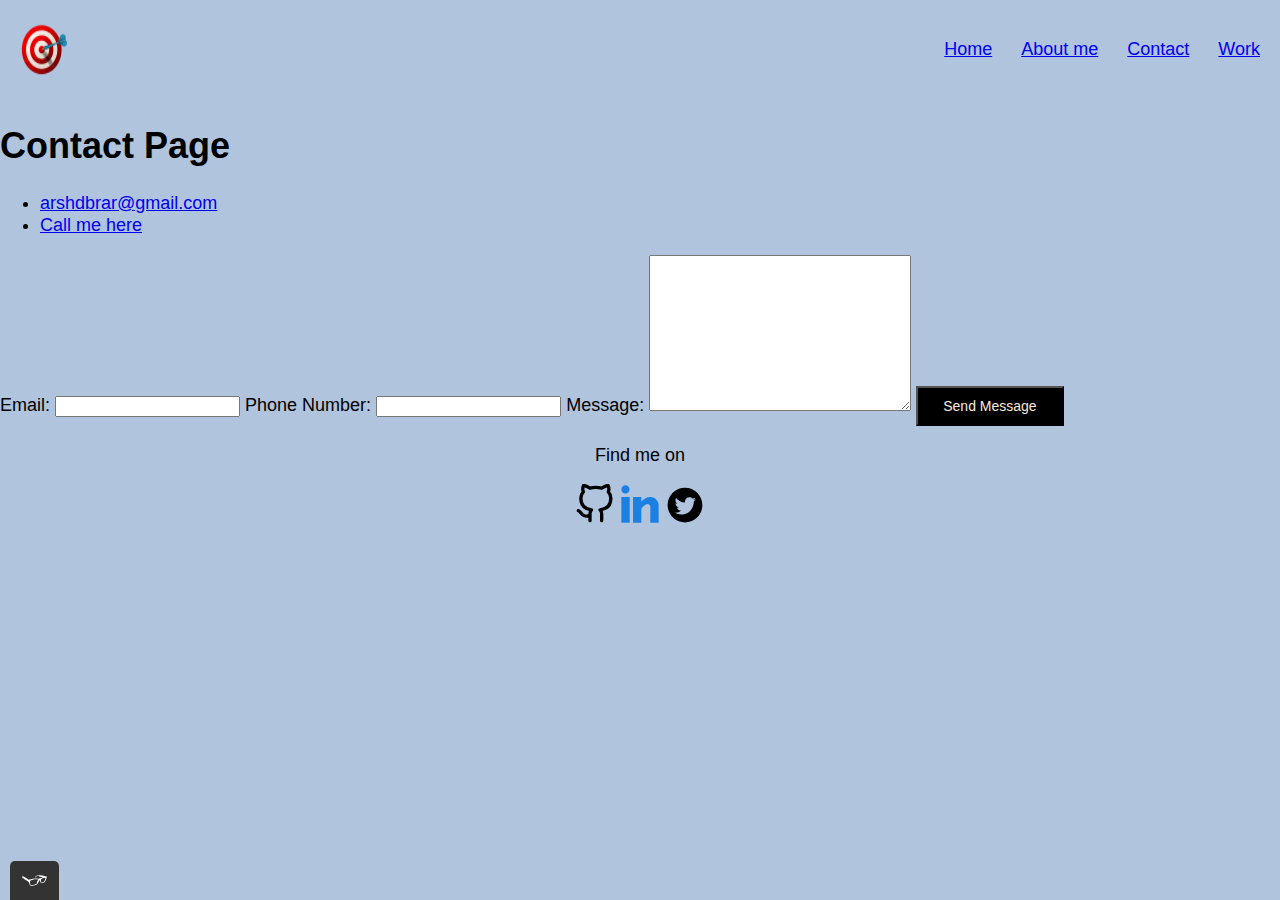
<file: contact.html>
<!DOCTYPE html>
<html lang="en">

<head>
    <meta charset="UTF-8">
    <meta http-equiv="X-UA-Compatible" content="IE=edge">
    <meta name="viewport" content="width=device-width, initial-scale=1.0">
    <title>Contact Arsh Brar</title>
    <link rel="stylesheet" href="css/style.production.css" type="text/css">
</head>

<body>
    <header class="page-header">
        <img src="img/bullseye.png" alt="logo">
        <nav class="main-navigation page-header_item">
            <ul role="menubar" class="navigation-list">
                <li role="presentation">
                    <a href="index.html" role="menuitem"
                        class="navigation-list_item navigation-list_item--active">Home</a>
                </li>
                <li role="presentation">
                    <a href="about.html" role="menuitem" class="navigation-list_item"> About me</a>
                </li>
                <li role="presentation">
                    <a href="contact.html" role="menuitem" class="navigation-list_item">Contact</a>
                </li>
                <li role="presentation">
                    <a href="work.html" role="menuitem" class="navigation-list_item">Work</a>
                </li>
            </ul>
        </nav>
    </header>
    <main>
        <h1>Contact Page</h1>
        <ul>
            <li><a href="mailto:arshdbrar@gmail.com">arshdbrar@gmail.com</a></li>
            <li><a href="tel:+1(281)330-8004">Call me here</a></li>
        </ul>
        <form action="#" method="post" id="contact-form">
            <label for="email" class="standard-label">Email:</label>
            <input type="email" id="email" name="user_email" required>

            <label for="tel" class="standard-label">Phone Number:</label>
            <input type="tel" id="tel" name="user_tel" required>

            <label for="message" class="standard-label">Message:</label>
            <textarea name="user_message" id="message" maxlength="360" cols="30" rows="10" required></textarea>
            <button type="button">Send Message</button>
        </form>
    </main>
    <footer class="page-footer">
        <p>Find me on</p>
        <div class="socialmedia">
            <img src="img/github-icon.svg" alt="github" style="width: 40px; height: 40px">
            <img src="img/linkedin-icon.svg" alt="linkedin" style="width: 40px; height: 40px">
            <img src="img/twitter-icon.svg" alt="twitter" style="width: 40px; height: 40px">
        </div>
    </footer>

    <script src="js/tota11y.min.js"></script>

</body>

</html>
</file>
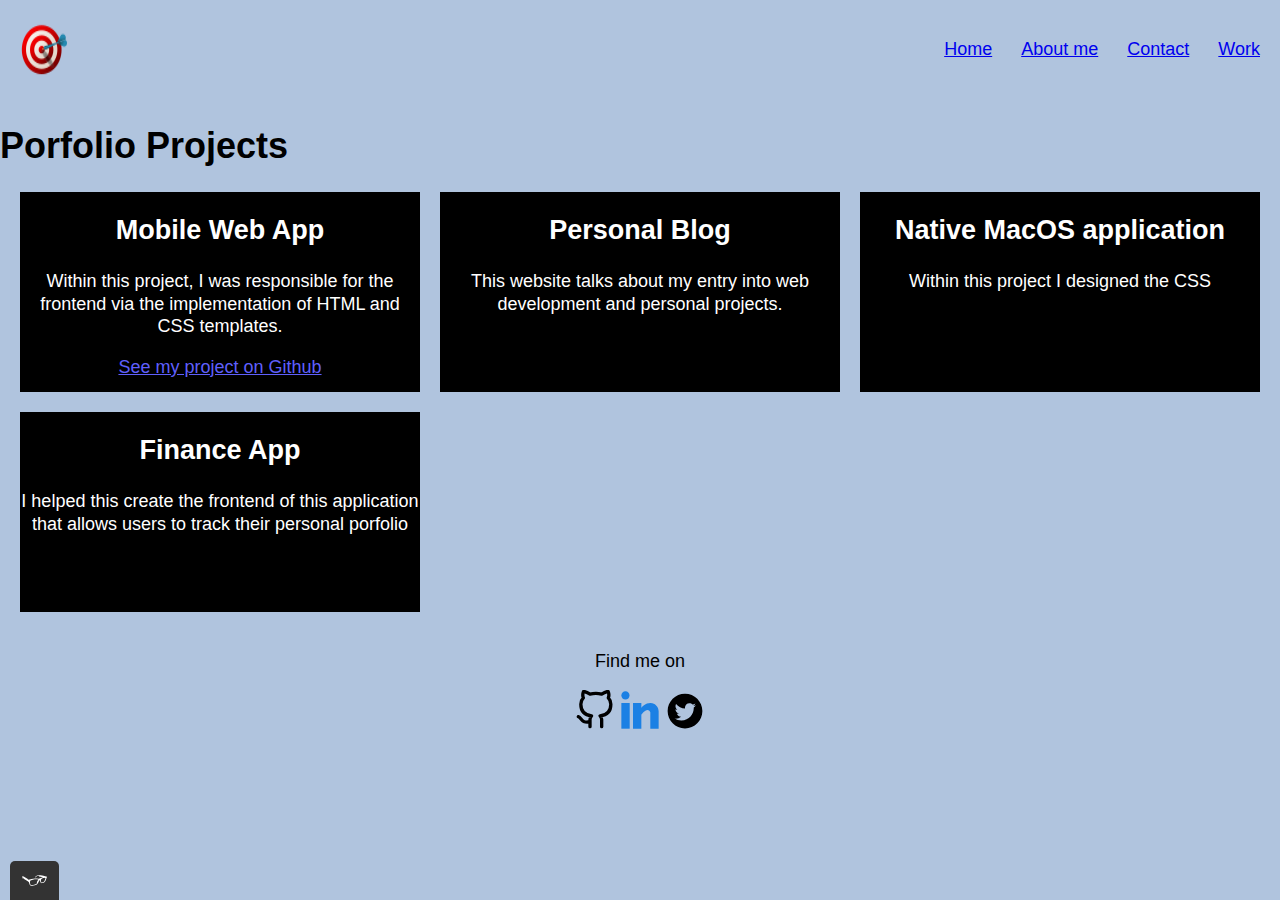
<file: work.html>
<!DOCTYPE html>
<html lang="en">

<head>
    <meta charset="UTF-8">
    <meta http-equiv="X-UA-Compatible" content="IE=edge">
    <meta name="viewport" content="width=device-width, initial-scale=1.0">
    <title>Projects by Arsh Brar</title>
    <link rel="stylesheet" href="css/style.production.css" type="text/css">
</head>

<body>
    <header class="page-header">
        <img src="img/bullseye.png" alt="logo">
        <nav class="main-navigation page-header_item">
            <ul role="menubar" class="navigation-list">
                <li role="presentation">
                    <a href="index.html" role="menuitem"
                        class="navigation-list_item navigation-list_item--active">Home</a>
                </li>
                <li role="presentation">
                    <a href="about.html" role="menuitem" class="navigation-list_item"> About me</a>
                </li>
                <li role="presentation">
                    <a href="contact.html" role="menuitem" class="navigation-list_item">Contact</a>
                </li>
                <li role="presentation">
                    <a href="work.html" role="menuitem" class="navigation-list_item">Work</a>
                </li>
            </ul>
        </nav>
    </header>
    <section>
        <h1>Porfolio Projects</h1>
        <div class="grid">
            <div class="grid_item">
                <h2>Mobile Web App</h2>
                <p>
                    Within this project, I was responsible for the frontend via the implementation of HTML and CSS
                    templates.
                </p>
                <a href="#" style="color: #5f5ffc;">See my project on Github</a>
            </div>
            <div class="grid_item">
                <h2>Personal Blog</h2>
                <p>
                    This website talks about my entry into web development and personal projects.
                </p>
            </div>
            <div class="grid_item">
                <h2>Native MacOS application</h2>
                <p>Within this project I designed the CSS</p>
            </div>
            <div class="grid_item">
                <h2>Finance App</h2>
                <p>I helped this create the frontend of this application that allows users to track their personal
                    porfolio
                </p>
            </div>
        </div>
    </section>
    <footer class="page-footer">
        <p>Find me on</p>
        <div class="socialmedia">
            <img src="img/github-icon.svg" alt="github" style="width: 40px; height: 40px">
            <img src="img/linkedin-icon.svg" alt="linkedin" style="width: 40px; height: 40px">
            <img src="img/twitter-icon.svg" alt="twitter" style="width: 40px; height: 40px">
        </div>
    </footer>
    <script src="js/tota11y.min.js"></script>
</body>

</html>
</file>
<file: css/style.production.css>
/*
* Prefixed by https://autoprefixer.github.io
* PostCSS: v8.4.14,
* Autoprefixer: v10.4.7
* Browsers: last 4 version
*/

body {
    background-color: #b0c4de;
    font-family: 'Geologica', sans-serif;
    padding: 0;
    margin: 0;
    font-size: 18px;
    line-height: 1.25;
    font-style: bold;
}

a:hover {
    color: #ff0000;
}

a:visited {
    color: #00ffff;
}

a:active {
    color: #013220;
}

a:focus {
    outline: 2px solid #800080;
}

button {
    background-color: #000000;
    color: #faebd7;
    font-size: 14px;
    padding: 10px 25px;
    -webkit-transition-duration: 0.8s;
    -o-transition-duration: 0.8s;
    transition-duration: 0.8s;
    -webkit-transition-property: opacity;
    -o-transition-property: opacity;
    transition-property: opacity;
}

button:hover {
    background-color: #4682b4;
    cursor: pointer;
    opacity: 0.7;
}

.button:active {
    background-color: #adff2f;
}

.button:focus {
    border: 2px solid#800080;
    cursor: pointer;
    opacity: 0.7;
}

.page-header {
    display: -webkit-box;
    display: -ms-flexbox;
    display: flex;
    padding: 20px;
}

.page-header_item {
    -webkit-box-flex: 0;
    -ms-flex: 0 1 200px;
    flex: 0 1 200px;
}

.page-header_item:last-child {
    -webkit-box-flex: 1;
    -ms-flex-positive: 1;
    flex-grow: 1;
    text-align: right;
}

.page-footer {
    clear: both;
    display: -webkit-box;
    display: -ms-flexbox;
    display: flex;
    -webkit-box-orient: vertical;
    -webkit-box-direction: normal;
    -ms-flex-direction: column;
    flex-direction: column;
    text-align: center;
}

.profile_portrait {
    float: left;
    width: 200px;
    margin-right: 40px;
    border-radius: 50%;
}

.profile_text {
    -webkit-box-flex: 1;
    -ms-flex: 1 1 100px;
    flex: 1 1 100px;
}

.navigation-list {
    list-style-type: none;
}

.navigation-list li {
    display: inline-block;
    margin-left: 24px;
    -webkit-box-flex: 1;
    -ms-flex-positive: 1;
    flex-grow: 1;
    text-align: right;
}

* {
    -webkit-box-sizing: border-box;
    box-sizing: border-box;
}

.grid {
    display: -ms-grid;
    display: grid;
    -ms-grid-columns: 1fr 20px 1fr 20px 1fr;
    grid-template-columns: 1fr 1fr 1fr;
    grid-gap: 20px;
    margin: 20px;
}

.grid_item {
    background-color: #000000;
    color: #ffffff;
    text-align: center;
    min-height: 200px;
}

@media all and (max-width: 500px) {
    .grid {
        -ms-grid-columns: 1fr;
        grid-template-columns: 1fr;
    }
}

@media all and (min-width: 500px) and (max-width: 750px) {
    .grid {
        -ms-grid-columns: 1fr 20px 1fr;
        grid-template-columns: 1fr 1fr;
    }
}

@media all and (max-width: 750px) {
    .grid {
        grid-gap: 10px;
    }

    .grid__item:last-child {
        grid-column: auto / auto;
        grid-row: auto / auto;
    }

    h1 {
        font-size: 22px;
    }
}

@-webkit-keyframes color-change {
    0% {
        fill: #edc655;
    }

    50% {
        fill: #fcffad;
    }

    100% {
        fill: #f76414;
    }
}

@keyframes color-change {
    0% {
        fill: #edc655;
    }

    50% {
        fill: #fcffad;
    }

    100% {
        fill: #f76414;
    }
}

#cloud {
    -webkit-animation-duration: 4s;
    animation-duration: 4s;
    -webkit-animation-name: color-change;
    animation-name: color-change;
    -webkit-animation-iteration-count: infinite;
    animation-iteration-count: infinite;
    -webkit-animation-direction: alternate;
    animation-direction: alternate;
    -webkit-animation-timing-function: linear;
    animation-timing-function: linear;
}

svg {
    width: 100%;
    height: auto;
}
</file>
